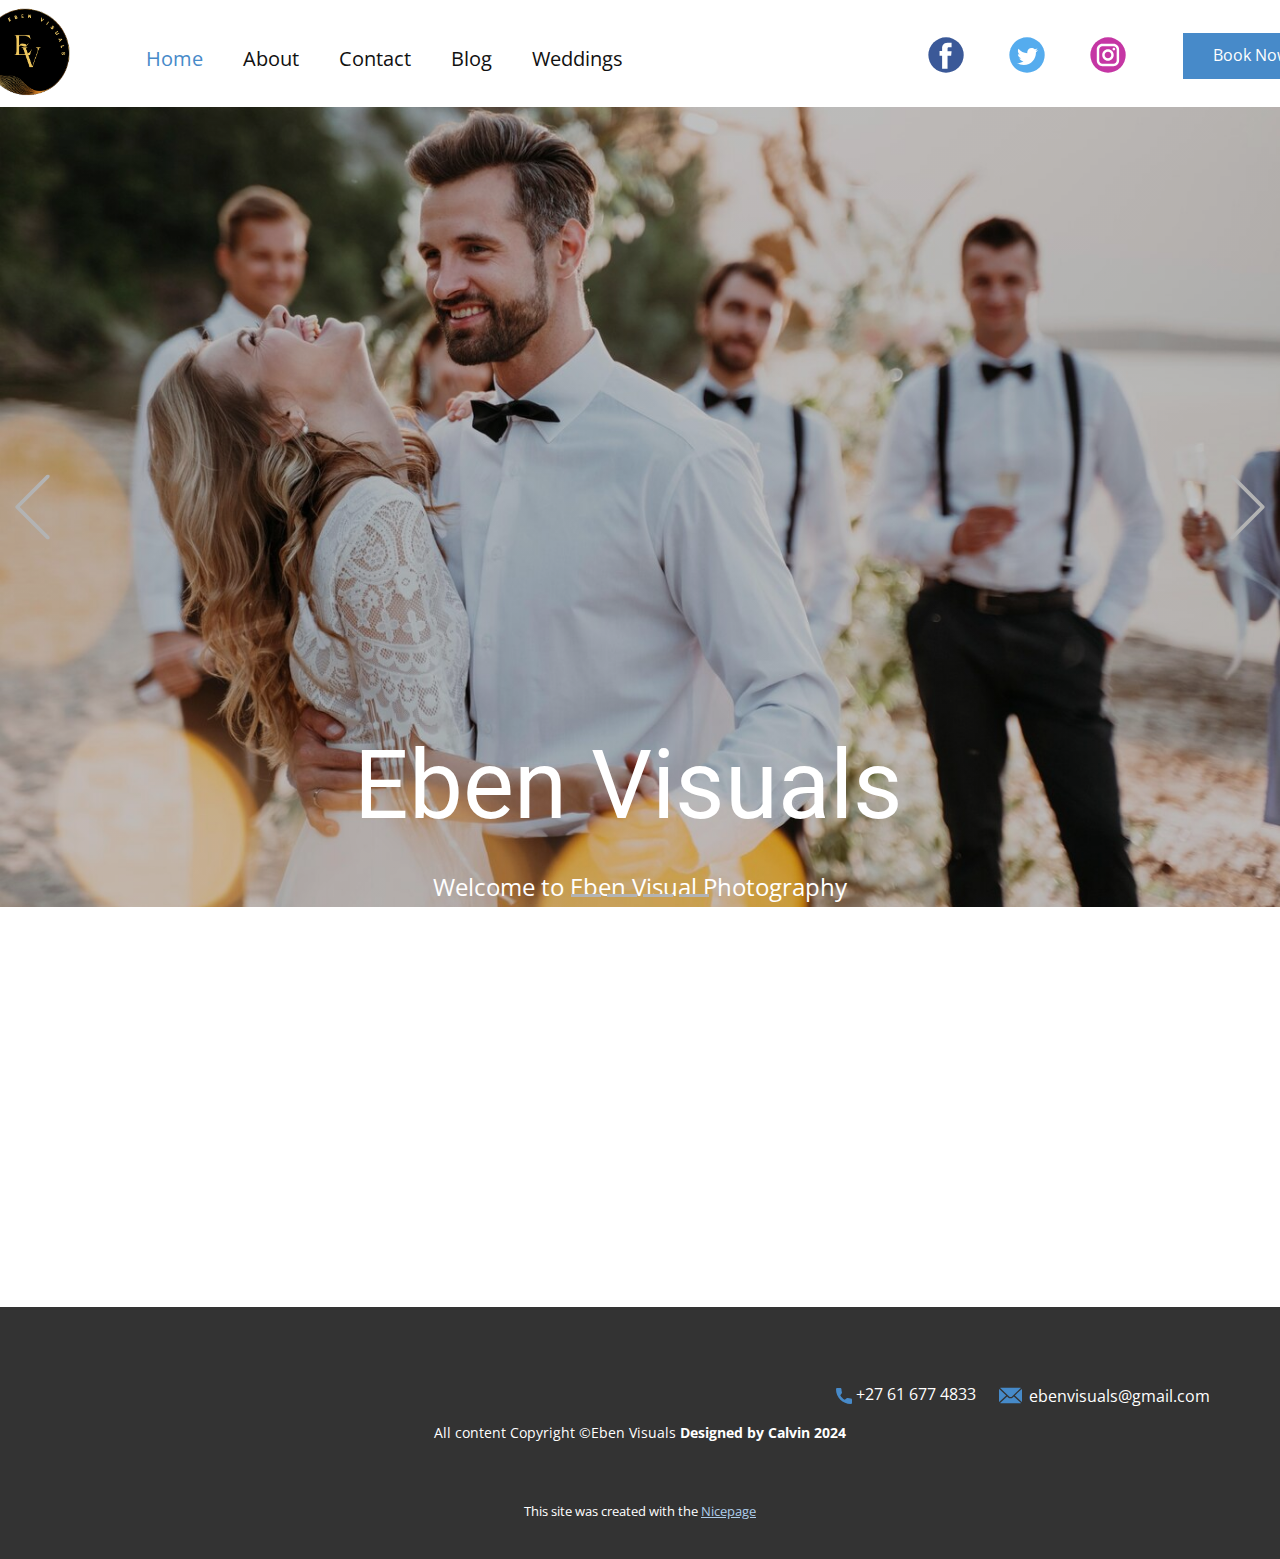
<file: index.html>
<!DOCTYPE html>
<html style="font-size: 16px;" lang="en"><head>
    <meta name="viewport" content="width=device-width, initial-scale=1.0">
    <meta charset="utf-8">
    <meta name="keywords" content="Eben Visuals, Eben Visuals, Eben Visuals, Eben Visuals">
    <meta name="description" content="">
    <title>Home</title>
    <link rel="stylesheet" href="nicepage.css" media="screen">
<link rel="stylesheet" href="Home.css" media="screen">
    <script class="u-script" type="text/javascript" src="jquery.js" defer=""></script>
    <script class="u-script" type="text/javascript" src="nicepage.js" defer=""></script>
    <meta name="generator" content="Nicepage 6.12.10, nicepage.com">
    <link id="u-theme-google-font" rel="stylesheet" href="https://fonts.googleapis.com/css?family=Roboto:100,100i,300,300i,400,400i,500,500i,700,700i,900,900i|Open+Sans:300,300i,400,400i,500,500i,600,600i,700,700i,800,800i">
    
    
    
    
    <script type="application/ld+json">{
		"@context": "http://schema.org",
		"@type": "Organization",
		"name": "",
		"logo": "images/file11.png",
		"sameAs": [
				"https://facebook.com/name",
				"https://twitter.com/name",
				"@eben_visuals_photography"
		]
}</script>
    <meta name="theme-color" content="#478ac9">
    <meta name="twitter:site" content="@">
    <meta name="twitter:card" content="summary_large_image">
    <meta name="twitter:title" content="Home">
    <meta name="twitter:description" content="">
    <meta property="og:title" content="Home">
    <meta property="og:type" content="website">
  <meta data-intl-tel-input-cdn-path="intlTelInput/"></head>
  <body data-home-page="Home.html" data-home-page-title="Home" data-path-to-root="./" data-include-products="false" class="u-body u-xl-mode" data-lang="en"><header class="u-align-center-sm u-align-center-xs u-clearfix u-header u-header" id="sec-dc43"><a href="#" class="u-image u-logo u-image-1" data-image-width="297" data-image-height="300">
        <img src="images/file11.png" class="u-logo-image u-logo-image-1">
      </a><div class="u-social-icons u-spacing-45 u-social-icons-1">
        <a class="u-social-url" title="facebook" target="_blank" href="https://facebook.com/name"><span class="u-icon u-social-facebook u-social-icon u-icon-1"><svg class="u-svg-link" preserveAspectRatio="xMidYMin slice" viewBox="0 0 112 112" style=""><use xlink:href="#svg-aed8"></use></svg><svg class="u-svg-content" viewBox="0 0 112 112" x="0" y="0" id="svg-aed8"><circle fill="currentColor" cx="56.1" cy="56.1" r="55"></circle><path fill="#FFFFFF" d="M73.5,31.6h-9.1c-1.4,0-3.6,0.8-3.6,3.9v8.5h12.6L72,58.3H60.8v40.8H43.9V58.3h-8V43.9h8v-9.2
      c0-6.7,3.1-17,17-17h12.5v13.9H73.5z"></path></svg></span>
        </a>
        <a class="u-social-url" title="twitter" target="_blank" href="https://twitter.com/name"><span class="u-icon u-social-icon u-social-twitter u-icon-2"><svg class="u-svg-link" preserveAspectRatio="xMidYMin slice" viewBox="0 0 112 112" style=""><use xlink:href="#svg-3209"></use></svg><svg class="u-svg-content" viewBox="0 0 112 112" x="0" y="0" id="svg-3209"><circle fill="currentColor" class="st0" cx="56.1" cy="56.1" r="55"></circle><path fill="#FFFFFF" d="M83.8,47.3c0,0.6,0,1.2,0,1.7c0,17.7-13.5,38.2-38.2,38.2C38,87.2,31,85,25,81.2c1,0.1,2.1,0.2,3.2,0.2
      c6.3,0,12.1-2.1,16.7-5.7c-5.9-0.1-10.8-4-12.5-9.3c0.8,0.2,1.7,0.2,2.5,0.2c1.2,0,2.4-0.2,3.5-0.5c-6.1-1.2-10.8-6.7-10.8-13.1
      c0-0.1,0-0.1,0-0.2c1.8,1,3.9,1.6,6.1,1.7c-3.6-2.4-6-6.5-6-11.2c0-2.5,0.7-4.8,1.8-6.7c6.6,8.1,16.5,13.5,27.6,14
      c-0.2-1-0.3-2-0.3-3.1c0-7.4,6-13.4,13.4-13.4c3.9,0,7.3,1.6,9.8,4.2c3.1-0.6,5.9-1.7,8.5-3.3c-1,3.1-3.1,5.8-5.9,7.4
      c2.7-0.3,5.3-1,7.7-2.1C88.7,43,86.4,45.4,83.8,47.3z"></path></svg></span>
        </a>
        <a class="u-social-url" title="instagram" target="_blank" href="@eben_visuals_photography"><span class="u-icon u-social-icon u-social-instagram u-icon-3"><svg class="u-svg-link" preserveAspectRatio="xMidYMin slice" viewBox="0 0 112 112" style=""><use xlink:href="#svg-b5f4"></use></svg><svg class="u-svg-content" viewBox="0 0 112 112" x="0" y="0" id="svg-b5f4"><circle fill="currentColor" cx="56.1" cy="56.1" r="55"></circle><path fill="#FFFFFF" d="M55.9,38.2c-9.9,0-17.9,8-17.9,17.9C38,66,46,74,55.9,74c9.9,0,17.9-8,17.9-17.9C73.8,46.2,65.8,38.2,55.9,38.2
      z M55.9,66.4c-5.7,0-10.3-4.6-10.3-10.3c-0.1-5.7,4.6-10.3,10.3-10.3c5.7,0,10.3,4.6,10.3,10.3C66.2,61.8,61.6,66.4,55.9,66.4z"></path><path fill="#FFFFFF" d="M74.3,33.5c-2.3,0-4.2,1.9-4.2,4.2s1.9,4.2,4.2,4.2s4.2-1.9,4.2-4.2S76.6,33.5,74.3,33.5z"></path><path fill="#FFFFFF" d="M73.1,21.3H38.6c-9.7,0-17.5,7.9-17.5,17.5v34.5c0,9.7,7.9,17.6,17.5,17.6h34.5c9.7,0,17.5-7.9,17.5-17.5V38.8
      C90.6,29.1,82.7,21.3,73.1,21.3z M83,73.3c0,5.5-4.5,9.9-9.9,9.9H38.6c-5.5,0-9.9-4.5-9.9-9.9V38.8c0-5.5,4.5-9.9,9.9-9.9h34.5
      c5.5,0,9.9,4.5,9.9,9.9V73.3z"></path></svg></span>
        </a>
      </div><nav class="u-align-left u-menu u-menu-one-level u-offcanvas u-menu-1">
        <div class="menu-collapse" style="font-size: 1.25rem;">
          <a class="u-button-style u-nav-link" href="#">
            <svg class="u-svg-link" preserveAspectRatio="xMidYMin slice" viewBox="0 0 302 302" style=""><use xmlns:xlink="http://www.w3.org/1999/xlink" xlink:href="#svg-8a8f"></use></svg>
            <svg xmlns="http://www.w3.org/2000/svg" xmlns:xlink="http://www.w3.org/1999/xlink" version="1.1" id="svg-8a8f" x="0px" y="0px" viewBox="0 0 302 302" style="enable-background:new 0 0 302 302;" xml:space="preserve" class="u-svg-content"><g><rect y="36" width="302" height="30"></rect><rect y="236" width="302" height="30"></rect><rect y="136" width="302" height="30"></rect>
</g><g></g><g></g><g></g><g></g><g></g><g></g><g></g><g></g><g></g><g></g><g></g><g></g><g></g><g></g><g></g></svg>
          </a>
        </div>
        <div class="u-custom-menu u-nav-container">
          <ul class="u-nav u-unstyled u-nav-1"><li class="u-nav-item"><a class="u-button-style u-nav-link u-text-active-palette-1-base u-text-hover-palette-2-base" href="Home.html" style="padding: 5px 20px;">Home</a>
</li><li class="u-nav-item"><a class="u-button-style u-nav-link u-text-active-palette-1-base u-text-hover-palette-2-base" href="About.html" style="padding: 5px 20px;">About</a>
</li><li class="u-nav-item"><a class="u-button-style u-nav-link u-text-active-palette-1-base u-text-hover-palette-2-base" href="Contact.html" style="padding: 5px 20px;">Contact</a>
</li><li class="u-nav-item"><a class="u-button-style u-nav-link u-text-active-palette-1-base u-text-hover-palette-2-base" href="Blog.html" style="padding: 5px 20px;">Blog</a>
</li><li class="u-nav-item"><a class="u-button-style u-nav-link u-text-active-palette-1-base u-text-hover-palette-2-base" href="Weddings.html" style="padding: 5px 20px;">Weddings</a>
</li></ul>
        </div>
        <div class="u-custom-menu u-nav-container-collapse">
          <div class="u-align-center u-black u-container-style u-inner-container-layout u-opacity u-opacity-95 u-sidenav">
            <div class="u-inner-container-layout u-sidenav-overflow">
              <div class="u-menu-close"></div>
              <ul class="u-align-center u-nav u-popupmenu-items u-unstyled u-nav-2"><li class="u-nav-item"><a class="u-button-style u-nav-link" href="Home.html">Home</a>
</li><li class="u-nav-item"><a class="u-button-style u-nav-link" href="About.html">About</a>
</li><li class="u-nav-item"><a class="u-button-style u-nav-link" href="Contact.html">Contact</a>
</li><li class="u-nav-item"><a class="u-button-style u-nav-link" href="Blog.html">Blog</a>
</li><li class="u-nav-item"><a class="u-button-style u-nav-link" href="Weddings.html">Weddings</a>
</li></ul>
            </div>
          </div>
          <div class="u-black u-menu-overlay u-opacity u-opacity-70"></div>
        </div>
      </nav><a href="#" class="u-border-none u-btn u-button-style u-hover-palette-5-base u-btn-1">Book Now</a></header>
    <section class="u-carousel u-carousel-duration-750 u-carousel-fade u-slide u-block-2d44-1" id="carousel-7faf" data-interval="1500" data-u-ride="carousel" data-pause="false">
      <ol class="u-absolute-hcenter u-carousel-indicators u-block-2d44-2">
        <li data-u-target="#carousel-7faf" class="u-active u-grey-30" data-u-slide-to="0"></li>
        <li data-u-target="#carousel-7faf" class="u-grey-30" data-u-slide-to="1"></li>
        <li data-u-target="#carousel-7faf" class="u-grey-30" data-u-slide-to="2"></li>
        <li data-u-target="#carousel-7faf" class="u-grey-30" data-u-slide-to="3"></li>
      </ol>
      <div class="u-carousel-inner" role="listbox">
        <div class="u-active u-align-center u-carousel-item u-clearfix u-container-align-center u-image u-shading u-section-1-1" data-image-width="1380" data-image-height="920">
          <div class="u-clearfix u-sheet u-valign-bottom u-sheet-1">
            <h1 class="u-align-center u-text u-text-default u-title u-text-1">Eben Visuals&nbsp;</h1>
            <p class="u-align-center u-large-text u-text u-text-variant u-text-2">Welcome to Eben Visual Photography </p>
          </div>
        </div>
        <div class="u-align-center u-carousel-item u-clearfix u-container-align-center u-image u-shading u-section-1-2" data-image-width="1380" data-image-height="920">
          <div class="u-clearfix u-sheet u-valign-bottom u-sheet-1">
            <h1 class="u-align-center u-text u-text-default u-title u-text-1">Eben Visuals&nbsp;</h1>
            <p class="u-align-center u-large-text u-text u-text-variant u-text-2">Welcome to Eben Visual Photography </p>
          </div>
        </div>
        <div class="u-align-center u-carousel-item u-clearfix u-container-align-center u-image u-shading u-section-1-3" data-image-width="1380" data-image-height="920">
          <div class="u-clearfix u-sheet u-valign-bottom u-sheet-1">
            <h1 class="u-align-center u-text u-text-default u-title u-text-1">Eben Visuals&nbsp;</h1>
            <p class="u-align-center u-large-text u-text u-text-variant u-text-2">Welcome to Eben Visual Photography </p>
          </div>
        </div>
        <div class="u-align-center u-carousel-item u-clearfix u-container-align-center u-image u-shading u-section-1-4" data-image-width="1380" data-image-height="921">
          <div class="u-clearfix u-sheet u-valign-bottom u-sheet-1">
            <h1 class="u-align-center u-text u-text-default u-title u-text-1">Eben Visuals&nbsp;</h1>
            <p class="u-align-center u-large-text u-text u-text-variant u-text-2">Welcome to Eben Visual Photography </p>
          </div>
        </div>
      </div>
      <a class="u-absolute-vcenter u-carousel-control u-carousel-control-prev u-text-grey-30 u-block-2d44-3" href="#carousel-7faf" role="button" data-u-slide="prev">
        <span aria-hidden="true">
          <svg class="u-svg-link" viewBox="0 0 477.175 477.175"><path d="M145.188,238.575l215.5-215.5c5.3-5.3,5.3-13.8,0-19.1s-13.8-5.3-19.1,0l-225.1,225.1c-5.3,5.3-5.3,13.8,0,19.1l225.1,225
                    c2.6,2.6,6.1,4,9.5,4s6.9-1.3,9.5-4c5.3-5.3,5.3-13.8,0-19.1L145.188,238.575z"></path></svg>
        </span>
        <span class="sr-only">Previous</span>
      </a>
      <a class="u-absolute-vcenter u-carousel-control u-carousel-control-next u-text-grey-30 u-block-2d44-4" href="#carousel-7faf" role="button" data-u-slide="next">
        <span aria-hidden="true">
          <svg class="u-svg-link" viewBox="0 0 477.175 477.175"><path d="M360.731,229.075l-225.1-225.1c-5.3-5.3-13.8-5.3-19.1,0s-5.3,13.8,0,19.1l215.5,215.5l-215.5,215.5
                    c-5.3,5.3-5.3,13.8,0,19.1c2.6,2.6,6.1,4,9.5,4c3.4,0,6.9-1.3,9.5-4l225.1-225.1C365.931,242.875,365.931,234.275,360.731,229.075z"></path></svg>
        </span>
        <span class="sr-only">Next</span>
      </a>
    </section>
    <section class="u-clearfix u-section-2" id="sec-069b">
      <div class="u-clearfix u-sheet u-sheet-1"></div>
    </section>
    
    
    
    <footer class="u-align-center u-clearfix u-footer u-grey-80 u-footer" id="sec-feab"><div class="u-clearfix u-sheet u-sheet-1">
        <a href="mailto:info@site.com" class="u-active-none u-btn u-btn-rectangle u-button-style u-hover-none u-none u-text-white u-btn-1"><span class="u-icon u-icon-1"><svg class="u-svg-content" viewBox="0 0 24 16" x="0px" y="0px" style="width: 1em; height: 1em;"><path fill="currentColor" d="M23.8,1.1l-7.3,6.8l7.3,6.8c0.1-0.2,0.2-0.6,0.2-0.9V2C24,1.7,23.9,1.4,23.8,1.1z M21.8,0H2.2
	c-0.4,0-0.7,0.1-1,0.2L10.6,9c0.8,0.8,2.2,0.8,3,0l9.2-8.7C22.6,0.1,22.2,0,21.8,0z M0.2,1.1C0.1,1.4,0,1.7,0,2V14
	c0,0.3,0.1,0.6,0.2,0.9l7.3-6.8L0.2,1.1z M15.5,9l-1.1,1c-1.3,1.2-3.6,1.2-4.9,0l-1-1l-7.3,6.8c0.2,0.1,0.6,0.2,1,0.2H22
	c0.4,0,0.6-0.1,1-0.2L15.5,9z"></path></svg></span>&nbsp;ebenvisuals@gmail.com
        </a>
        <a href="#" class="u-active-none u-btn u-btn-rectangle u-button-style u-hover-none u-none u-btn-2"><span class="u-icon u-text-palette-1-base"><svg class="u-svg-content" viewBox="0 0 405.333 405.333" x="0px" y="0px" style="width: 1em; height: 1em;"><path d="M373.333,266.88c-25.003,0-49.493-3.904-72.704-11.563c-11.328-3.904-24.192-0.896-31.637,6.699l-46.016,34.752    c-52.8-28.181-86.592-61.952-114.389-114.368l33.813-44.928c8.512-8.512,11.563-20.971,7.915-32.64    C142.592,81.472,138.667,56.96,138.667,32c0-17.643-14.357-32-32-32H32C14.357,0,0,14.357,0,32    c0,205.845,167.488,373.333,373.333,373.333c17.643,0,32-14.357,32-32V298.88C405.333,281.237,390.976,266.88,373.333,266.88z"></path></svg></span>&nbsp;+27 61 677 4833
        </a>
        <p class="u-small-text u-text u-text-variant u-text-1">All content Copyright ©Eben Visuals <span style="font-weight: 700;">Designed by Calvin 2024 </span>
        </p>
      </div></footer>
    <section class="u-backlink u-clearfix u-grey-80">
      <p class="u-text">
        <span>This site was created with the </span>
        <a class="u-link" href="https://nicepage.com/" target="_blank" rel="nofollow">
          <span>Nicepage</span>
        </a>
      </p>
    </section>
  
</body></html>
</file>
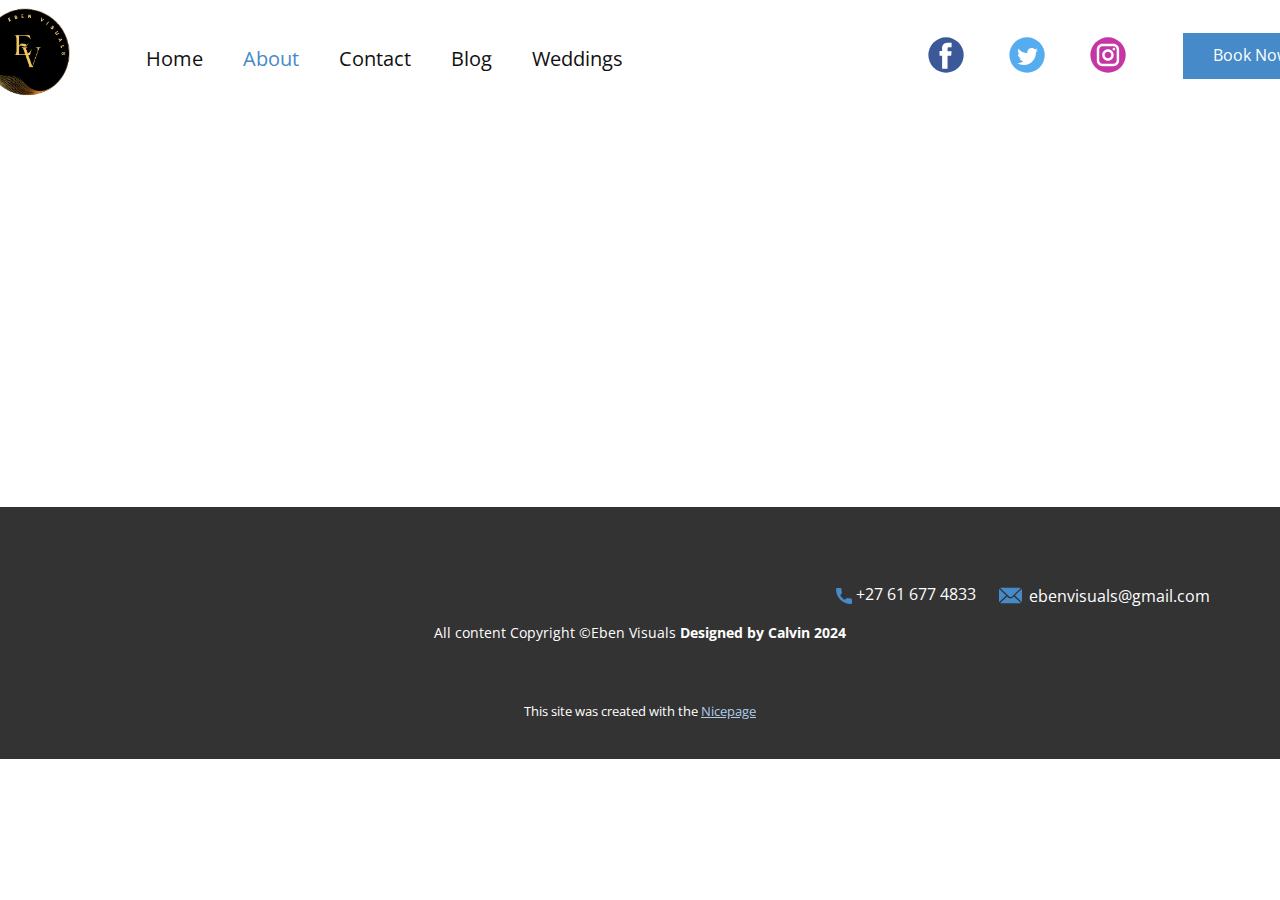
<file: About.html>
<!DOCTYPE html>
<html style="font-size: 16px;" lang="en"><head>
    <meta name="viewport" content="width=device-width, initial-scale=1.0">
    <meta charset="utf-8">
    <meta name="keywords" content="">
    <meta name="description" content="">
    <title>About</title>
    <link rel="stylesheet" href="nicepage.css" media="screen">
<link rel="stylesheet" href="About.css" media="screen">
    <script class="u-script" type="text/javascript" src="jquery.js" defer=""></script>
    <script class="u-script" type="text/javascript" src="nicepage.js" defer=""></script>
    <meta name="generator" content="Nicepage 6.12.10, nicepage.com">
    <link id="u-theme-google-font" rel="stylesheet" href="https://fonts.googleapis.com/css?family=Roboto:100,100i,300,300i,400,400i,500,500i,700,700i,900,900i|Open+Sans:300,300i,400,400i,500,500i,600,600i,700,700i,800,800i">
    
    
    
    <script type="application/ld+json">{
		"@context": "http://schema.org",
		"@type": "Organization",
		"name": "",
		"logo": "images/file11.png",
		"sameAs": [
				"https://facebook.com/name",
				"https://twitter.com/name",
				"@eben_visuals_photography"
		]
}</script>
    <meta name="theme-color" content="#478ac9">
    <meta name="twitter:site" content="@">
    <meta name="twitter:card" content="summary_large_image">
    <meta name="twitter:title" content="About">
    <meta name="twitter:description" content="">
    <meta property="og:title" content="About">
    <meta property="og:type" content="website">
  <meta data-intl-tel-input-cdn-path="intlTelInput/"></head>
  <body data-path-to-root="./" data-include-products="false" class="u-body u-xl-mode" data-lang="en"><header class="u-align-center-sm u-align-center-xs u-clearfix u-header u-header" id="sec-dc43"><a href="#" class="u-image u-logo u-image-1" data-image-width="297" data-image-height="300">
        <img src="images/file11.png" class="u-logo-image u-logo-image-1">
      </a><div class="u-social-icons u-spacing-45 u-social-icons-1">
        <a class="u-social-url" title="facebook" target="_blank" href="https://facebook.com/name"><span class="u-icon u-social-facebook u-social-icon u-icon-1"><svg class="u-svg-link" preserveAspectRatio="xMidYMin slice" viewBox="0 0 112 112" style=""><use xlink:href="#svg-aed8"></use></svg><svg class="u-svg-content" viewBox="0 0 112 112" x="0" y="0" id="svg-aed8"><circle fill="currentColor" cx="56.1" cy="56.1" r="55"></circle><path fill="#FFFFFF" d="M73.5,31.6h-9.1c-1.4,0-3.6,0.8-3.6,3.9v8.5h12.6L72,58.3H60.8v40.8H43.9V58.3h-8V43.9h8v-9.2
      c0-6.7,3.1-17,17-17h12.5v13.9H73.5z"></path></svg></span>
        </a>
        <a class="u-social-url" title="twitter" target="_blank" href="https://twitter.com/name"><span class="u-icon u-social-icon u-social-twitter u-icon-2"><svg class="u-svg-link" preserveAspectRatio="xMidYMin slice" viewBox="0 0 112 112" style=""><use xlink:href="#svg-3209"></use></svg><svg class="u-svg-content" viewBox="0 0 112 112" x="0" y="0" id="svg-3209"><circle fill="currentColor" class="st0" cx="56.1" cy="56.1" r="55"></circle><path fill="#FFFFFF" d="M83.8,47.3c0,0.6,0,1.2,0,1.7c0,17.7-13.5,38.2-38.2,38.2C38,87.2,31,85,25,81.2c1,0.1,2.1,0.2,3.2,0.2
      c6.3,0,12.1-2.1,16.7-5.7c-5.9-0.1-10.8-4-12.5-9.3c0.8,0.2,1.7,0.2,2.5,0.2c1.2,0,2.4-0.2,3.5-0.5c-6.1-1.2-10.8-6.7-10.8-13.1
      c0-0.1,0-0.1,0-0.2c1.8,1,3.9,1.6,6.1,1.7c-3.6-2.4-6-6.5-6-11.2c0-2.5,0.7-4.8,1.8-6.7c6.6,8.1,16.5,13.5,27.6,14
      c-0.2-1-0.3-2-0.3-3.1c0-7.4,6-13.4,13.4-13.4c3.9,0,7.3,1.6,9.8,4.2c3.1-0.6,5.9-1.7,8.5-3.3c-1,3.1-3.1,5.8-5.9,7.4
      c2.7-0.3,5.3-1,7.7-2.1C88.7,43,86.4,45.4,83.8,47.3z"></path></svg></span>
        </a>
        <a class="u-social-url" title="instagram" target="_blank" href="@eben_visuals_photography"><span class="u-icon u-social-icon u-social-instagram u-icon-3"><svg class="u-svg-link" preserveAspectRatio="xMidYMin slice" viewBox="0 0 112 112" style=""><use xlink:href="#svg-b5f4"></use></svg><svg class="u-svg-content" viewBox="0 0 112 112" x="0" y="0" id="svg-b5f4"><circle fill="currentColor" cx="56.1" cy="56.1" r="55"></circle><path fill="#FFFFFF" d="M55.9,38.2c-9.9,0-17.9,8-17.9,17.9C38,66,46,74,55.9,74c9.9,0,17.9-8,17.9-17.9C73.8,46.2,65.8,38.2,55.9,38.2
      z M55.9,66.4c-5.7,0-10.3-4.6-10.3-10.3c-0.1-5.7,4.6-10.3,10.3-10.3c5.7,0,10.3,4.6,10.3,10.3C66.2,61.8,61.6,66.4,55.9,66.4z"></path><path fill="#FFFFFF" d="M74.3,33.5c-2.3,0-4.2,1.9-4.2,4.2s1.9,4.2,4.2,4.2s4.2-1.9,4.2-4.2S76.6,33.5,74.3,33.5z"></path><path fill="#FFFFFF" d="M73.1,21.3H38.6c-9.7,0-17.5,7.9-17.5,17.5v34.5c0,9.7,7.9,17.6,17.5,17.6h34.5c9.7,0,17.5-7.9,17.5-17.5V38.8
      C90.6,29.1,82.7,21.3,73.1,21.3z M83,73.3c0,5.5-4.5,9.9-9.9,9.9H38.6c-5.5,0-9.9-4.5-9.9-9.9V38.8c0-5.5,4.5-9.9,9.9-9.9h34.5
      c5.5,0,9.9,4.5,9.9,9.9V73.3z"></path></svg></span>
        </a>
      </div><nav class="u-align-left u-menu u-menu-one-level u-offcanvas u-menu-1">
        <div class="menu-collapse" style="font-size: 1.25rem;">
          <a class="u-button-style u-nav-link" href="#">
            <svg class="u-svg-link" preserveAspectRatio="xMidYMin slice" viewBox="0 0 302 302" style=""><use xmlns:xlink="http://www.w3.org/1999/xlink" xlink:href="#svg-8a8f"></use></svg>
            <svg xmlns="http://www.w3.org/2000/svg" xmlns:xlink="http://www.w3.org/1999/xlink" version="1.1" id="svg-8a8f" x="0px" y="0px" viewBox="0 0 302 302" style="enable-background:new 0 0 302 302;" xml:space="preserve" class="u-svg-content"><g><rect y="36" width="302" height="30"></rect><rect y="236" width="302" height="30"></rect><rect y="136" width="302" height="30"></rect>
</g><g></g><g></g><g></g><g></g><g></g><g></g><g></g><g></g><g></g><g></g><g></g><g></g><g></g><g></g><g></g></svg>
          </a>
        </div>
        <div class="u-custom-menu u-nav-container">
          <ul class="u-nav u-unstyled u-nav-1"><li class="u-nav-item"><a class="u-button-style u-nav-link u-text-active-palette-1-base u-text-hover-palette-2-base" href="Home.html" style="padding: 5px 20px;">Home</a>
</li><li class="u-nav-item"><a class="u-button-style u-nav-link u-text-active-palette-1-base u-text-hover-palette-2-base" href="About.html" style="padding: 5px 20px;">About</a>
</li><li class="u-nav-item"><a class="u-button-style u-nav-link u-text-active-palette-1-base u-text-hover-palette-2-base" href="Contact.html" style="padding: 5px 20px;">Contact</a>
</li><li class="u-nav-item"><a class="u-button-style u-nav-link u-text-active-palette-1-base u-text-hover-palette-2-base" href="Blog.html" style="padding: 5px 20px;">Blog</a>
</li><li class="u-nav-item"><a class="u-button-style u-nav-link u-text-active-palette-1-base u-text-hover-palette-2-base" href="Weddings.html" style="padding: 5px 20px;">Weddings</a>
</li></ul>
        </div>
        <div class="u-custom-menu u-nav-container-collapse">
          <div class="u-align-center u-black u-container-style u-inner-container-layout u-opacity u-opacity-95 u-sidenav">
            <div class="u-inner-container-layout u-sidenav-overflow">
              <div class="u-menu-close"></div>
              <ul class="u-align-center u-nav u-popupmenu-items u-unstyled u-nav-2"><li class="u-nav-item"><a class="u-button-style u-nav-link" href="Home.html">Home</a>
</li><li class="u-nav-item"><a class="u-button-style u-nav-link" href="About.html">About</a>
</li><li class="u-nav-item"><a class="u-button-style u-nav-link" href="Contact.html">Contact</a>
</li><li class="u-nav-item"><a class="u-button-style u-nav-link" href="Blog.html">Blog</a>
</li><li class="u-nav-item"><a class="u-button-style u-nav-link" href="Weddings.html">Weddings</a>
</li></ul>
            </div>
          </div>
          <div class="u-black u-menu-overlay u-opacity u-opacity-70"></div>
        </div>
      </nav><a href="#" class="u-border-none u-btn u-button-style u-hover-palette-5-base u-btn-1">Book Now</a></header>
    <section class="u-clearfix u-section-1" id="sec-774b">
      <div class="u-clearfix u-sheet u-sheet-1"></div>
    </section>
    
    
    
    <footer class="u-align-center u-clearfix u-footer u-grey-80 u-footer" id="sec-feab"><div class="u-clearfix u-sheet u-sheet-1">
        <a href="mailto:info@site.com" class="u-active-none u-btn u-btn-rectangle u-button-style u-hover-none u-none u-text-white u-btn-1"><span class="u-icon u-icon-1"><svg class="u-svg-content" viewBox="0 0 24 16" x="0px" y="0px" style="width: 1em; height: 1em;"><path fill="currentColor" d="M23.8,1.1l-7.3,6.8l7.3,6.8c0.1-0.2,0.2-0.6,0.2-0.9V2C24,1.7,23.9,1.4,23.8,1.1z M21.8,0H2.2
	c-0.4,0-0.7,0.1-1,0.2L10.6,9c0.8,0.8,2.2,0.8,3,0l9.2-8.7C22.6,0.1,22.2,0,21.8,0z M0.2,1.1C0.1,1.4,0,1.7,0,2V14
	c0,0.3,0.1,0.6,0.2,0.9l7.3-6.8L0.2,1.1z M15.5,9l-1.1,1c-1.3,1.2-3.6,1.2-4.9,0l-1-1l-7.3,6.8c0.2,0.1,0.6,0.2,1,0.2H22
	c0.4,0,0.6-0.1,1-0.2L15.5,9z"></path></svg></span>&nbsp;ebenvisuals@gmail.com
        </a>
        <a href="#" class="u-active-none u-btn u-btn-rectangle u-button-style u-hover-none u-none u-btn-2"><span class="u-icon u-text-palette-1-base"><svg class="u-svg-content" viewBox="0 0 405.333 405.333" x="0px" y="0px" style="width: 1em; height: 1em;"><path d="M373.333,266.88c-25.003,0-49.493-3.904-72.704-11.563c-11.328-3.904-24.192-0.896-31.637,6.699l-46.016,34.752    c-52.8-28.181-86.592-61.952-114.389-114.368l33.813-44.928c8.512-8.512,11.563-20.971,7.915-32.64    C142.592,81.472,138.667,56.96,138.667,32c0-17.643-14.357-32-32-32H32C14.357,0,0,14.357,0,32    c0,205.845,167.488,373.333,373.333,373.333c17.643,0,32-14.357,32-32V298.88C405.333,281.237,390.976,266.88,373.333,266.88z"></path></svg></span>&nbsp;+27 61 677 4833
        </a>
        <p class="u-small-text u-text u-text-variant u-text-1">All content Copyright ©Eben Visuals <span style="font-weight: 700;">Designed by Calvin 2024 </span>
        </p>
      </div></footer>
    <section class="u-backlink u-clearfix u-grey-80">
      <p class="u-text">
        <span>This site was created with the </span>
        <a class="u-link" href="https://nicepage.com/" target="_blank" rel="nofollow">
          <span>Nicepage</span>
        </a>
      </p>
    </section>
  
</body></html>
</file>
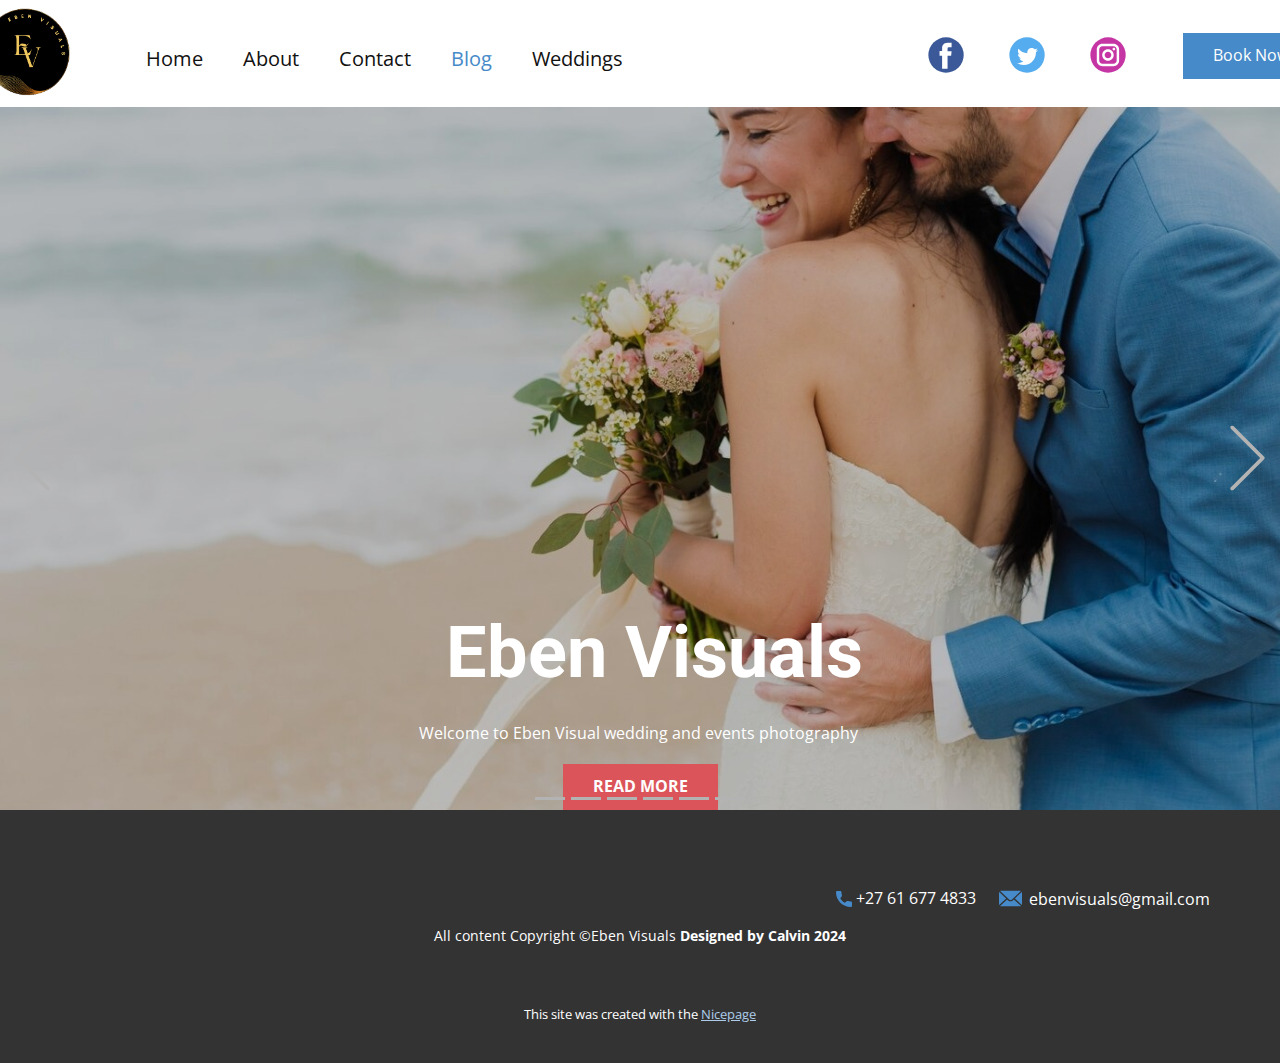
<file: Blog.html>
<!DOCTYPE html>
<html style="font-size: 16px;" lang="en"><head>
    <meta name="viewport" content="width=device-width, initial-scale=1.0">
    <meta charset="utf-8">
    <meta name="keywords" content="INTUITIVE">
    <meta name="description" content="">
    <title>Blog</title>
    <link rel="stylesheet" href="nicepage.css" media="screen">
<link rel="stylesheet" href="Blog.css" media="screen">
    <script class="u-script" type="text/javascript" src="jquery.js" defer=""></script>
    <script class="u-script" type="text/javascript" src="nicepage.js" defer=""></script>
    <meta name="generator" content="Nicepage 6.12.10, nicepage.com">
    <link id="u-theme-google-font" rel="stylesheet" href="https://fonts.googleapis.com/css?family=Roboto:100,100i,300,300i,400,400i,500,500i,700,700i,900,900i|Open+Sans:300,300i,400,400i,500,500i,600,600i,700,700i,800,800i">
    
    
    
    <script type="application/ld+json">{
		"@context": "http://schema.org",
		"@type": "Organization",
		"name": "",
		"logo": "images/file11.png",
		"sameAs": [
				"https://facebook.com/name",
				"https://twitter.com/name",
				"@eben_visuals_photography"
		]
}</script>
    <meta name="theme-color" content="#478ac9">
    <meta name="twitter:site" content="@">
    <meta name="twitter:card" content="summary_large_image">
    <meta name="twitter:title" content="Blog">
    <meta name="twitter:description" content="">
    <meta property="og:title" content="Blog">
    <meta property="og:type" content="website">
  <meta data-intl-tel-input-cdn-path="intlTelInput/"></head>
  <body data-path-to-root="./" data-include-products="false" class="u-body u-xl-mode" data-lang="en"><header class="u-align-center-sm u-align-center-xs u-clearfix u-header u-header" id="sec-dc43"><a href="#" class="u-image u-logo u-image-1" data-image-width="297" data-image-height="300">
        <img src="images/file11.png" class="u-logo-image u-logo-image-1">
      </a><div class="u-social-icons u-spacing-45 u-social-icons-1">
        <a class="u-social-url" title="facebook" target="_blank" href="https://facebook.com/name"><span class="u-icon u-social-facebook u-social-icon u-icon-1"><svg class="u-svg-link" preserveAspectRatio="xMidYMin slice" viewBox="0 0 112 112" style=""><use xlink:href="#svg-aed8"></use></svg><svg class="u-svg-content" viewBox="0 0 112 112" x="0" y="0" id="svg-aed8"><circle fill="currentColor" cx="56.1" cy="56.1" r="55"></circle><path fill="#FFFFFF" d="M73.5,31.6h-9.1c-1.4,0-3.6,0.8-3.6,3.9v8.5h12.6L72,58.3H60.8v40.8H43.9V58.3h-8V43.9h8v-9.2
      c0-6.7,3.1-17,17-17h12.5v13.9H73.5z"></path></svg></span>
        </a>
        <a class="u-social-url" title="twitter" target="_blank" href="https://twitter.com/name"><span class="u-icon u-social-icon u-social-twitter u-icon-2"><svg class="u-svg-link" preserveAspectRatio="xMidYMin slice" viewBox="0 0 112 112" style=""><use xlink:href="#svg-3209"></use></svg><svg class="u-svg-content" viewBox="0 0 112 112" x="0" y="0" id="svg-3209"><circle fill="currentColor" class="st0" cx="56.1" cy="56.1" r="55"></circle><path fill="#FFFFFF" d="M83.8,47.3c0,0.6,0,1.2,0,1.7c0,17.7-13.5,38.2-38.2,38.2C38,87.2,31,85,25,81.2c1,0.1,2.1,0.2,3.2,0.2
      c6.3,0,12.1-2.1,16.7-5.7c-5.9-0.1-10.8-4-12.5-9.3c0.8,0.2,1.7,0.2,2.5,0.2c1.2,0,2.4-0.2,3.5-0.5c-6.1-1.2-10.8-6.7-10.8-13.1
      c0-0.1,0-0.1,0-0.2c1.8,1,3.9,1.6,6.1,1.7c-3.6-2.4-6-6.5-6-11.2c0-2.5,0.7-4.8,1.8-6.7c6.6,8.1,16.5,13.5,27.6,14
      c-0.2-1-0.3-2-0.3-3.1c0-7.4,6-13.4,13.4-13.4c3.9,0,7.3,1.6,9.8,4.2c3.1-0.6,5.9-1.7,8.5-3.3c-1,3.1-3.1,5.8-5.9,7.4
      c2.7-0.3,5.3-1,7.7-2.1C88.7,43,86.4,45.4,83.8,47.3z"></path></svg></span>
        </a>
        <a class="u-social-url" title="instagram" target="_blank" href="@eben_visuals_photography"><span class="u-icon u-social-icon u-social-instagram u-icon-3"><svg class="u-svg-link" preserveAspectRatio="xMidYMin slice" viewBox="0 0 112 112" style=""><use xlink:href="#svg-b5f4"></use></svg><svg class="u-svg-content" viewBox="0 0 112 112" x="0" y="0" id="svg-b5f4"><circle fill="currentColor" cx="56.1" cy="56.1" r="55"></circle><path fill="#FFFFFF" d="M55.9,38.2c-9.9,0-17.9,8-17.9,17.9C38,66,46,74,55.9,74c9.9,0,17.9-8,17.9-17.9C73.8,46.2,65.8,38.2,55.9,38.2
      z M55.9,66.4c-5.7,0-10.3-4.6-10.3-10.3c-0.1-5.7,4.6-10.3,10.3-10.3c5.7,0,10.3,4.6,10.3,10.3C66.2,61.8,61.6,66.4,55.9,66.4z"></path><path fill="#FFFFFF" d="M74.3,33.5c-2.3,0-4.2,1.9-4.2,4.2s1.9,4.2,4.2,4.2s4.2-1.9,4.2-4.2S76.6,33.5,74.3,33.5z"></path><path fill="#FFFFFF" d="M73.1,21.3H38.6c-9.7,0-17.5,7.9-17.5,17.5v34.5c0,9.7,7.9,17.6,17.5,17.6h34.5c9.7,0,17.5-7.9,17.5-17.5V38.8
      C90.6,29.1,82.7,21.3,73.1,21.3z M83,73.3c0,5.5-4.5,9.9-9.9,9.9H38.6c-5.5,0-9.9-4.5-9.9-9.9V38.8c0-5.5,4.5-9.9,9.9-9.9h34.5
      c5.5,0,9.9,4.5,9.9,9.9V73.3z"></path></svg></span>
        </a>
      </div><nav class="u-align-left u-menu u-menu-one-level u-offcanvas u-menu-1">
        <div class="menu-collapse" style="font-size: 1.25rem;">
          <a class="u-button-style u-nav-link" href="#">
            <svg class="u-svg-link" preserveAspectRatio="xMidYMin slice" viewBox="0 0 302 302" style=""><use xmlns:xlink="http://www.w3.org/1999/xlink" xlink:href="#svg-8a8f"></use></svg>
            <svg xmlns="http://www.w3.org/2000/svg" xmlns:xlink="http://www.w3.org/1999/xlink" version="1.1" id="svg-8a8f" x="0px" y="0px" viewBox="0 0 302 302" style="enable-background:new 0 0 302 302;" xml:space="preserve" class="u-svg-content"><g><rect y="36" width="302" height="30"></rect><rect y="236" width="302" height="30"></rect><rect y="136" width="302" height="30"></rect>
</g><g></g><g></g><g></g><g></g><g></g><g></g><g></g><g></g><g></g><g></g><g></g><g></g><g></g><g></g><g></g></svg>
          </a>
        </div>
        <div class="u-custom-menu u-nav-container">
          <ul class="u-nav u-unstyled u-nav-1"><li class="u-nav-item"><a class="u-button-style u-nav-link u-text-active-palette-1-base u-text-hover-palette-2-base" href="Home.html" style="padding: 5px 20px;">Home</a>
</li><li class="u-nav-item"><a class="u-button-style u-nav-link u-text-active-palette-1-base u-text-hover-palette-2-base" href="About.html" style="padding: 5px 20px;">About</a>
</li><li class="u-nav-item"><a class="u-button-style u-nav-link u-text-active-palette-1-base u-text-hover-palette-2-base" href="Contact.html" style="padding: 5px 20px;">Contact</a>
</li><li class="u-nav-item"><a class="u-button-style u-nav-link u-text-active-palette-1-base u-text-hover-palette-2-base" href="Blog.html" style="padding: 5px 20px;">Blog</a>
</li><li class="u-nav-item"><a class="u-button-style u-nav-link u-text-active-palette-1-base u-text-hover-palette-2-base" href="Weddings.html" style="padding: 5px 20px;">Weddings</a>
</li></ul>
        </div>
        <div class="u-custom-menu u-nav-container-collapse">
          <div class="u-align-center u-black u-container-style u-inner-container-layout u-opacity u-opacity-95 u-sidenav">
            <div class="u-inner-container-layout u-sidenav-overflow">
              <div class="u-menu-close"></div>
              <ul class="u-align-center u-nav u-popupmenu-items u-unstyled u-nav-2"><li class="u-nav-item"><a class="u-button-style u-nav-link" href="Home.html">Home</a>
</li><li class="u-nav-item"><a class="u-button-style u-nav-link" href="About.html">About</a>
</li><li class="u-nav-item"><a class="u-button-style u-nav-link" href="Contact.html">Contact</a>
</li><li class="u-nav-item"><a class="u-button-style u-nav-link" href="Blog.html">Blog</a>
</li><li class="u-nav-item"><a class="u-button-style u-nav-link" href="Weddings.html">Weddings</a>
</li></ul>
            </div>
          </div>
          <div class="u-black u-menu-overlay u-opacity u-opacity-70"></div>
        </div>
      </nav><a href="#" class="u-border-none u-btn u-button-style u-hover-palette-5-base u-btn-1">Book Now</a></header>
    <section class="u-carousel u-slide u-block-1d97-1" id="carousel_89ca" data-interval="5000" data-u-ride="carousel">
      <ol class="u-absolute-hcenter u-carousel-indicators u-block-1d97-2">
        <li data-u-target="#carousel_89ca" class="u-active u-grey-30" data-u-slide-to="0"></li>
        <li data-u-target="#carousel_89ca" class="u-grey-30" data-u-slide-to="1"></li>
        <li data-u-target="#carousel_89ca" class="u-grey-30" data-u-slide-to="2"></li>
        <li data-u-target="#carousel_89ca" class="u-grey-30" data-u-slide-to="3"></li>
        <li data-u-target="#carousel_89ca" class="u-grey-30" data-u-slide-to="4"></li>
        <li data-u-target="#carousel_89ca" class="u-grey-30" data-u-slide-to="5"></li>
      </ol>
      <div class="u-carousel-inner" role="listbox">
        <div class="u-active u-align-center u-carousel-item u-clearfix u-image u-shading u-section-1-1" data-image-width="1380" data-image-height="921">
          <div class="u-clearfix u-sheet u-sheet-1">
            <h1 class="u-align-center u-text u-title u-text-1">Eben Visuals&nbsp;</h1>
            <p class="u-align-center u-large-text u-text u-text-default u-text-variant u-text-2">Welcome to Eben Visual wedding and events photography&nbsp;</p>
            <a href="#" class="u-align-center u-btn u-button-style u-palette-2-base u-btn-1">Read More</a>
          </div>
        </div>
        <div class="u-align-center u-carousel-item u-clearfix u-image u-shading u-section-1-2" data-image-width="1200" data-image-height="879">
          <div class="u-clearfix u-sheet u-sheet-1">
            <h1 class="u-align-center u-text u-title u-text-1">Eben Visuals&nbsp;</h1>
            <p class="u-align-center u-large-text u-text u-text-default u-text-variant u-text-2">Welcome to Eben Visual wedding and events photography&nbsp;</p>
            <a href="#" class="u-align-center u-btn u-button-style u-palette-2-base u-btn-1">Read More</a>
          </div>
        </div>
        <div class="u-align-center u-carousel-item u-clearfix u-image u-shading u-section-1-3" data-image-width="1380" data-image-height="920">
          <div class="u-clearfix u-sheet u-sheet-1">
            <h1 class="u-align-center u-text u-title u-text-1">Eben Visuals&nbsp;</h1>
            <p class="u-align-center u-large-text u-text u-text-default u-text-variant u-text-2">Welcome to Eben Visual wedding and events photography&nbsp;</p>
            <a href="#" class="u-align-center u-btn u-button-style u-palette-2-base u-btn-1">Read More</a>
          </div>
        </div>
        <div class="u-align-center u-carousel-item u-clearfix u-image u-shading u-section-1-4" data-image-width="1380" data-image-height="920">
          <div class="u-clearfix u-sheet u-sheet-1">
            <h1 class="u-align-center u-text u-title u-text-1">Eben Visuals&nbsp;</h1>
            <p class="u-align-center u-large-text u-text u-text-default u-text-variant u-text-2">Welcome to Eben Visual wedding and events photography&nbsp;</p>
            <a href="#" class="u-align-center u-btn u-button-style u-palette-2-base u-btn-1">Read More</a>
          </div>
        </div>
        <div class="u-align-center u-carousel-item u-clearfix u-image u-shading u-section-1-5" data-image-width="1380" data-image-height="920">
          <div class="u-clearfix u-sheet u-sheet-1">
            <h1 class="u-align-center u-text u-title u-text-1">Eben Visuals&nbsp;</h1>
            <p class="u-align-center u-large-text u-text u-text-default u-text-variant u-text-2">Welcome to Eben Visual wedding and events photography&nbsp;</p>
            <a href="#" class="u-align-center u-btn u-button-style u-palette-2-base u-btn-1">Read More</a>
          </div>
        </div>
        <div class="u-align-center u-carousel-item u-clearfix u-image u-shading u-section-1-6" data-image-width="1380" data-image-height="920">
          <h1 class="u-align-center u-text u-title u-text-1">Eben Visuals&nbsp;</h1>
          <p class="u-align-center u-large-text u-text u-text-default u-text-variant u-text-2">Welcome to Eben Visual wedding and events photography&nbsp;</p>
          <a href="#" class="u-align-center u-btn u-button-style u-palette-2-base u-btn-1">Read More</a>
        </div>
      </div>
      <a class="u-absolute-vcenter u-carousel-control u-carousel-control-prev u-text-grey-30 u-block-1d97-3" href="#carousel_89ca" role="button" data-u-slide="prev">
        <span aria-hidden="true">
          <svg class="u-svg-link" viewBox="0 0 477.175 477.175"><path d="M145.188,238.575l215.5-215.5c5.3-5.3,5.3-13.8,0-19.1s-13.8-5.3-19.1,0l-225.1,225.1c-5.3,5.3-5.3,13.8,0,19.1l225.1,225
                    c2.6,2.6,6.1,4,9.5,4s6.9-1.3,9.5-4c5.3-5.3,5.3-13.8,0-19.1L145.188,238.575z"></path></svg>
        </span>
        <span class="sr-only">Previous</span>
      </a>
      <a class="u-absolute-vcenter u-carousel-control u-carousel-control-next u-text-grey-30 u-block-1d97-4" href="#carousel_89ca" role="button" data-u-slide="next">
        <span aria-hidden="true">
          <svg class="u-svg-link" viewBox="0 0 477.175 477.175"><path d="M360.731,229.075l-225.1-225.1c-5.3-5.3-13.8-5.3-19.1,0s-5.3,13.8,0,19.1l215.5,215.5l-215.5,215.5
                    c-5.3,5.3-5.3,13.8,0,19.1c2.6,2.6,6.1,4,9.5,4c3.4,0,6.9-1.3,9.5-4l225.1-225.1C365.931,242.875,365.931,234.275,360.731,229.075z"></path></svg>
        </span>
        <span class="sr-only">Next</span>
      </a>
    </section>
    
    
    
    <footer class="u-align-center u-clearfix u-footer u-grey-80 u-footer" id="sec-feab"><div class="u-clearfix u-sheet u-sheet-1">
        <a href="mailto:info@site.com" class="u-active-none u-btn u-btn-rectangle u-button-style u-hover-none u-none u-text-white u-btn-1"><span class="u-icon u-icon-1"><svg class="u-svg-content" viewBox="0 0 24 16" x="0px" y="0px" style="width: 1em; height: 1em;"><path fill="currentColor" d="M23.8,1.1l-7.3,6.8l7.3,6.8c0.1-0.2,0.2-0.6,0.2-0.9V2C24,1.7,23.9,1.4,23.8,1.1z M21.8,0H2.2
	c-0.4,0-0.7,0.1-1,0.2L10.6,9c0.8,0.8,2.2,0.8,3,0l9.2-8.7C22.6,0.1,22.2,0,21.8,0z M0.2,1.1C0.1,1.4,0,1.7,0,2V14
	c0,0.3,0.1,0.6,0.2,0.9l7.3-6.8L0.2,1.1z M15.5,9l-1.1,1c-1.3,1.2-3.6,1.2-4.9,0l-1-1l-7.3,6.8c0.2,0.1,0.6,0.2,1,0.2H22
	c0.4,0,0.6-0.1,1-0.2L15.5,9z"></path></svg></span>&nbsp;ebenvisuals@gmail.com
        </a>
        <a href="#" class="u-active-none u-btn u-btn-rectangle u-button-style u-hover-none u-none u-btn-2"><span class="u-icon u-text-palette-1-base"><svg class="u-svg-content" viewBox="0 0 405.333 405.333" x="0px" y="0px" style="width: 1em; height: 1em;"><path d="M373.333,266.88c-25.003,0-49.493-3.904-72.704-11.563c-11.328-3.904-24.192-0.896-31.637,6.699l-46.016,34.752    c-52.8-28.181-86.592-61.952-114.389-114.368l33.813-44.928c8.512-8.512,11.563-20.971,7.915-32.64    C142.592,81.472,138.667,56.96,138.667,32c0-17.643-14.357-32-32-32H32C14.357,0,0,14.357,0,32    c0,205.845,167.488,373.333,373.333,373.333c17.643,0,32-14.357,32-32V298.88C405.333,281.237,390.976,266.88,373.333,266.88z"></path></svg></span>&nbsp;+27 61 677 4833
        </a>
        <p class="u-small-text u-text u-text-variant u-text-1">All content Copyright ©Eben Visuals <span style="font-weight: 700;">Designed by Calvin 2024 </span>
        </p>
      </div></footer>
    <section class="u-backlink u-clearfix u-grey-80">
      <p class="u-text">
        <span>This site was created with the </span>
        <a class="u-link" href="https://nicepage.com/" target="_blank" rel="nofollow">
          <span>Nicepage</span>
        </a>
      </p>
    </section>
  
</body></html>
</file>
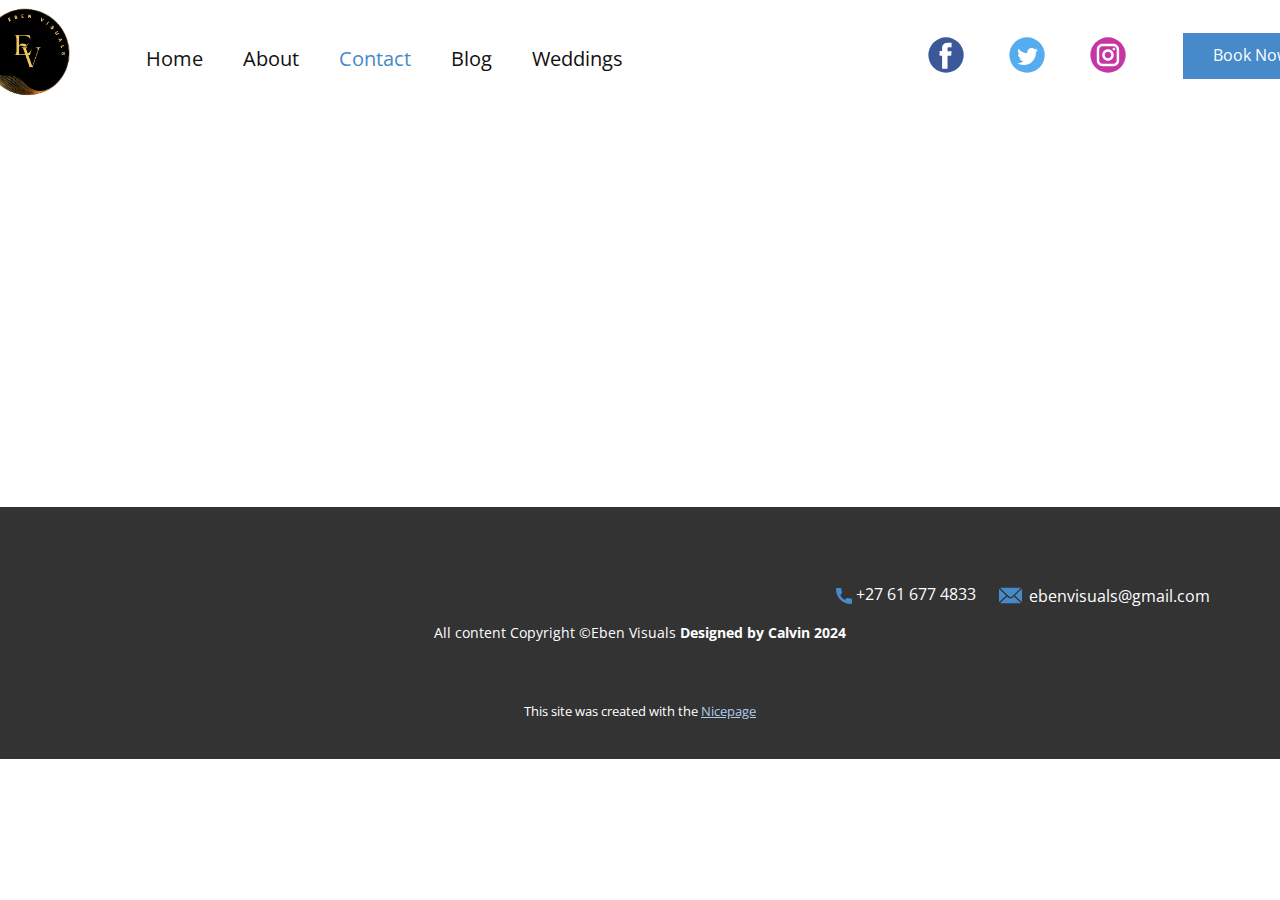
<file: Contact.html>
<!DOCTYPE html>
<html style="font-size: 16px;" lang="en"><head>
    <meta name="viewport" content="width=device-width, initial-scale=1.0">
    <meta charset="utf-8">
    <meta name="keywords" content="">
    <meta name="description" content="">
    <title>Contact</title>
    <link rel="stylesheet" href="nicepage.css" media="screen">
<link rel="stylesheet" href="Contact.css" media="screen">
    <script class="u-script" type="text/javascript" src="jquery.js" defer=""></script>
    <script class="u-script" type="text/javascript" src="nicepage.js" defer=""></script>
    <meta name="generator" content="Nicepage 6.12.10, nicepage.com">
    <link id="u-theme-google-font" rel="stylesheet" href="https://fonts.googleapis.com/css?family=Roboto:100,100i,300,300i,400,400i,500,500i,700,700i,900,900i|Open+Sans:300,300i,400,400i,500,500i,600,600i,700,700i,800,800i">
    
    
    
    <script type="application/ld+json">{
		"@context": "http://schema.org",
		"@type": "Organization",
		"name": "",
		"logo": "images/file11.png",
		"sameAs": [
				"https://facebook.com/name",
				"https://twitter.com/name",
				"@eben_visuals_photography"
		]
}</script>
    <meta name="theme-color" content="#478ac9">
    <meta name="twitter:site" content="@">
    <meta name="twitter:card" content="summary_large_image">
    <meta name="twitter:title" content="Contact">
    <meta name="twitter:description" content="">
    <meta property="og:title" content="Contact">
    <meta property="og:type" content="website">
  <meta data-intl-tel-input-cdn-path="intlTelInput/"></head>
  <body data-path-to-root="./" data-include-products="false" class="u-body u-xl-mode" data-lang="en"><header class="u-align-center-sm u-align-center-xs u-clearfix u-header u-header" id="sec-dc43"><a href="#" class="u-image u-logo u-image-1" data-image-width="297" data-image-height="300">
        <img src="images/file11.png" class="u-logo-image u-logo-image-1">
      </a><div class="u-social-icons u-spacing-45 u-social-icons-1">
        <a class="u-social-url" title="facebook" target="_blank" href="https://facebook.com/name"><span class="u-icon u-social-facebook u-social-icon u-icon-1"><svg class="u-svg-link" preserveAspectRatio="xMidYMin slice" viewBox="0 0 112 112" style=""><use xlink:href="#svg-aed8"></use></svg><svg class="u-svg-content" viewBox="0 0 112 112" x="0" y="0" id="svg-aed8"><circle fill="currentColor" cx="56.1" cy="56.1" r="55"></circle><path fill="#FFFFFF" d="M73.5,31.6h-9.1c-1.4,0-3.6,0.8-3.6,3.9v8.5h12.6L72,58.3H60.8v40.8H43.9V58.3h-8V43.9h8v-9.2
      c0-6.7,3.1-17,17-17h12.5v13.9H73.5z"></path></svg></span>
        </a>
        <a class="u-social-url" title="twitter" target="_blank" href="https://twitter.com/name"><span class="u-icon u-social-icon u-social-twitter u-icon-2"><svg class="u-svg-link" preserveAspectRatio="xMidYMin slice" viewBox="0 0 112 112" style=""><use xlink:href="#svg-3209"></use></svg><svg class="u-svg-content" viewBox="0 0 112 112" x="0" y="0" id="svg-3209"><circle fill="currentColor" class="st0" cx="56.1" cy="56.1" r="55"></circle><path fill="#FFFFFF" d="M83.8,47.3c0,0.6,0,1.2,0,1.7c0,17.7-13.5,38.2-38.2,38.2C38,87.2,31,85,25,81.2c1,0.1,2.1,0.2,3.2,0.2
      c6.3,0,12.1-2.1,16.7-5.7c-5.9-0.1-10.8-4-12.5-9.3c0.8,0.2,1.7,0.2,2.5,0.2c1.2,0,2.4-0.2,3.5-0.5c-6.1-1.2-10.8-6.7-10.8-13.1
      c0-0.1,0-0.1,0-0.2c1.8,1,3.9,1.6,6.1,1.7c-3.6-2.4-6-6.5-6-11.2c0-2.5,0.7-4.8,1.8-6.7c6.6,8.1,16.5,13.5,27.6,14
      c-0.2-1-0.3-2-0.3-3.1c0-7.4,6-13.4,13.4-13.4c3.9,0,7.3,1.6,9.8,4.2c3.1-0.6,5.9-1.7,8.5-3.3c-1,3.1-3.1,5.8-5.9,7.4
      c2.7-0.3,5.3-1,7.7-2.1C88.7,43,86.4,45.4,83.8,47.3z"></path></svg></span>
        </a>
        <a class="u-social-url" title="instagram" target="_blank" href="@eben_visuals_photography"><span class="u-icon u-social-icon u-social-instagram u-icon-3"><svg class="u-svg-link" preserveAspectRatio="xMidYMin slice" viewBox="0 0 112 112" style=""><use xlink:href="#svg-b5f4"></use></svg><svg class="u-svg-content" viewBox="0 0 112 112" x="0" y="0" id="svg-b5f4"><circle fill="currentColor" cx="56.1" cy="56.1" r="55"></circle><path fill="#FFFFFF" d="M55.9,38.2c-9.9,0-17.9,8-17.9,17.9C38,66,46,74,55.9,74c9.9,0,17.9-8,17.9-17.9C73.8,46.2,65.8,38.2,55.9,38.2
      z M55.9,66.4c-5.7,0-10.3-4.6-10.3-10.3c-0.1-5.7,4.6-10.3,10.3-10.3c5.7,0,10.3,4.6,10.3,10.3C66.2,61.8,61.6,66.4,55.9,66.4z"></path><path fill="#FFFFFF" d="M74.3,33.5c-2.3,0-4.2,1.9-4.2,4.2s1.9,4.2,4.2,4.2s4.2-1.9,4.2-4.2S76.6,33.5,74.3,33.5z"></path><path fill="#FFFFFF" d="M73.1,21.3H38.6c-9.7,0-17.5,7.9-17.5,17.5v34.5c0,9.7,7.9,17.6,17.5,17.6h34.5c9.7,0,17.5-7.9,17.5-17.5V38.8
      C90.6,29.1,82.7,21.3,73.1,21.3z M83,73.3c0,5.5-4.5,9.9-9.9,9.9H38.6c-5.5,0-9.9-4.5-9.9-9.9V38.8c0-5.5,4.5-9.9,9.9-9.9h34.5
      c5.5,0,9.9,4.5,9.9,9.9V73.3z"></path></svg></span>
        </a>
      </div><nav class="u-align-left u-menu u-menu-one-level u-offcanvas u-menu-1">
        <div class="menu-collapse" style="font-size: 1.25rem;">
          <a class="u-button-style u-nav-link" href="#">
            <svg class="u-svg-link" preserveAspectRatio="xMidYMin slice" viewBox="0 0 302 302" style=""><use xmlns:xlink="http://www.w3.org/1999/xlink" xlink:href="#svg-8a8f"></use></svg>
            <svg xmlns="http://www.w3.org/2000/svg" xmlns:xlink="http://www.w3.org/1999/xlink" version="1.1" id="svg-8a8f" x="0px" y="0px" viewBox="0 0 302 302" style="enable-background:new 0 0 302 302;" xml:space="preserve" class="u-svg-content"><g><rect y="36" width="302" height="30"></rect><rect y="236" width="302" height="30"></rect><rect y="136" width="302" height="30"></rect>
</g><g></g><g></g><g></g><g></g><g></g><g></g><g></g><g></g><g></g><g></g><g></g><g></g><g></g><g></g><g></g></svg>
          </a>
        </div>
        <div class="u-custom-menu u-nav-container">
          <ul class="u-nav u-unstyled u-nav-1"><li class="u-nav-item"><a class="u-button-style u-nav-link u-text-active-palette-1-base u-text-hover-palette-2-base" href="Home.html" style="padding: 5px 20px;">Home</a>
</li><li class="u-nav-item"><a class="u-button-style u-nav-link u-text-active-palette-1-base u-text-hover-palette-2-base" href="About.html" style="padding: 5px 20px;">About</a>
</li><li class="u-nav-item"><a class="u-button-style u-nav-link u-text-active-palette-1-base u-text-hover-palette-2-base" href="Contact.html" style="padding: 5px 20px;">Contact</a>
</li><li class="u-nav-item"><a class="u-button-style u-nav-link u-text-active-palette-1-base u-text-hover-palette-2-base" href="Blog.html" style="padding: 5px 20px;">Blog</a>
</li><li class="u-nav-item"><a class="u-button-style u-nav-link u-text-active-palette-1-base u-text-hover-palette-2-base" href="Weddings.html" style="padding: 5px 20px;">Weddings</a>
</li></ul>
        </div>
        <div class="u-custom-menu u-nav-container-collapse">
          <div class="u-align-center u-black u-container-style u-inner-container-layout u-opacity u-opacity-95 u-sidenav">
            <div class="u-inner-container-layout u-sidenav-overflow">
              <div class="u-menu-close"></div>
              <ul class="u-align-center u-nav u-popupmenu-items u-unstyled u-nav-2"><li class="u-nav-item"><a class="u-button-style u-nav-link" href="Home.html">Home</a>
</li><li class="u-nav-item"><a class="u-button-style u-nav-link" href="About.html">About</a>
</li><li class="u-nav-item"><a class="u-button-style u-nav-link" href="Contact.html">Contact</a>
</li><li class="u-nav-item"><a class="u-button-style u-nav-link" href="Blog.html">Blog</a>
</li><li class="u-nav-item"><a class="u-button-style u-nav-link" href="Weddings.html">Weddings</a>
</li></ul>
            </div>
          </div>
          <div class="u-black u-menu-overlay u-opacity u-opacity-70"></div>
        </div>
      </nav><a href="#" class="u-border-none u-btn u-button-style u-hover-palette-5-base u-btn-1">Book Now</a></header>
    <section class="u-clearfix u-section-1" id="sec-16e8">
      <div class="u-clearfix u-sheet u-sheet-1"></div>
    </section>
    
    
    
    <footer class="u-align-center u-clearfix u-footer u-grey-80 u-footer" id="sec-feab"><div class="u-clearfix u-sheet u-sheet-1">
        <a href="mailto:info@site.com" class="u-active-none u-btn u-btn-rectangle u-button-style u-hover-none u-none u-text-white u-btn-1"><span class="u-icon u-icon-1"><svg class="u-svg-content" viewBox="0 0 24 16" x="0px" y="0px" style="width: 1em; height: 1em;"><path fill="currentColor" d="M23.8,1.1l-7.3,6.8l7.3,6.8c0.1-0.2,0.2-0.6,0.2-0.9V2C24,1.7,23.9,1.4,23.8,1.1z M21.8,0H2.2
	c-0.4,0-0.7,0.1-1,0.2L10.6,9c0.8,0.8,2.2,0.8,3,0l9.2-8.7C22.6,0.1,22.2,0,21.8,0z M0.2,1.1C0.1,1.4,0,1.7,0,2V14
	c0,0.3,0.1,0.6,0.2,0.9l7.3-6.8L0.2,1.1z M15.5,9l-1.1,1c-1.3,1.2-3.6,1.2-4.9,0l-1-1l-7.3,6.8c0.2,0.1,0.6,0.2,1,0.2H22
	c0.4,0,0.6-0.1,1-0.2L15.5,9z"></path></svg></span>&nbsp;ebenvisuals@gmail.com
        </a>
        <a href="#" class="u-active-none u-btn u-btn-rectangle u-button-style u-hover-none u-none u-btn-2"><span class="u-icon u-text-palette-1-base"><svg class="u-svg-content" viewBox="0 0 405.333 405.333" x="0px" y="0px" style="width: 1em; height: 1em;"><path d="M373.333,266.88c-25.003,0-49.493-3.904-72.704-11.563c-11.328-3.904-24.192-0.896-31.637,6.699l-46.016,34.752    c-52.8-28.181-86.592-61.952-114.389-114.368l33.813-44.928c8.512-8.512,11.563-20.971,7.915-32.64    C142.592,81.472,138.667,56.96,138.667,32c0-17.643-14.357-32-32-32H32C14.357,0,0,14.357,0,32    c0,205.845,167.488,373.333,373.333,373.333c17.643,0,32-14.357,32-32V298.88C405.333,281.237,390.976,266.88,373.333,266.88z"></path></svg></span>&nbsp;+27 61 677 4833
        </a>
        <p class="u-small-text u-text u-text-variant u-text-1">All content Copyright ©Eben Visuals <span style="font-weight: 700;">Designed by Calvin 2024 </span>
        </p>
      </div></footer>
    <section class="u-backlink u-clearfix u-grey-80">
      <p class="u-text">
        <span>This site was created with the </span>
        <a class="u-link" href="https://nicepage.com/" target="_blank" rel="nofollow">
          <span>Nicepage</span>
        </a>
      </p>
    </section>
  
</body></html>
</file>
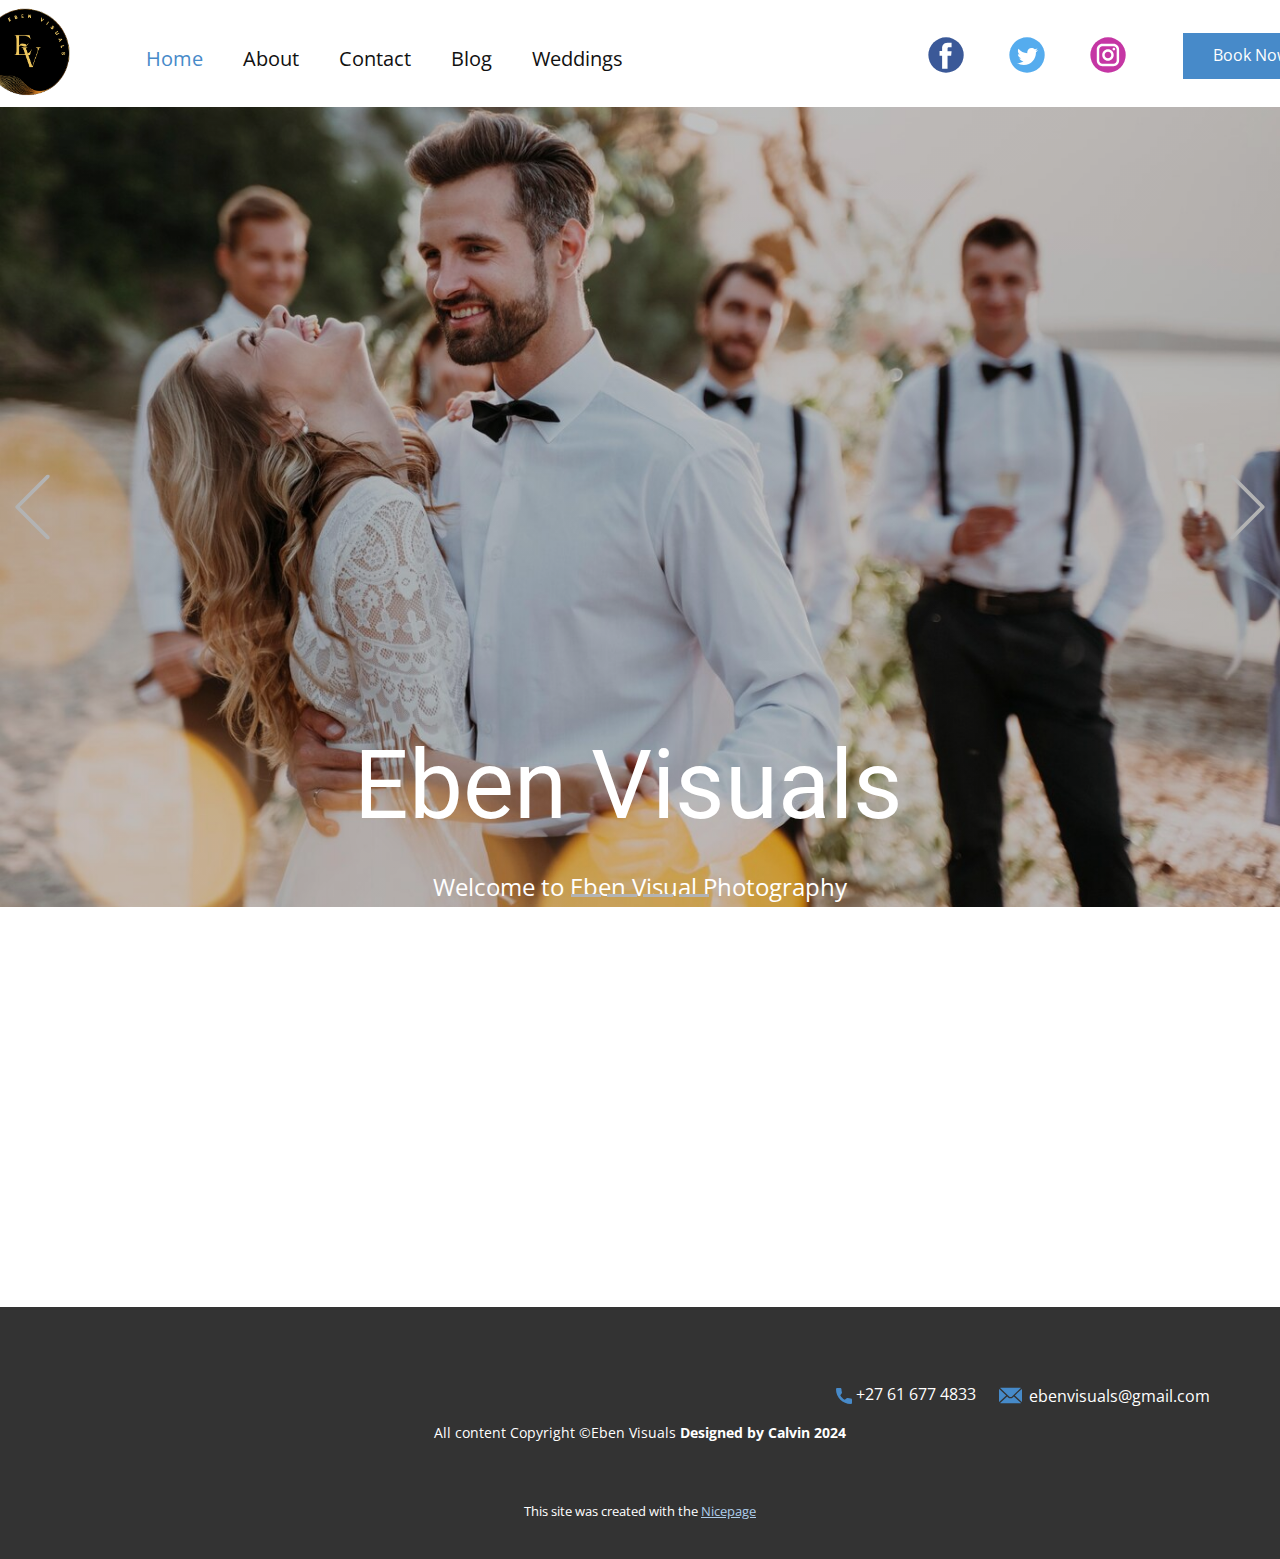
<file: Home.html>
<!DOCTYPE html>
<html style="font-size: 16px;" lang="en"><head>
    <meta name="viewport" content="width=device-width, initial-scale=1.0">
    <meta charset="utf-8">
    <meta name="keywords" content="Eben Visuals, Eben Visuals, Eben Visuals, Eben Visuals">
    <meta name="description" content="">
    <title>Home</title>
    <link rel="stylesheet" href="nicepage.css" media="screen">
<link rel="stylesheet" href="Home.css" media="screen">
    <script class="u-script" type="text/javascript" src="jquery.js" defer=""></script>
    <script class="u-script" type="text/javascript" src="nicepage.js" defer=""></script>
    <meta name="generator" content="Nicepage 6.12.10, nicepage.com">
    <link id="u-theme-google-font" rel="stylesheet" href="https://fonts.googleapis.com/css?family=Roboto:100,100i,300,300i,400,400i,500,500i,700,700i,900,900i|Open+Sans:300,300i,400,400i,500,500i,600,600i,700,700i,800,800i">
    
    
    
    
    <script type="application/ld+json">{
		"@context": "http://schema.org",
		"@type": "Organization",
		"name": "",
		"logo": "images/file11.png",
		"sameAs": [
				"https://facebook.com/name",
				"https://twitter.com/name",
				"@eben_visuals_photography"
		]
}</script>
    <meta name="theme-color" content="#478ac9">
    <meta name="twitter:site" content="@">
    <meta name="twitter:card" content="summary_large_image">
    <meta name="twitter:title" content="Home">
    <meta name="twitter:description" content="">
    <meta property="og:title" content="Home">
    <meta property="og:type" content="website">
  <meta data-intl-tel-input-cdn-path="intlTelInput/"></head>
  <body data-path-to-root="./" data-include-products="false" class="u-body u-xl-mode" data-lang="en"><header class="u-align-center-sm u-align-center-xs u-clearfix u-header u-header" id="sec-dc43"><a href="#" class="u-image u-logo u-image-1" data-image-width="297" data-image-height="300">
        <img src="images/file11.png" class="u-logo-image u-logo-image-1">
      </a><div class="u-social-icons u-spacing-45 u-social-icons-1">
        <a class="u-social-url" title="facebook" target="_blank" href="https://facebook.com/name"><span class="u-icon u-social-facebook u-social-icon u-icon-1"><svg class="u-svg-link" preserveAspectRatio="xMidYMin slice" viewBox="0 0 112 112" style=""><use xlink:href="#svg-aed8"></use></svg><svg class="u-svg-content" viewBox="0 0 112 112" x="0" y="0" id="svg-aed8"><circle fill="currentColor" cx="56.1" cy="56.1" r="55"></circle><path fill="#FFFFFF" d="M73.5,31.6h-9.1c-1.4,0-3.6,0.8-3.6,3.9v8.5h12.6L72,58.3H60.8v40.8H43.9V58.3h-8V43.9h8v-9.2
      c0-6.7,3.1-17,17-17h12.5v13.9H73.5z"></path></svg></span>
        </a>
        <a class="u-social-url" title="twitter" target="_blank" href="https://twitter.com/name"><span class="u-icon u-social-icon u-social-twitter u-icon-2"><svg class="u-svg-link" preserveAspectRatio="xMidYMin slice" viewBox="0 0 112 112" style=""><use xlink:href="#svg-3209"></use></svg><svg class="u-svg-content" viewBox="0 0 112 112" x="0" y="0" id="svg-3209"><circle fill="currentColor" class="st0" cx="56.1" cy="56.1" r="55"></circle><path fill="#FFFFFF" d="M83.8,47.3c0,0.6,0,1.2,0,1.7c0,17.7-13.5,38.2-38.2,38.2C38,87.2,31,85,25,81.2c1,0.1,2.1,0.2,3.2,0.2
      c6.3,0,12.1-2.1,16.7-5.7c-5.9-0.1-10.8-4-12.5-9.3c0.8,0.2,1.7,0.2,2.5,0.2c1.2,0,2.4-0.2,3.5-0.5c-6.1-1.2-10.8-6.7-10.8-13.1
      c0-0.1,0-0.1,0-0.2c1.8,1,3.9,1.6,6.1,1.7c-3.6-2.4-6-6.5-6-11.2c0-2.5,0.7-4.8,1.8-6.7c6.6,8.1,16.5,13.5,27.6,14
      c-0.2-1-0.3-2-0.3-3.1c0-7.4,6-13.4,13.4-13.4c3.9,0,7.3,1.6,9.8,4.2c3.1-0.6,5.9-1.7,8.5-3.3c-1,3.1-3.1,5.8-5.9,7.4
      c2.7-0.3,5.3-1,7.7-2.1C88.7,43,86.4,45.4,83.8,47.3z"></path></svg></span>
        </a>
        <a class="u-social-url" title="instagram" target="_blank" href="@eben_visuals_photography"><span class="u-icon u-social-icon u-social-instagram u-icon-3"><svg class="u-svg-link" preserveAspectRatio="xMidYMin slice" viewBox="0 0 112 112" style=""><use xlink:href="#svg-b5f4"></use></svg><svg class="u-svg-content" viewBox="0 0 112 112" x="0" y="0" id="svg-b5f4"><circle fill="currentColor" cx="56.1" cy="56.1" r="55"></circle><path fill="#FFFFFF" d="M55.9,38.2c-9.9,0-17.9,8-17.9,17.9C38,66,46,74,55.9,74c9.9,0,17.9-8,17.9-17.9C73.8,46.2,65.8,38.2,55.9,38.2
      z M55.9,66.4c-5.7,0-10.3-4.6-10.3-10.3c-0.1-5.7,4.6-10.3,10.3-10.3c5.7,0,10.3,4.6,10.3,10.3C66.2,61.8,61.6,66.4,55.9,66.4z"></path><path fill="#FFFFFF" d="M74.3,33.5c-2.3,0-4.2,1.9-4.2,4.2s1.9,4.2,4.2,4.2s4.2-1.9,4.2-4.2S76.6,33.5,74.3,33.5z"></path><path fill="#FFFFFF" d="M73.1,21.3H38.6c-9.7,0-17.5,7.9-17.5,17.5v34.5c0,9.7,7.9,17.6,17.5,17.6h34.5c9.7,0,17.5-7.9,17.5-17.5V38.8
      C90.6,29.1,82.7,21.3,73.1,21.3z M83,73.3c0,5.5-4.5,9.9-9.9,9.9H38.6c-5.5,0-9.9-4.5-9.9-9.9V38.8c0-5.5,4.5-9.9,9.9-9.9h34.5
      c5.5,0,9.9,4.5,9.9,9.9V73.3z"></path></svg></span>
        </a>
      </div><nav class="u-align-left u-menu u-menu-one-level u-offcanvas u-menu-1">
        <div class="menu-collapse" style="font-size: 1.25rem;">
          <a class="u-button-style u-nav-link" href="#">
            <svg class="u-svg-link" preserveAspectRatio="xMidYMin slice" viewBox="0 0 302 302" style=""><use xmlns:xlink="http://www.w3.org/1999/xlink" xlink:href="#svg-8a8f"></use></svg>
            <svg xmlns="http://www.w3.org/2000/svg" xmlns:xlink="http://www.w3.org/1999/xlink" version="1.1" id="svg-8a8f" x="0px" y="0px" viewBox="0 0 302 302" style="enable-background:new 0 0 302 302;" xml:space="preserve" class="u-svg-content"><g><rect y="36" width="302" height="30"></rect><rect y="236" width="302" height="30"></rect><rect y="136" width="302" height="30"></rect>
</g><g></g><g></g><g></g><g></g><g></g><g></g><g></g><g></g><g></g><g></g><g></g><g></g><g></g><g></g><g></g></svg>
          </a>
        </div>
        <div class="u-custom-menu u-nav-container">
          <ul class="u-nav u-unstyled u-nav-1"><li class="u-nav-item"><a class="u-button-style u-nav-link u-text-active-palette-1-base u-text-hover-palette-2-base" href="Home.html" style="padding: 5px 20px;">Home</a>
</li><li class="u-nav-item"><a class="u-button-style u-nav-link u-text-active-palette-1-base u-text-hover-palette-2-base" href="About.html" style="padding: 5px 20px;">About</a>
</li><li class="u-nav-item"><a class="u-button-style u-nav-link u-text-active-palette-1-base u-text-hover-palette-2-base" href="Contact.html" style="padding: 5px 20px;">Contact</a>
</li><li class="u-nav-item"><a class="u-button-style u-nav-link u-text-active-palette-1-base u-text-hover-palette-2-base" href="Blog.html" style="padding: 5px 20px;">Blog</a>
</li><li class="u-nav-item"><a class="u-button-style u-nav-link u-text-active-palette-1-base u-text-hover-palette-2-base" href="Weddings.html" style="padding: 5px 20px;">Weddings</a>
</li></ul>
        </div>
        <div class="u-custom-menu u-nav-container-collapse">
          <div class="u-align-center u-black u-container-style u-inner-container-layout u-opacity u-opacity-95 u-sidenav">
            <div class="u-inner-container-layout u-sidenav-overflow">
              <div class="u-menu-close"></div>
              <ul class="u-align-center u-nav u-popupmenu-items u-unstyled u-nav-2"><li class="u-nav-item"><a class="u-button-style u-nav-link" href="Home.html">Home</a>
</li><li class="u-nav-item"><a class="u-button-style u-nav-link" href="About.html">About</a>
</li><li class="u-nav-item"><a class="u-button-style u-nav-link" href="Contact.html">Contact</a>
</li><li class="u-nav-item"><a class="u-button-style u-nav-link" href="Blog.html">Blog</a>
</li><li class="u-nav-item"><a class="u-button-style u-nav-link" href="Weddings.html">Weddings</a>
</li></ul>
            </div>
          </div>
          <div class="u-black u-menu-overlay u-opacity u-opacity-70"></div>
        </div>
      </nav><a href="#" class="u-border-none u-btn u-button-style u-hover-palette-5-base u-btn-1">Book Now</a></header>
    <section class="u-carousel u-carousel-duration-750 u-carousel-fade u-slide u-block-2d44-1" id="carousel-7faf" data-interval="1500" data-u-ride="carousel" data-pause="false">
      <ol class="u-absolute-hcenter u-carousel-indicators u-block-2d44-2">
        <li data-u-target="#carousel-7faf" class="u-active u-grey-30" data-u-slide-to="0"></li>
        <li data-u-target="#carousel-7faf" class="u-grey-30" data-u-slide-to="1"></li>
        <li data-u-target="#carousel-7faf" class="u-grey-30" data-u-slide-to="2"></li>
        <li data-u-target="#carousel-7faf" class="u-grey-30" data-u-slide-to="3"></li>
      </ol>
      <div class="u-carousel-inner" role="listbox">
        <div class="u-active u-align-center u-carousel-item u-clearfix u-container-align-center u-image u-shading u-section-1-1" data-image-width="1380" data-image-height="920">
          <div class="u-clearfix u-sheet u-valign-bottom u-sheet-1">
            <h1 class="u-align-center u-text u-text-default u-title u-text-1">Eben Visuals&nbsp;</h1>
            <p class="u-align-center u-large-text u-text u-text-variant u-text-2">Welcome to Eben Visual Photography </p>
          </div>
        </div>
        <div class="u-align-center u-carousel-item u-clearfix u-container-align-center u-image u-shading u-section-1-2" data-image-width="1380" data-image-height="920">
          <div class="u-clearfix u-sheet u-valign-bottom u-sheet-1">
            <h1 class="u-align-center u-text u-text-default u-title u-text-1">Eben Visuals&nbsp;</h1>
            <p class="u-align-center u-large-text u-text u-text-variant u-text-2">Welcome to Eben Visual Photography </p>
          </div>
        </div>
        <div class="u-align-center u-carousel-item u-clearfix u-container-align-center u-image u-shading u-section-1-3" data-image-width="1380" data-image-height="920">
          <div class="u-clearfix u-sheet u-valign-bottom u-sheet-1">
            <h1 class="u-align-center u-text u-text-default u-title u-text-1">Eben Visuals&nbsp;</h1>
            <p class="u-align-center u-large-text u-text u-text-variant u-text-2">Welcome to Eben Visual Photography </p>
          </div>
        </div>
        <div class="u-align-center u-carousel-item u-clearfix u-container-align-center u-image u-shading u-section-1-4" data-image-width="1380" data-image-height="921">
          <div class="u-clearfix u-sheet u-valign-bottom u-sheet-1">
            <h1 class="u-align-center u-text u-text-default u-title u-text-1">Eben Visuals&nbsp;</h1>
            <p class="u-align-center u-large-text u-text u-text-variant u-text-2">Welcome to Eben Visual Photography </p>
          </div>
        </div>
      </div>
      <a class="u-absolute-vcenter u-carousel-control u-carousel-control-prev u-text-grey-30 u-block-2d44-3" href="#carousel-7faf" role="button" data-u-slide="prev">
        <span aria-hidden="true">
          <svg class="u-svg-link" viewBox="0 0 477.175 477.175"><path d="M145.188,238.575l215.5-215.5c5.3-5.3,5.3-13.8,0-19.1s-13.8-5.3-19.1,0l-225.1,225.1c-5.3,5.3-5.3,13.8,0,19.1l225.1,225
                    c2.6,2.6,6.1,4,9.5,4s6.9-1.3,9.5-4c5.3-5.3,5.3-13.8,0-19.1L145.188,238.575z"></path></svg>
        </span>
        <span class="sr-only">Previous</span>
      </a>
      <a class="u-absolute-vcenter u-carousel-control u-carousel-control-next u-text-grey-30 u-block-2d44-4" href="#carousel-7faf" role="button" data-u-slide="next">
        <span aria-hidden="true">
          <svg class="u-svg-link" viewBox="0 0 477.175 477.175"><path d="M360.731,229.075l-225.1-225.1c-5.3-5.3-13.8-5.3-19.1,0s-5.3,13.8,0,19.1l215.5,215.5l-215.5,215.5
                    c-5.3,5.3-5.3,13.8,0,19.1c2.6,2.6,6.1,4,9.5,4c3.4,0,6.9-1.3,9.5-4l225.1-225.1C365.931,242.875,365.931,234.275,360.731,229.075z"></path></svg>
        </span>
        <span class="sr-only">Next</span>
      </a>
    </section>
    <section class="u-clearfix u-section-2" id="sec-069b">
      <div class="u-clearfix u-sheet u-sheet-1"></div>
    </section>
    
    
    
    <footer class="u-align-center u-clearfix u-footer u-grey-80 u-footer" id="sec-feab"><div class="u-clearfix u-sheet u-sheet-1">
        <a href="mailto:info@site.com" class="u-active-none u-btn u-btn-rectangle u-button-style u-hover-none u-none u-text-white u-btn-1"><span class="u-icon u-icon-1"><svg class="u-svg-content" viewBox="0 0 24 16" x="0px" y="0px" style="width: 1em; height: 1em;"><path fill="currentColor" d="M23.8,1.1l-7.3,6.8l7.3,6.8c0.1-0.2,0.2-0.6,0.2-0.9V2C24,1.7,23.9,1.4,23.8,1.1z M21.8,0H2.2
	c-0.4,0-0.7,0.1-1,0.2L10.6,9c0.8,0.8,2.2,0.8,3,0l9.2-8.7C22.6,0.1,22.2,0,21.8,0z M0.2,1.1C0.1,1.4,0,1.7,0,2V14
	c0,0.3,0.1,0.6,0.2,0.9l7.3-6.8L0.2,1.1z M15.5,9l-1.1,1c-1.3,1.2-3.6,1.2-4.9,0l-1-1l-7.3,6.8c0.2,0.1,0.6,0.2,1,0.2H22
	c0.4,0,0.6-0.1,1-0.2L15.5,9z"></path></svg></span>&nbsp;ebenvisuals@gmail.com
        </a>
        <a href="#" class="u-active-none u-btn u-btn-rectangle u-button-style u-hover-none u-none u-btn-2"><span class="u-icon u-text-palette-1-base"><svg class="u-svg-content" viewBox="0 0 405.333 405.333" x="0px" y="0px" style="width: 1em; height: 1em;"><path d="M373.333,266.88c-25.003,0-49.493-3.904-72.704-11.563c-11.328-3.904-24.192-0.896-31.637,6.699l-46.016,34.752    c-52.8-28.181-86.592-61.952-114.389-114.368l33.813-44.928c8.512-8.512,11.563-20.971,7.915-32.64    C142.592,81.472,138.667,56.96,138.667,32c0-17.643-14.357-32-32-32H32C14.357,0,0,14.357,0,32    c0,205.845,167.488,373.333,373.333,373.333c17.643,0,32-14.357,32-32V298.88C405.333,281.237,390.976,266.88,373.333,266.88z"></path></svg></span>&nbsp;+27 61 677 4833
        </a>
        <p class="u-small-text u-text u-text-variant u-text-1">All content Copyright ©Eben Visuals <span style="font-weight: 700;">Designed by Calvin 2024 </span>
        </p>
      </div></footer>
    <section class="u-backlink u-clearfix u-grey-80">
      <p class="u-text">
        <span>This site was created with the </span>
        <a class="u-link" href="https://nicepage.com/" target="_blank" rel="nofollow">
          <span>Nicepage</span>
        </a>
      </p>
    </section>
  
</body></html>
</file>
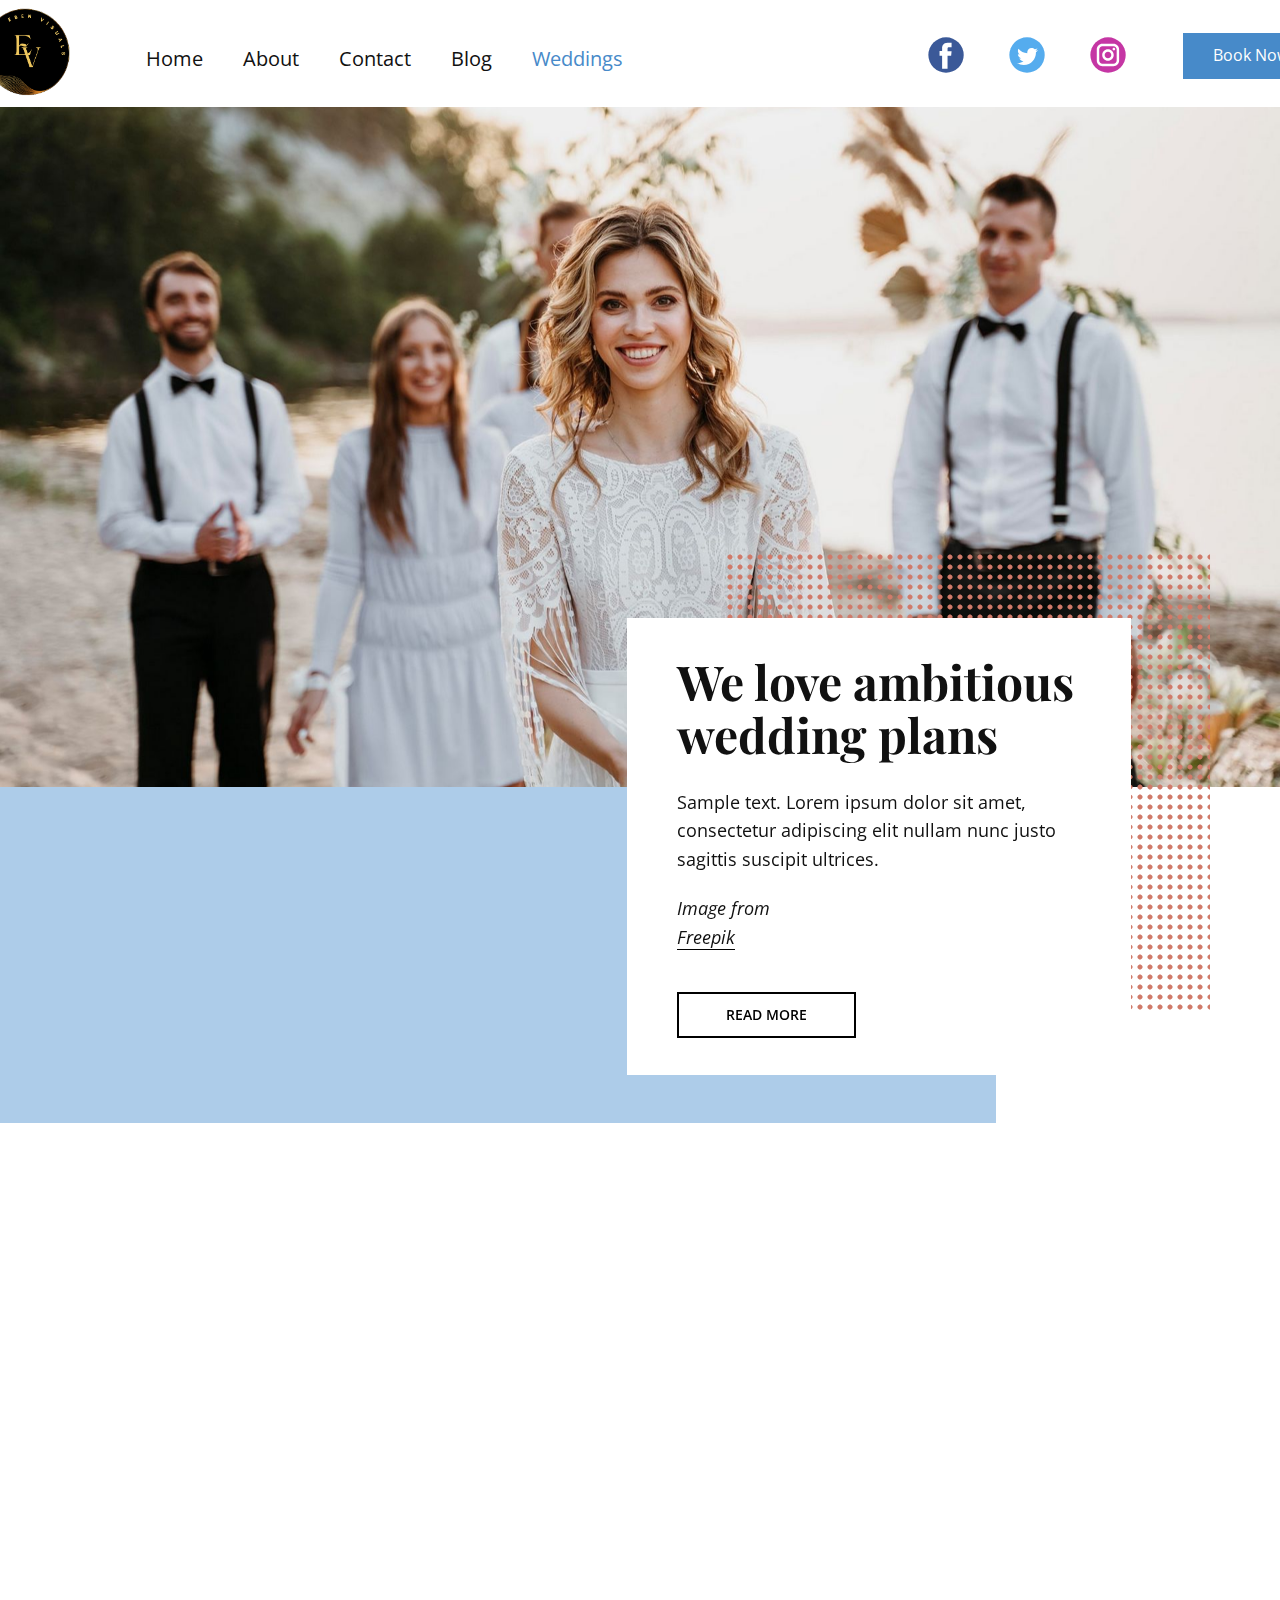
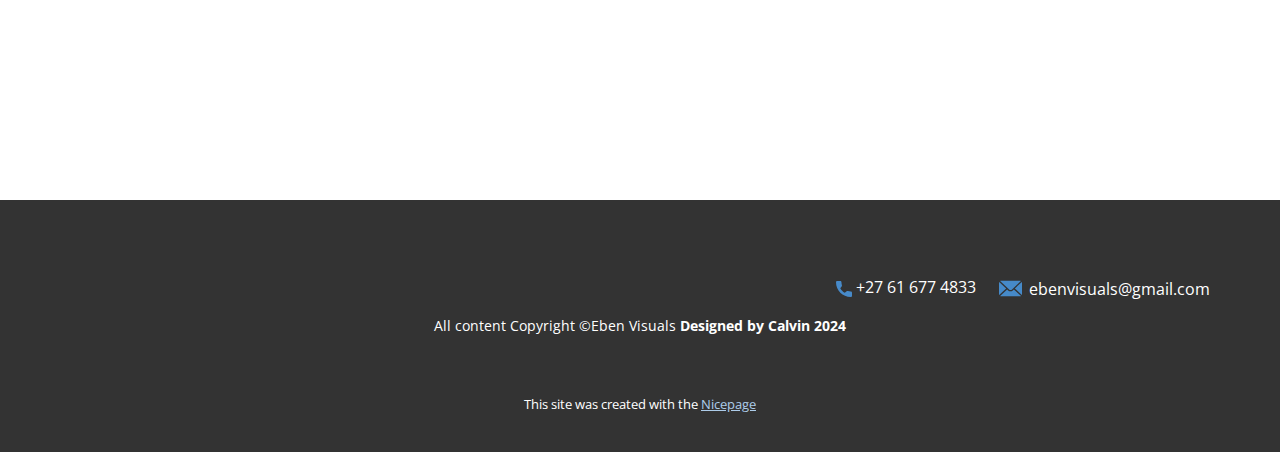
<file: Weddings.html>
<!DOCTYPE html>
<html style="font-size: 16px;" lang="en"><head>
    <meta name="viewport" content="width=device-width, initial-scale=1.0">
    <meta charset="utf-8">
    <meta name="keywords" content="​We love ambitious wedding plans, ​Our events innovate, rather than follow trends, ​We create experiences that touch the heart, Contact Us">
    <meta name="description" content="">
    <title>Weddings</title>
    <link rel="stylesheet" href="nicepage.css" media="screen">
<link rel="stylesheet" href="Weddings.css" media="screen">
    <script class="u-script" type="text/javascript" src="jquery.js" defer=""></script>
    <script class="u-script" type="text/javascript" src="nicepage.js" defer=""></script>
    <meta name="generator" content="Nicepage 6.12.10, nicepage.com">
    <meta name="referrer" content="origin">
    <link id="u-theme-google-font" rel="stylesheet" href="https://fonts.googleapis.com/css?family=Roboto:100,100i,300,300i,400,400i,500,500i,700,700i,900,900i|Open+Sans:300,300i,400,400i,500,500i,600,600i,700,700i,800,800i">
    <link id="u-page-google-font" rel="stylesheet" href="https://fonts.googleapis.com/css?family=Playfair+Display:400,400i,500,500i,600,600i,700,700i,800,800i,900,900i">
    
    
    
    
    
    
    <script type="application/ld+json">{
		"@context": "http://schema.org",
		"@type": "Organization",
		"name": "",
		"logo": "images/file11.png",
		"sameAs": [
				"https://facebook.com/name",
				"https://twitter.com/name",
				"@eben_visuals_photography"
		]
}</script>
    <meta name="theme-color" content="#478ac9">
    <meta name="twitter:site" content="@">
    <meta name="twitter:card" content="summary_large_image">
    <meta name="twitter:title" content="Weddings">
    <meta name="twitter:description" content="">
    <meta property="og:title" content="Weddings">
    <meta property="og:type" content="website">
  <meta data-intl-tel-input-cdn-path="intlTelInput/"></head>
  <body data-path-to-root="./" data-include-products="false" class="u-body u-xl-mode" data-lang="en"><header class="u-align-center-sm u-align-center-xs u-clearfix u-header u-header" id="sec-dc43"><a href="#" class="u-image u-logo u-image-1" data-image-width="297" data-image-height="300">
        <img src="images/file11.png" class="u-logo-image u-logo-image-1">
      </a><div class="u-social-icons u-spacing-45 u-social-icons-1">
        <a class="u-social-url" title="facebook" target="_blank" href="https://facebook.com/name"><span class="u-icon u-social-facebook u-social-icon u-icon-1"><svg class="u-svg-link" preserveAspectRatio="xMidYMin slice" viewBox="0 0 112 112" style=""><use xlink:href="#svg-aed8"></use></svg><svg class="u-svg-content" viewBox="0 0 112 112" x="0" y="0" id="svg-aed8"><circle fill="currentColor" cx="56.1" cy="56.1" r="55"></circle><path fill="#FFFFFF" d="M73.5,31.6h-9.1c-1.4,0-3.6,0.8-3.6,3.9v8.5h12.6L72,58.3H60.8v40.8H43.9V58.3h-8V43.9h8v-9.2
      c0-6.7,3.1-17,17-17h12.5v13.9H73.5z"></path></svg></span>
        </a>
        <a class="u-social-url" title="twitter" target="_blank" href="https://twitter.com/name"><span class="u-icon u-social-icon u-social-twitter u-icon-2"><svg class="u-svg-link" preserveAspectRatio="xMidYMin slice" viewBox="0 0 112 112" style=""><use xlink:href="#svg-3209"></use></svg><svg class="u-svg-content" viewBox="0 0 112 112" x="0" y="0" id="svg-3209"><circle fill="currentColor" class="st0" cx="56.1" cy="56.1" r="55"></circle><path fill="#FFFFFF" d="M83.8,47.3c0,0.6,0,1.2,0,1.7c0,17.7-13.5,38.2-38.2,38.2C38,87.2,31,85,25,81.2c1,0.1,2.1,0.2,3.2,0.2
      c6.3,0,12.1-2.1,16.7-5.7c-5.9-0.1-10.8-4-12.5-9.3c0.8,0.2,1.7,0.2,2.5,0.2c1.2,0,2.4-0.2,3.5-0.5c-6.1-1.2-10.8-6.7-10.8-13.1
      c0-0.1,0-0.1,0-0.2c1.8,1,3.9,1.6,6.1,1.7c-3.6-2.4-6-6.5-6-11.2c0-2.5,0.7-4.8,1.8-6.7c6.6,8.1,16.5,13.5,27.6,14
      c-0.2-1-0.3-2-0.3-3.1c0-7.4,6-13.4,13.4-13.4c3.9,0,7.3,1.6,9.8,4.2c3.1-0.6,5.9-1.7,8.5-3.3c-1,3.1-3.1,5.8-5.9,7.4
      c2.7-0.3,5.3-1,7.7-2.1C88.7,43,86.4,45.4,83.8,47.3z"></path></svg></span>
        </a>
        <a class="u-social-url" title="instagram" target="_blank" href="@eben_visuals_photography"><span class="u-icon u-social-icon u-social-instagram u-icon-3"><svg class="u-svg-link" preserveAspectRatio="xMidYMin slice" viewBox="0 0 112 112" style=""><use xlink:href="#svg-b5f4"></use></svg><svg class="u-svg-content" viewBox="0 0 112 112" x="0" y="0" id="svg-b5f4"><circle fill="currentColor" cx="56.1" cy="56.1" r="55"></circle><path fill="#FFFFFF" d="M55.9,38.2c-9.9,0-17.9,8-17.9,17.9C38,66,46,74,55.9,74c9.9,0,17.9-8,17.9-17.9C73.8,46.2,65.8,38.2,55.9,38.2
      z M55.9,66.4c-5.7,0-10.3-4.6-10.3-10.3c-0.1-5.7,4.6-10.3,10.3-10.3c5.7,0,10.3,4.6,10.3,10.3C66.2,61.8,61.6,66.4,55.9,66.4z"></path><path fill="#FFFFFF" d="M74.3,33.5c-2.3,0-4.2,1.9-4.2,4.2s1.9,4.2,4.2,4.2s4.2-1.9,4.2-4.2S76.6,33.5,74.3,33.5z"></path><path fill="#FFFFFF" d="M73.1,21.3H38.6c-9.7,0-17.5,7.9-17.5,17.5v34.5c0,9.7,7.9,17.6,17.5,17.6h34.5c9.7,0,17.5-7.9,17.5-17.5V38.8
      C90.6,29.1,82.7,21.3,73.1,21.3z M83,73.3c0,5.5-4.5,9.9-9.9,9.9H38.6c-5.5,0-9.9-4.5-9.9-9.9V38.8c0-5.5,4.5-9.9,9.9-9.9h34.5
      c5.5,0,9.9,4.5,9.9,9.9V73.3z"></path></svg></span>
        </a>
      </div><nav class="u-align-left u-menu u-menu-one-level u-offcanvas u-menu-1">
        <div class="menu-collapse" style="font-size: 1.25rem;">
          <a class="u-button-style u-nav-link" href="#">
            <svg class="u-svg-link" preserveAspectRatio="xMidYMin slice" viewBox="0 0 302 302" style=""><use xmlns:xlink="http://www.w3.org/1999/xlink" xlink:href="#svg-8a8f"></use></svg>
            <svg xmlns="http://www.w3.org/2000/svg" xmlns:xlink="http://www.w3.org/1999/xlink" version="1.1" id="svg-8a8f" x="0px" y="0px" viewBox="0 0 302 302" style="enable-background:new 0 0 302 302;" xml:space="preserve" class="u-svg-content"><g><rect y="36" width="302" height="30"></rect><rect y="236" width="302" height="30"></rect><rect y="136" width="302" height="30"></rect>
</g><g></g><g></g><g></g><g></g><g></g><g></g><g></g><g></g><g></g><g></g><g></g><g></g><g></g><g></g><g></g></svg>
          </a>
        </div>
        <div class="u-custom-menu u-nav-container">
          <ul class="u-nav u-unstyled u-nav-1"><li class="u-nav-item"><a class="u-button-style u-nav-link u-text-active-palette-1-base u-text-hover-palette-2-base" href="Home.html" style="padding: 5px 20px;">Home</a>
</li><li class="u-nav-item"><a class="u-button-style u-nav-link u-text-active-palette-1-base u-text-hover-palette-2-base" href="About.html" style="padding: 5px 20px;">About</a>
</li><li class="u-nav-item"><a class="u-button-style u-nav-link u-text-active-palette-1-base u-text-hover-palette-2-base" href="Contact.html" style="padding: 5px 20px;">Contact</a>
</li><li class="u-nav-item"><a class="u-button-style u-nav-link u-text-active-palette-1-base u-text-hover-palette-2-base" href="Blog.html" style="padding: 5px 20px;">Blog</a>
</li><li class="u-nav-item"><a class="u-button-style u-nav-link u-text-active-palette-1-base u-text-hover-palette-2-base" href="Weddings.html" style="padding: 5px 20px;">Weddings</a>
</li></ul>
        </div>
        <div class="u-custom-menu u-nav-container-collapse">
          <div class="u-align-center u-black u-container-style u-inner-container-layout u-opacity u-opacity-95 u-sidenav">
            <div class="u-inner-container-layout u-sidenav-overflow">
              <div class="u-menu-close"></div>
              <ul class="u-align-center u-nav u-popupmenu-items u-unstyled u-nav-2"><li class="u-nav-item"><a class="u-button-style u-nav-link" href="Home.html">Home</a>
</li><li class="u-nav-item"><a class="u-button-style u-nav-link" href="About.html">About</a>
</li><li class="u-nav-item"><a class="u-button-style u-nav-link" href="Contact.html">Contact</a>
</li><li class="u-nav-item"><a class="u-button-style u-nav-link" href="Blog.html">Blog</a>
</li><li class="u-nav-item"><a class="u-button-style u-nav-link" href="Weddings.html">Weddings</a>
</li></ul>
            </div>
          </div>
          <div class="u-black u-menu-overlay u-opacity u-opacity-70"></div>
        </div>
      </nav><a href="#" class="u-border-none u-btn u-button-style u-hover-palette-5-base u-btn-1">Book Now</a></header>
    <section class="u-clearfix u-valign-middle-xs u-section-1" id="sec-fa06">
      <div class="custom-expanded u-palette-1-light-2 u-shape u-shape-rectangle u-shape-1" data-animation-name="customAnimationIn" data-animation-duration="1500" data-animation-delay="500"></div>
      <img class="u-expanded-width u-image u-image-1" src="images/5675-min.jpg" data-image-width="1980" data-image-height="1321" data-animation-name="customAnimationIn" data-animation-duration="1500">
      <div class="u-container-style u-group u-image u-image-tiles u-image-2" data-animation-name="customAnimationIn" data-animation-duration="1500" data-animation-delay="500">
        <div class="u-container-layout u-container-layout-1"></div>
      </div>
      <div class="u-align-left u-container-align-left u-container-style u-group u-white u-group-2" data-animation-name="customAnimationIn" data-animation-duration="1750" data-animation-delay="500">
        <div class="u-container-layout u-valign-middle u-container-layout-2">
          <h1 class="u-align-left u-text u-text-1"> We love ambitious wedding plans</h1>
          <p class="u-align-left u-large-text u-text u-text-variant u-text-2">Sample text. Lorem ipsum dolor sit amet, consectetur adipiscing elit nullam nunc justo sagittis suscipit ultrices.</p>
          <p class="u-align-left u-text u-text-3">Image from <a href="https://www.freepik.com" class="u-border-1 u-border-black u-border-no-left u-border-no-right u-border-no-top u-btn u-button-link u-button-style u-none u-text-body-color u-btn-1">Freepik</a>
          </p>
          <a href="#" class="u-active-palette-1-base u-align-left u-border-2 u-border-active-palette-1-base u-border-black u-border-hover-palette-1-base u-btn u-button-style u-hover-palette-1-base u-none u-text-active-black u-text-black u-text-hover-black u-btn-2">Read More</a>
        </div>
      </div>
    </section>
    <section class="u-align-center u-clearfix u-valign-top-md u-section-2" id="carousel_0695">
      <div class="custom-expanded u-palette-1-light-2 u-shape u-shape-rectangle u-shape-1" data-animation-name="customAnimationIn" data-animation-duration="1500" data-animation-delay="500"></div>
      <h2 class="u-align-center u-text u-text-1" data-animation-name="customAnimationIn" data-animation-duration="1500" data-animation-delay="0"> Our events innovate, rather than follow trends</h2>
      <p class="u-align-center u-text u-text-2" data-animation-name="customAnimationIn" data-animation-duration="1500" data-animation-delay="250"> Duis aute irure dolor in reprehenderit in voluptate velit esse cillum dolore eu fugiat nulla pariatur. Excepteur sint occaecat cupidatat non proiden</p>
      <div class="custom-expanded u-list u-list-1">
        <div class="u-repeater u-repeater-1">
          <div class="u-container-align-center u-container-style u-list-item u-repeater-item u-list-item-1" data-animation-name="customAnimationIn" data-animation-duration="1500" data-animation-delay="750">
            <div class="u-container-layout u-similar-container u-container-layout-1">
              <img class="u-expanded-width u-image u-image-1" src="images/3453.jpg" data-image-width="800" data-image-height="846">
              <h4 class="u-align-center u-text u-text-default u-text-3"> Destination Wedding</h4>
            </div>
          </div>
          <div class="u-container-align-center u-container-style u-list-item u-repeater-item u-list-item-2" data-animation-name="customAnimationIn" data-animation-duration="1500" data-animation-delay="750">
            <div class="u-container-layout u-similar-container u-container-layout-2">
              <img class="u-expanded-width u-image u-image-2" src="images/young-bride-groom-having-beach-w.jpg" data-image-width="1380" data-image-height="920">
              <h4 class="u-align-center u-text u-text-default u-text-4"> Complete, Worry-free Package</h4>
            </div>
          </div>
          <div class="u-container-align-center u-container-style u-list-item u-repeater-item u-list-item-3" data-animation-name="customAnimationIn" data-animation-duration="1500" data-animation-delay="750">
            <div class="u-container-layout u-similar-container u-container-layout-3">
              <img class="u-expanded-width u-image u-image-3" src="images/people-having-some-drinks-beach.jpg" data-image-width="1380" data-image-height="920">
              <h4 class="u-align-center u-text u-text-default u-text-5"> Partial Packages</h4>
            </div>
          </div>
          <div class="u-container-align-center u-container-style u-list-item u-repeater-item u-list-item-4" data-animation-name="customAnimationIn" data-animation-duration="1500" data-animation-delay="750">
            <div class="u-container-layout u-similar-container u-container-layout-4">
              <img class="u-expanded-width u-image u-image-4" src="images/young-bride-groom-having-beach-w1.jpg" data-image-width="1380" data-image-height="920">
              <h4 class="u-align-center u-text u-text-default u-text-6">Wedding​ Ceremonies </h4>
            </div>
          </div>
          <div class="u-container-align-center u-container-style u-list-item u-repeater-item u-list-item-5" data-animation-name="customAnimationIn" data-animation-duration="1500" data-animation-delay="750">
            <div class="u-container-layout u-similar-container u-container-layout-5">
              <img class="u-expanded-width u-image u-image-5" src="images/tg-min.jpg" data-image-width="1200" data-image-height="879">
              <h4 class="u-align-center u-text u-text-default u-text-7">Sample Headline</h4>
            </div>
          </div>
          <div class="u-container-align-center u-container-style u-list-item u-repeater-item u-list-item-6" data-animation-name="customAnimationIn" data-animation-duration="1500" data-animation-delay="750">
            <div class="u-container-layout u-similar-container u-container-layout-6">
              <img class="u-expanded-width u-image u-image-6" src="images/high-angle-girl-posing-with-flow.jpg" data-image-width="1380" data-image-height="920">
              <h4 class="u-align-center u-text u-text-default u-text-8">Sample Headline</h4>
            </div>
          </div>
          <div class="u-container-align-center u-container-style u-list-item u-repeater-item u-list-item-7" data-animation-name="customAnimationIn" data-animation-duration="1500" data-animation-delay="750">
            <div class="u-container-layout u-similar-container u-container-layout-7">
              <img class="u-expanded-width u-image u-image-7" src="images/bride-groom-their-beach-wedding.jpg" data-image-width="1380" data-image-height="921">
              <h4 class="u-align-center u-text u-text-default u-text-9">Sample Headline</h4>
            </div>
          </div>
          <div class="u-container-align-center u-container-style u-list-item u-repeater-item u-list-item-8" data-animation-name="customAnimationIn" data-animation-duration="1500" data-animation-delay="750">
            <div class="u-container-layout u-similar-container u-container-layout-8">
              <img class="u-expanded-width u-image u-image-8" src="images/women-making-preparations-weddin2.jpg" data-image-width="1380" data-image-height="920">
              <h4 class="u-align-center u-text u-text-default u-text-10">Sample Headline</h4>
            </div>
          </div>
          <div class="u-container-align-center u-container-style u-list-item u-repeater-item u-list-item-9" data-animation-name="customAnimationIn" data-animation-duration="1500" data-animation-delay="750">
            <div class="u-container-layout u-similar-container u-container-layout-9">
              <img class="u-expanded-width u-image u-image-9" src="images/man-is-whirling-woman-they-look.jpg" data-image-width="1380" data-image-height="920">
              <h4 class="u-align-center u-text u-text-default u-text-11">Sample Headline</h4>
            </div>
          </div>
        </div>
      </div>
      <p class="u-align-center u-text u-text-default u-text-12" data-animation-name="customAnimationIn" data-animation-duration="1500" data-animation-delay="1250">Images from <a href="https://www.freepik.com" class="u-border-1 u-border-active-palette-1-dark-1 u-border-grey-75 u-border-hover-palette-1-dark-1 u-border-no-left u-border-no-right u-border-no-top u-btn u-button-link u-button-style u-none u-text-body-color u-btn-1" data-animation-name="" data-animation-duration="0" data-animation-delay="0" data-animation-direction="">Freepik</a>
      </p>
    </section>
    <section class="u-clearfix u-section-3" id="sec-2131">
      <div class="custom-expanded u-container-style u-group u-image u-image-tiles u-image-1" data-animation-name="customAnimationIn" data-animation-duration="1500" data-animation-delay="750">
        <div class="u-container-layout u-container-layout-1"></div>
      </div>
      <div class="custom-expanded u-palette-1-light-2 u-shape u-shape-rectangle u-shape-1" data-animation-name="customAnimationIn" data-animation-duration="1500" data-animation-delay="500"></div>
      <img class="u-image u-image-default u-image-2" data-image-width="1380" data-image-height="920" data-animation-name="customAnimationIn" data-animation-duration="1500" src="images/beautiful-bride-groom-having-their-wedding-with-guests-beach_23-2149043992.jpg">
      <div class="u-container-align-left u-container-style u-group u-shape-rectangle u-white u-group-2" data-animation-name="customAnimationIn" data-animation-duration="1500" data-animation-delay="750">
        <div class="u-container-layout u-valign-middle u-container-layout-2">
          <h2 class="u-align-left u-text u-text-1"> We create experiences that touch the heart </h2>
          <p class="u-align-left u-text u-text-2">Habitant morbi tristique senectus et. Nec dui nunc mattis enim ut tellus. Semper auctor neque vitae tempus quam pellentesque nec nam aliquam.&nbsp;<br>
            <br>Image from <a href="https://www.freepik.com/photos/kilimanjaro" class="u-active-none u-border-1 u-border-active-grey-60 u-border-black u-border-hover-grey-60 u-border-no-left u-border-no-right u-border-no-top u-btn u-button-link u-button-style u-hover-none u-none u-text-body-color u-btn-1" target="_blank">Freepik</a>
          </p>
          <a href="#" class="u-active-palette-1-base u-align-left u-border-2 u-border-active-palette-1-base u-border-black u-border-hover-palette-1-base u-btn u-button-style u-hover-palette-1-base u-none u-text-active-black u-text-black u-text-hover-black u-btn-2">Read More</a>
        </div>
      </div>
    </section>
    <section class="u-clearfix u-container-align-center u-section-4" id="carousel_987d">
      <div class="u-clearfix u-sheet u-valign-middle u-sheet-1">
        <div class="data-layout-selected u-clearfix u-expanded-width u-gutter-20 u-layout-wrap u-layout-wrap-1">
          <div class="u-layout">
            <div class="u-layout-row">
              <div class="u-size-30 u-size-60-md">
                <div class="u-layout-col">
                  <div class="u-align-left u-container-align-left u-container-style u-layout-cell u-palette-1-light-2 u-right-cell u-size-60 u-layout-cell-1" data-animation-name="customAnimationIn" data-animation-duration="1500" data-animation-delay="500">
                    <div class="u-container-layout u-valign-middle u-container-layout-1">
                      <h2 class="u-align-left u-text u-text-1">Contact Us</h2>
                      <p class="u-align-left u-text u-text-2">Sample text. Click to select the text box. Click again or double click to start editing the text.</p>
                      <div class="u-form u-form-1">
                        <form action="https://forms.nicepagesrv.com/v2/form/process" class="u-clearfix u-form-spacing-30 u-form-vertical u-inner-form" style="padding: 0;" source="email" name="form">
                          <div class="u-form-email u-form-group u-form-partition-factor-2 u-form-group-1">
                            <label for="email-da30" class="u-form-control-hidden u-label" wfd-invisible="true">Email</label>
                            <input type="email" placeholder="Enter a valid email address" id="email-da30" name="email" class="u-border-2 u-border-grey-75 u-border-no-left u-border-no-right u-border-no-top u-input u-input-rectangle" required="">
                          </div>
                          <div class="u-form-group u-form-name u-form-partition-factor-2 u-form-group-2">
                            <label for="name-da30" class="u-form-control-hidden u-label" wfd-invisible="true">Name</label>
                            <input type="text" placeholder="Enter your Name" id="name-da30" name="name" class="u-border-2 u-border-grey-75 u-border-no-left u-border-no-right u-border-no-top u-input u-input-rectangle" required="">
                          </div>
                          <div class="u-form-agree u-form-group u-form-group-3">
                            <label class="u-block-430f-32 u-field-label" style=""></label>
                            <input type="checkbox" id="agree-1d18" name="agree" class="u-agree-checkbox u-field-input" required="">
                            <label for="agree-1d18" class="u-block-430f-32 u-field-label" style="">I accept the <a href="#">Terms of Service</a>
                            </label>
                          </div>
                          <div class="u-form-group u-form-message u-form-group-4">
                            <label for="message-da30" class="u-form-control-hidden u-label" wfd-invisible="true">Message</label>
                            <textarea placeholder="Enter your message" rows="4" cols="50" id="message-da30" name="message" class="u-border-2 u-border-grey-75 u-border-no-left u-border-no-right u-border-no-top u-input u-input-rectangle" required=""></textarea>
                          </div>
                          <div class="u-align-left u-form-group u-form-submit u-form-group-5">
                            <a href="#" class="u-border-2 u-border-black u-btn u-btn-submit u-button-style u-hover-black u-none u-text-black u-text-hover-white u-btn-1">Submit</a>
                            <input type="submit" value="submit" class="u-form-control-hidden" wfd-invisible="true">
                          </div>
                          <div class="u-form-send-message u-form-send-success" wfd-invisible="true"> Thank you! Your message has been sent. </div>
                          <div class="u-form-send-error u-form-send-message" wfd-invisible="true"> Unable to send your message. Please fix errors then try again. </div>
                          <input type="hidden" value="" name="recaptchaResponse" wfd-invisible="true">
                          <input type="hidden" name="formServices" value="1020722b-d8e5-a971-ecb8-7120128716d3">
                        </form>
                      </div>
                    </div>
                  </div>
                </div>
              </div>
              <div class="u-size-30 u-size-60-md">
                <div class="u-layout-col">
                  <div class="u-size-40">
                    <div class="u-layout-row">
                      <div class="u-container-align-left u-container-style u-layout-cell u-left-cell u-size-60 u-layout-cell-2" data-animation-name="customAnimationIn" data-animation-duration="1500" data-animation-delay="250">
                        <div class="u-container-layout u-valign-top u-container-layout-2">
                          <p class="u-align-left u-text u-text-3"><b>Ut enim ad minim veniam, quis nostrud exercitation ullamco laboris nisi ut aliquip ex ea commodo consequat. Duis aute irure dolor in reprehenderit in voluptate velit esse cillum dolore eu fugiat nulla pariatur. Excepteur sint occaecat cupidatat non proident, sunt in culpa qui officia deserunt mollit anim id est laborum.</b>
                            <br>
                            <br>Duis aute irure dolor in reprehenderit in voluptate velit esse cillum dolore eu fugiat nulla pariatur. Excepteur sint occaecat cupidatat non proident, sunt in culpa qui officia deserunt mollit anim id est laborum.<br>
                          </p>
                        </div>
                      </div>
                    </div>
                  </div>
                  <div class="u-size-20">
                    <div class="u-layout-row">
                      <div class="u-container-align-left u-container-style u-layout-cell u-size-36 u-layout-cell-3" data-animation-name="customAnimationIn" data-animation-duration="1500" data-animation-delay="250">
                        <div class="u-container-layout u-valign-top u-container-layout-3">
                          <p class="u-align-left u-text u-text-4">Sample text. Click to select the text box. Click again or double click to start editing the text.</p>
                        </div>
                      </div>
                      <div class="u-align-left u-container-style u-image u-layout-cell u-left-cell u-size-24 u-image-1" data-image-width="626" data-image-height="939" data-animation-name="customAnimationIn" data-animation-duration="1500" data-animation-delay="500">
                        <div class="u-container-layout u-container-layout-4"></div>
                      </div>
                    </div>
                  </div>
                </div>
              </div>
            </div>
          </div>
        </div>
      </div>
    </section>
    
    
    
    <footer class="u-align-center u-clearfix u-footer u-grey-80 u-footer" id="sec-feab"><div class="u-clearfix u-sheet u-sheet-1">
        <a href="mailto:info@site.com" class="u-active-none u-btn u-btn-rectangle u-button-style u-hover-none u-none u-text-white u-btn-1"><span class="u-icon u-icon-1"><svg class="u-svg-content" viewBox="0 0 24 16" x="0px" y="0px" style="width: 1em; height: 1em;"><path fill="currentColor" d="M23.8,1.1l-7.3,6.8l7.3,6.8c0.1-0.2,0.2-0.6,0.2-0.9V2C24,1.7,23.9,1.4,23.8,1.1z M21.8,0H2.2
	c-0.4,0-0.7,0.1-1,0.2L10.6,9c0.8,0.8,2.2,0.8,3,0l9.2-8.7C22.6,0.1,22.2,0,21.8,0z M0.2,1.1C0.1,1.4,0,1.7,0,2V14
	c0,0.3,0.1,0.6,0.2,0.9l7.3-6.8L0.2,1.1z M15.5,9l-1.1,1c-1.3,1.2-3.6,1.2-4.9,0l-1-1l-7.3,6.8c0.2,0.1,0.6,0.2,1,0.2H22
	c0.4,0,0.6-0.1,1-0.2L15.5,9z"></path></svg></span>&nbsp;ebenvisuals@gmail.com
        </a>
        <a href="#" class="u-active-none u-btn u-btn-rectangle u-button-style u-hover-none u-none u-btn-2"><span class="u-icon u-text-palette-1-base"><svg class="u-svg-content" viewBox="0 0 405.333 405.333" x="0px" y="0px" style="width: 1em; height: 1em;"><path d="M373.333,266.88c-25.003,0-49.493-3.904-72.704-11.563c-11.328-3.904-24.192-0.896-31.637,6.699l-46.016,34.752    c-52.8-28.181-86.592-61.952-114.389-114.368l33.813-44.928c8.512-8.512,11.563-20.971,7.915-32.64    C142.592,81.472,138.667,56.96,138.667,32c0-17.643-14.357-32-32-32H32C14.357,0,0,14.357,0,32    c0,205.845,167.488,373.333,373.333,373.333c17.643,0,32-14.357,32-32V298.88C405.333,281.237,390.976,266.88,373.333,266.88z"></path></svg></span>&nbsp;+27 61 677 4833
        </a>
        <p class="u-small-text u-text u-text-variant u-text-1">All content Copyright ©Eben Visuals <span style="font-weight: 700;">Designed by Calvin 2024 </span>
        </p>
      </div></footer>
    <section class="u-backlink u-clearfix u-grey-80">
      <p class="u-text">
        <span>This site was created with the </span>
        <a class="u-link" href="https://nicepage.com/" target="_blank" rel="nofollow">
          <span>Nicepage</span>
        </a>
      </p>
    </section>
  
</body></html>
</file>
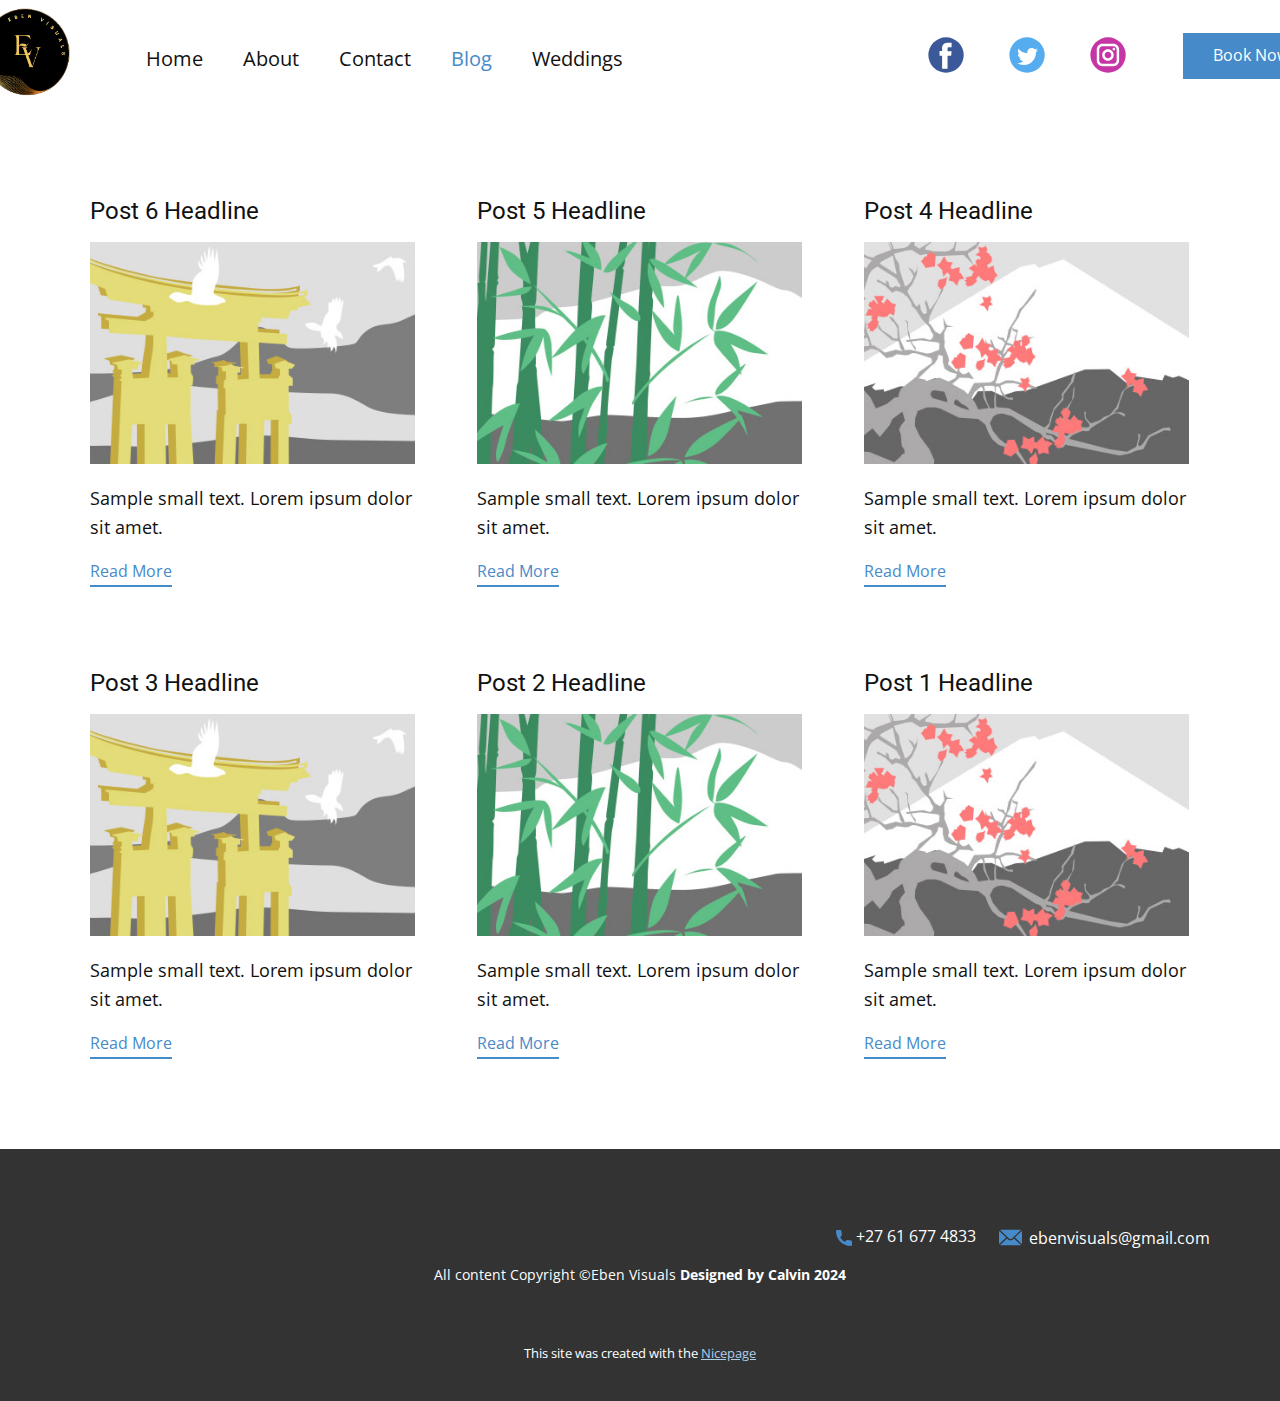
<file: blog/blog.html>
<!DOCTYPE html>
<html style="font-size: 16px;" lang="en"><head>
    <meta name="viewport" content="width=device-width, initial-scale=1.0">
    <meta charset="utf-8">
    <meta name="keywords" content="">
    <meta name="description" content="">
    <title>Blog</title>
    <link rel="stylesheet" href="../nicepage.css" media="screen">
<link rel="stylesheet" href="../Blog-Template.css" media="screen">
    <script class="u-script" type="text/javascript" src="../jquery.js" defer=""></script>
    <script class="u-script" type="text/javascript" src="../nicepage.js" defer=""></script>
    <meta name="generator" content="Nicepage 6.12.10, nicepage.com">
    <link id="u-theme-google-font" rel="stylesheet" href="https://fonts.googleapis.com/css?family=Roboto:100,100i,300,300i,400,400i,500,500i,700,700i,900,900i|Open+Sans:300,300i,400,400i,500,500i,600,600i,700,700i,800,800i">
    
    
    
    <script type="application/ld+json">{
		"@context": "http://schema.org",
		"@type": "Organization",
		"name": "",
		"logo": "images/file11.png",
		"sameAs": [
				"https://facebook.com/name",
				"https://twitter.com/name",
				"@eben_visuals_photography"
		]
}</script>
    <meta name="theme-color" content="#478ac9">
    <meta name="twitter:site" content="@">
    <meta name="twitter:card" content="summary_large_image">
    <meta name="twitter:title" content="Blog Template">
    <meta name="twitter:description" content="">
  <meta data-intl-tel-input-cdn-path="intlTelInput/"></head>
  <body data-path-to-root="./" data-include-products="false" class="u-body u-xl-mode" data-lang="en"><header class="u-align-center-sm u-align-center-xs u-clearfix u-header u-header" id="sec-dc43"><a href="#" class="u-image u-logo u-image-1" data-image-width="297" data-image-height="300">
        <img src="../images/file11.png" class="u-logo-image u-logo-image-1">
      </a><div class="u-social-icons u-spacing-45 u-social-icons-1">
        <a class="u-social-url" title="facebook" target="_blank" href="https://facebook.com/name"><span class="u-icon u-social-facebook u-social-icon u-icon-1"><svg class="u-svg-link" preserveAspectRatio="xMidYMin slice" viewBox="0 0 112 112" style=""><use xlink:href="#svg-aed8"></use></svg><svg class="u-svg-content" viewBox="0 0 112 112" x="0" y="0" id="svg-aed8"><circle fill="currentColor" cx="56.1" cy="56.1" r="55"></circle><path fill="#FFFFFF" d="M73.5,31.6h-9.1c-1.4,0-3.6,0.8-3.6,3.9v8.5h12.6L72,58.3H60.8v40.8H43.9V58.3h-8V43.9h8v-9.2
      c0-6.7,3.1-17,17-17h12.5v13.9H73.5z"></path></svg></span>
        </a>
        <a class="u-social-url" title="twitter" target="_blank" href="https://twitter.com/name"><span class="u-icon u-social-icon u-social-twitter u-icon-2"><svg class="u-svg-link" preserveAspectRatio="xMidYMin slice" viewBox="0 0 112 112" style=""><use xlink:href="#svg-3209"></use></svg><svg class="u-svg-content" viewBox="0 0 112 112" x="0" y="0" id="svg-3209"><circle fill="currentColor" class="st0" cx="56.1" cy="56.1" r="55"></circle><path fill="#FFFFFF" d="M83.8,47.3c0,0.6,0,1.2,0,1.7c0,17.7-13.5,38.2-38.2,38.2C38,87.2,31,85,25,81.2c1,0.1,2.1,0.2,3.2,0.2
      c6.3,0,12.1-2.1,16.7-5.7c-5.9-0.1-10.8-4-12.5-9.3c0.8,0.2,1.7,0.2,2.5,0.2c1.2,0,2.4-0.2,3.5-0.5c-6.1-1.2-10.8-6.7-10.8-13.1
      c0-0.1,0-0.1,0-0.2c1.8,1,3.9,1.6,6.1,1.7c-3.6-2.4-6-6.5-6-11.2c0-2.5,0.7-4.8,1.8-6.7c6.6,8.1,16.5,13.5,27.6,14
      c-0.2-1-0.3-2-0.3-3.1c0-7.4,6-13.4,13.4-13.4c3.9,0,7.3,1.6,9.8,4.2c3.1-0.6,5.9-1.7,8.5-3.3c-1,3.1-3.1,5.8-5.9,7.4
      c2.7-0.3,5.3-1,7.7-2.1C88.7,43,86.4,45.4,83.8,47.3z"></path></svg></span>
        </a>
        <a class="u-social-url" title="instagram" target="_blank" href="../@eben_visuals_photography"><span class="u-icon u-social-icon u-social-instagram u-icon-3"><svg class="u-svg-link" preserveAspectRatio="xMidYMin slice" viewBox="0 0 112 112" style=""><use xlink:href="#svg-b5f4"></use></svg><svg class="u-svg-content" viewBox="0 0 112 112" x="0" y="0" id="svg-b5f4"><circle fill="currentColor" cx="56.1" cy="56.1" r="55"></circle><path fill="#FFFFFF" d="M55.9,38.2c-9.9,0-17.9,8-17.9,17.9C38,66,46,74,55.9,74c9.9,0,17.9-8,17.9-17.9C73.8,46.2,65.8,38.2,55.9,38.2
      z M55.9,66.4c-5.7,0-10.3-4.6-10.3-10.3c-0.1-5.7,4.6-10.3,10.3-10.3c5.7,0,10.3,4.6,10.3,10.3C66.2,61.8,61.6,66.4,55.9,66.4z"></path><path fill="#FFFFFF" d="M74.3,33.5c-2.3,0-4.2,1.9-4.2,4.2s1.9,4.2,4.2,4.2s4.2-1.9,4.2-4.2S76.6,33.5,74.3,33.5z"></path><path fill="#FFFFFF" d="M73.1,21.3H38.6c-9.7,0-17.5,7.9-17.5,17.5v34.5c0,9.7,7.9,17.6,17.5,17.6h34.5c9.7,0,17.5-7.9,17.5-17.5V38.8
      C90.6,29.1,82.7,21.3,73.1,21.3z M83,73.3c0,5.5-4.5,9.9-9.9,9.9H38.6c-5.5,0-9.9-4.5-9.9-9.9V38.8c0-5.5,4.5-9.9,9.9-9.9h34.5
      c5.5,0,9.9,4.5,9.9,9.9V73.3z"></path></svg></span>
        </a>
      </div><nav class="u-align-left u-menu u-menu-one-level u-offcanvas u-menu-1">
        <div class="menu-collapse" style="font-size: 1.25rem;">
          <a class="u-button-style u-nav-link" href="#">
            <svg class="u-svg-link" preserveAspectRatio="xMidYMin slice" viewBox="0 0 302 302" style=""><use xmlns:xlink="http://www.w3.org/1999/xlink" xlink:href="#svg-8a8f"></use></svg>
            <svg xmlns="http://www.w3.org/2000/svg" xmlns:xlink="http://www.w3.org/1999/xlink" version="1.1" id="svg-8a8f" x="0px" y="0px" viewBox="0 0 302 302" style="enable-background:new 0 0 302 302;" xml:space="preserve" class="u-svg-content"><g><rect y="36" width="302" height="30"></rect><rect y="236" width="302" height="30"></rect><rect y="136" width="302" height="30"></rect>
</g><g></g><g></g><g></g><g></g><g></g><g></g><g></g><g></g><g></g><g></g><g></g><g></g><g></g><g></g><g></g></svg>
          </a>
        </div>
        <div class="u-custom-menu u-nav-container">
          <ul class="u-nav u-unstyled u-nav-1"><li class="u-nav-item"><a class="u-button-style u-nav-link u-text-active-palette-1-base u-text-hover-palette-2-base" href="../Home.html" style="padding: 5px 20px;">Home</a>
</li><li class="u-nav-item"><a class="u-button-style u-nav-link u-text-active-palette-1-base u-text-hover-palette-2-base" href="../About.html" style="padding: 5px 20px;">About</a>
</li><li class="u-nav-item"><a class="u-button-style u-nav-link u-text-active-palette-1-base u-text-hover-palette-2-base" href="../Contact.html" style="padding: 5px 20px;">Contact</a>
</li><li class="u-nav-item"><a class="u-button-style u-nav-link u-text-active-palette-1-base u-text-hover-palette-2-base" href="../Blog.html" style="padding: 5px 20px;">Blog</a>
</li><li class="u-nav-item"><a class="u-button-style u-nav-link u-text-active-palette-1-base u-text-hover-palette-2-base" href="../Weddings.html" style="padding: 5px 20px;">Weddings</a>
</li></ul>
        </div>
        <div class="u-custom-menu u-nav-container-collapse">
          <div class="u-align-center u-black u-container-style u-inner-container-layout u-opacity u-opacity-95 u-sidenav">
            <div class="u-inner-container-layout u-sidenav-overflow">
              <div class="u-menu-close"></div>
              <ul class="u-align-center u-nav u-popupmenu-items u-unstyled u-nav-2"><li class="u-nav-item"><a class="u-button-style u-nav-link" href="../Home.html">Home</a>
</li><li class="u-nav-item"><a class="u-button-style u-nav-link" href="../About.html">About</a>
</li><li class="u-nav-item"><a class="u-button-style u-nav-link" href="../Contact.html">Contact</a>
</li><li class="u-nav-item"><a class="u-button-style u-nav-link" href="../Blog.html">Blog</a>
</li><li class="u-nav-item"><a class="u-button-style u-nav-link" href="../Weddings.html">Weddings</a>
</li></ul>
            </div>
          </div>
          <div class="u-black u-menu-overlay u-opacity u-opacity-70"></div>
        </div>
      </nav><a href="#" class="u-border-none u-btn u-button-style u-hover-palette-5-base u-btn-1">Book Now</a></header>
    <section class="u-clearfix u-section-1" id="sec-2ccc">
      <div class="u-clearfix u-sheet u-valign-middle u-sheet-1"><!--blog--><!--blog_options_json--><!--{"type":"Recent","source":"","tags":"","count":""}--><!--/blog_options_json-->
        <div class="u-blog u-expanded-width u-repeater u-repeater-1"><!--blog_post-->
          <div class="u-blog-post u-container-style u-repeater-item u-white u-repeater-item-1">
            <div class="u-container-layout u-similar-container u-valign-top u-container-layout-1"><!--blog_post_header-->
              <h4 class="u-blog-control u-text u-text-1">
                <a class="u-post-header-link" href="../blog/post-5.html">Post 6 Headline</a>
              </h4><!--/blog_post_header--><!--blog_post_image-->
              <a class="u-post-header-link" href="../blog/post-5.html"><img alt="" class="u-blog-control u-expanded-width u-image u-image-default u-image-1" src="../images/8ad73f3c.jpeg"></a><!--/blog_post_image--><!--blog_post_content-->
              <div class="u-blog-control u-post-content u-text u-text-2 fr-view">Sample small text. Lorem ipsum dolor sit amet.</div><!--/blog_post_content--><!--blog_post_readmore-->
              <a href="../blog/post-5.html" class="u-blog-control u-border-2 u-border-palette-1-base u-btn u-btn-rectangle u-button-style u-none u-btn-1"><!--blog_post_readmore_content--><!--options_json--><!--{"content":"","defaultValue":"Read More"}--><!--/options_json-->Read More<!--/blog_post_readmore_content--></a><!--/blog_post_readmore-->
            </div>
          </div><div class="u-blog-post u-container-style u-repeater-item u-video-cover u-white">
            <div class="u-container-layout u-similar-container u-valign-top u-container-layout-2"><!--blog_post_header-->
              <h4 class="u-blog-control u-text u-text-3">
                <a class="u-post-header-link" href="../blog/post-4.html">Post 5 Headline</a>
              </h4><!--/blog_post_header--><!--blog_post_image-->
              <a class="u-post-header-link" href="../blog/post-4.html"><img alt="" class="u-blog-control u-expanded-width u-image u-image-default u-image-2" src="../images/68f64b9d.jpeg"></a><!--/blog_post_image--><!--blog_post_content-->
              <div class="u-blog-control u-post-content u-text u-text-4 fr-view">Sample small text. Lorem ipsum dolor sit amet.</div><!--/blog_post_content--><!--blog_post_readmore-->
              <a href="../blog/post-4.html" class="u-blog-control u-border-2 u-border-palette-1-base u-btn u-btn-rectangle u-button-style u-none u-btn-2"><!--blog_post_readmore_content--><!--options_json--><!--{"content":"","defaultValue":"Read More"}--><!--/options_json-->Read More<!--/blog_post_readmore_content--></a><!--/blog_post_readmore-->
            </div>
          </div><div class="u-blog-post u-container-style u-repeater-item u-video-cover u-white">
            <div class="u-container-layout u-similar-container u-valign-top u-container-layout-3"><!--blog_post_header-->
              <h4 class="u-blog-control u-text u-text-5">
                <a class="u-post-header-link" href="../blog/post-3.html">Post 4 Headline</a>
              </h4><!--/blog_post_header--><!--blog_post_image-->
              <a class="u-post-header-link" href="../blog/post-3.html"><img alt="" class="u-blog-control u-expanded-width u-image u-image-default u-image-3" src="../images/0fd3416c.jpeg"></a><!--/blog_post_image--><!--blog_post_content-->
              <div class="u-blog-control u-post-content u-text u-text-6 fr-view">Sample small text. Lorem ipsum dolor sit amet.</div><!--/blog_post_content--><!--blog_post_readmore-->
              <a href="../blog/post-3.html" class="u-blog-control u-border-2 u-border-palette-1-base u-btn u-btn-rectangle u-button-style u-none u-btn-3"><!--blog_post_readmore_content--><!--options_json--><!--{"content":"","defaultValue":"Read More"}--><!--/options_json-->Read More<!--/blog_post_readmore_content--></a><!--/blog_post_readmore-->
            </div>
          </div><div class="u-blog-post u-container-style u-repeater-item u-white u-repeater-item-1">
            <div class="u-container-layout u-similar-container u-valign-top u-container-layout-1"><!--blog_post_header-->
              <h4 class="u-blog-control u-text u-text-1">
                <a class="u-post-header-link" href="../blog/post-2.html">Post 3 Headline</a>
              </h4><!--/blog_post_header--><!--blog_post_image-->
              <a class="u-post-header-link" href="../blog/post-2.html"><img alt="" class="u-blog-control u-expanded-width u-image u-image-default u-image-1" src="../images/8ad73f3c.jpeg"></a><!--/blog_post_image--><!--blog_post_content-->
              <div class="u-blog-control u-post-content u-text u-text-2 fr-view">Sample small text. Lorem ipsum dolor sit amet.</div><!--/blog_post_content--><!--blog_post_readmore-->
              <a href="../blog/post-2.html" class="u-blog-control u-border-2 u-border-palette-1-base u-btn u-btn-rectangle u-button-style u-none u-btn-1"><!--blog_post_readmore_content--><!--options_json--><!--{"content":"","defaultValue":"Read More"}--><!--/options_json-->Read More<!--/blog_post_readmore_content--></a><!--/blog_post_readmore-->
            </div>
          </div><div class="u-blog-post u-container-style u-repeater-item u-video-cover u-white">
            <div class="u-container-layout u-similar-container u-valign-top u-container-layout-2"><!--blog_post_header-->
              <h4 class="u-blog-control u-text u-text-3">
                <a class="u-post-header-link" href="../blog/post-1.html">Post 2 Headline</a>
              </h4><!--/blog_post_header--><!--blog_post_image-->
              <a class="u-post-header-link" href="../blog/post-1.html"><img alt="" class="u-blog-control u-expanded-width u-image u-image-default u-image-2" src="../images/68f64b9d.jpeg"></a><!--/blog_post_image--><!--blog_post_content-->
              <div class="u-blog-control u-post-content u-text u-text-4 fr-view">Sample small text. Lorem ipsum dolor sit amet.</div><!--/blog_post_content--><!--blog_post_readmore-->
              <a href="../blog/post-1.html" class="u-blog-control u-border-2 u-border-palette-1-base u-btn u-btn-rectangle u-button-style u-none u-btn-2"><!--blog_post_readmore_content--><!--options_json--><!--{"content":"","defaultValue":"Read More"}--><!--/options_json-->Read More<!--/blog_post_readmore_content--></a><!--/blog_post_readmore-->
            </div>
          </div><div class="u-blog-post u-container-style u-repeater-item u-video-cover u-white">
            <div class="u-container-layout u-similar-container u-valign-top u-container-layout-3"><!--blog_post_header-->
              <h4 class="u-blog-control u-text u-text-5">
                <a class="u-post-header-link" href="../blog/post.html">Post 1 Headline</a>
              </h4><!--/blog_post_header--><!--blog_post_image-->
              <a class="u-post-header-link" href="../blog/post.html"><img alt="" class="u-blog-control u-expanded-width u-image u-image-default u-image-3" src="../images/0fd3416c.jpeg"></a><!--/blog_post_image--><!--blog_post_content-->
              <div class="u-blog-control u-post-content u-text u-text-6 fr-view">Sample small text. Lorem ipsum dolor sit amet.</div><!--/blog_post_content--><!--blog_post_readmore-->
              <a href="../blog/post.html" class="u-blog-control u-border-2 u-border-palette-1-base u-btn u-btn-rectangle u-button-style u-none u-btn-3"><!--blog_post_readmore_content--><!--options_json--><!--{"content":"","defaultValue":"Read More"}--><!--/options_json-->Read More<!--/blog_post_readmore_content--></a><!--/blog_post_readmore-->
            </div>
          </div><!--/blog_post--><!--blog_post-->
          <!--/blog_post--><!--blog_post-->
          <!--/blog_post-->
        </div><!--/blog-->
      </div>
    </section>
    
    
    
    <footer class="u-align-center u-clearfix u-footer u-grey-80 u-footer" id="sec-feab"><div class="u-clearfix u-sheet u-sheet-1">
        <a href="../mailto:info@site.com" class="u-active-none u-btn u-btn-rectangle u-button-style u-hover-none u-none u-text-white u-btn-1"><span class="u-icon u-icon-1"><svg class="u-svg-content" viewBox="0 0 24 16" x="0px" y="0px" style="width: 1em; height: 1em;"><path fill="currentColor" d="M23.8,1.1l-7.3,6.8l7.3,6.8c0.1-0.2,0.2-0.6,0.2-0.9V2C24,1.7,23.9,1.4,23.8,1.1z M21.8,0H2.2
	c-0.4,0-0.7,0.1-1,0.2L10.6,9c0.8,0.8,2.2,0.8,3,0l9.2-8.7C22.6,0.1,22.2,0,21.8,0z M0.2,1.1C0.1,1.4,0,1.7,0,2V14
	c0,0.3,0.1,0.6,0.2,0.9l7.3-6.8L0.2,1.1z M15.5,9l-1.1,1c-1.3,1.2-3.6,1.2-4.9,0l-1-1l-7.3,6.8c0.2,0.1,0.6,0.2,1,0.2H22
	c0.4,0,0.6-0.1,1-0.2L15.5,9z"></path></svg></span>&nbsp;ebenvisuals@gmail.com
        </a>
        <a href="#" class="u-active-none u-btn u-btn-rectangle u-button-style u-hover-none u-none u-btn-2"><span class="u-icon u-text-palette-1-base"><svg class="u-svg-content" viewBox="0 0 405.333 405.333" x="0px" y="0px" style="width: 1em; height: 1em;"><path d="M373.333,266.88c-25.003,0-49.493-3.904-72.704-11.563c-11.328-3.904-24.192-0.896-31.637,6.699l-46.016,34.752    c-52.8-28.181-86.592-61.952-114.389-114.368l33.813-44.928c8.512-8.512,11.563-20.971,7.915-32.64    C142.592,81.472,138.667,56.96,138.667,32c0-17.643-14.357-32-32-32H32C14.357,0,0,14.357,0,32    c0,205.845,167.488,373.333,373.333,373.333c17.643,0,32-14.357,32-32V298.88C405.333,281.237,390.976,266.88,373.333,266.88z"></path></svg></span>&nbsp;+27 61 677 4833
        </a>
        <p class="u-small-text u-text u-text-variant u-text-1">All content Copyright ©Eben Visuals <span style="font-weight: 700;">Designed by Calvin 2024 </span>
        </p>
      </div></footer>
    <section class="u-backlink u-clearfix u-grey-80">
      <p class="u-text">
        <span>This site was created with the </span>
        <a class="u-link" href="https://nicepage.com/" target="_blank" rel="nofollow">
          <span>Nicepage</span>
        </a>
      </p>
    </section>
  
</body></html>
</file>
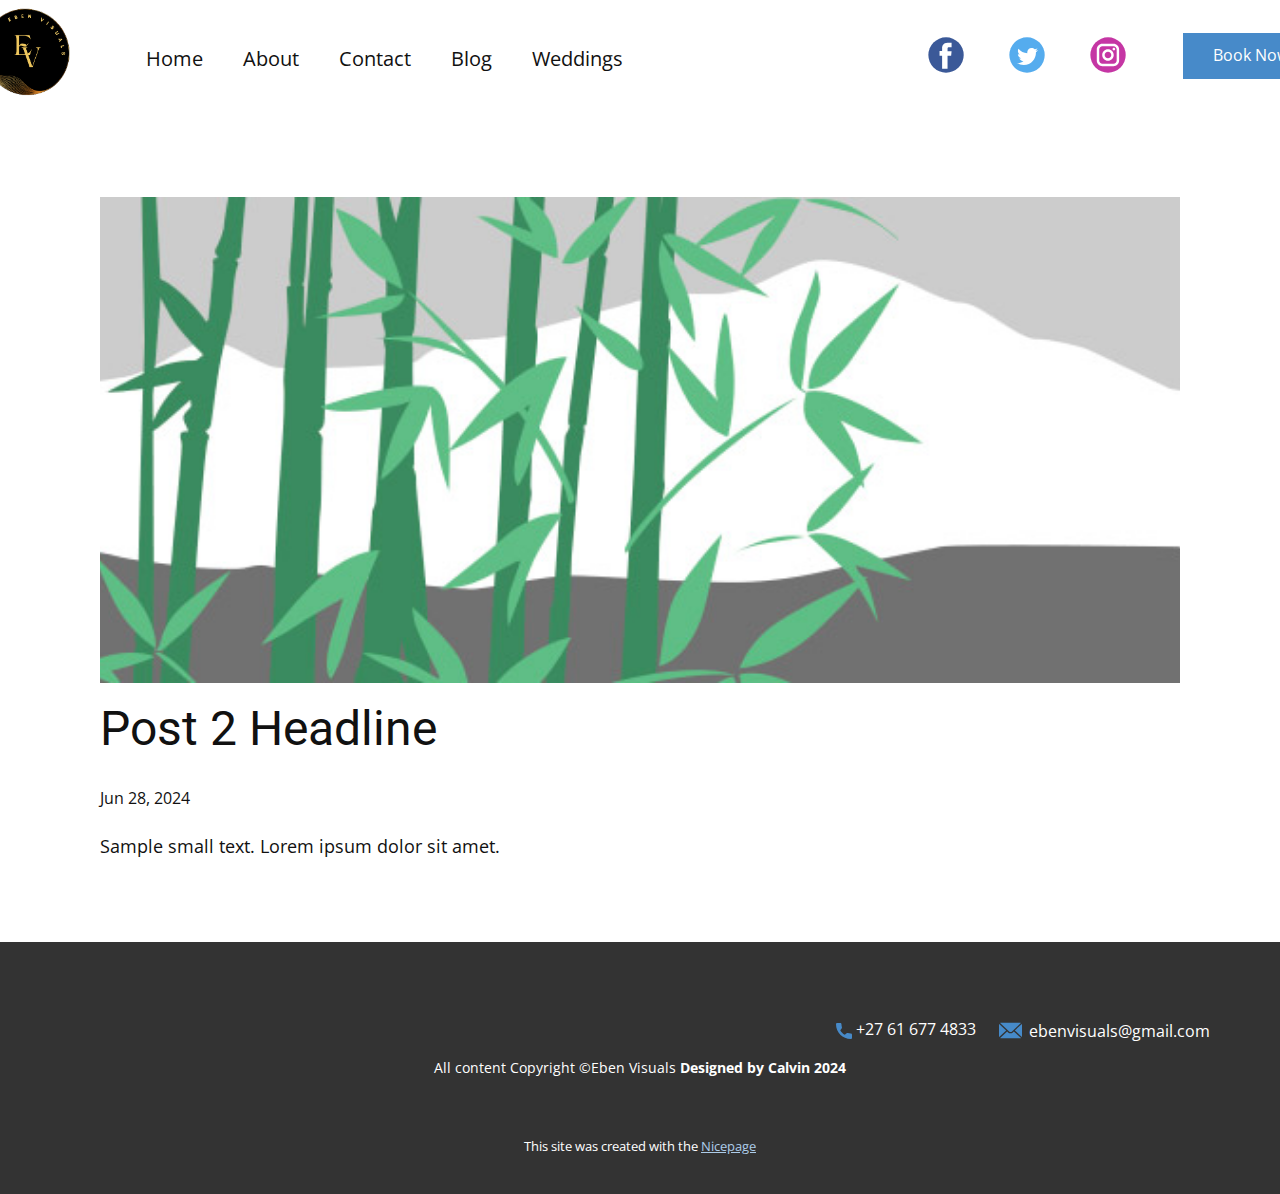
<file: blog/post-1.html>
<!DOCTYPE html>
<html style="font-size: 16px;" lang="en"><head>
    <meta name="viewport" content="width=device-width, initial-scale=1.0">
    <meta charset="utf-8">
    <meta name="keywords" content="Post 1 Headline">
    <meta name="description" content="">
    <title>Post 2 Headline</title>
    <link rel="stylesheet" href="../nicepage.css" media="screen">
<link rel="stylesheet" href="../Post-Template.css" media="screen">
    <script class="u-script" type="text/javascript" src="../jquery.js" defer=""></script>
    <script class="u-script" type="text/javascript" src="../nicepage.js" defer=""></script>
    <meta name="generator" content="Nicepage 6.12.10, nicepage.com">
    <link id="u-theme-google-font" rel="stylesheet" href="https://fonts.googleapis.com/css?family=Roboto:100,100i,300,300i,400,400i,500,500i,700,700i,900,900i|Open+Sans:300,300i,400,400i,500,500i,600,600i,700,700i,800,800i">
    
    
    
    <script type="application/ld+json">{
		"@context": "http://schema.org",
		"@type": "Organization",
		"name": "",
		"logo": "images/file11.png",
		"sameAs": [
				"https://facebook.com/name",
				"https://twitter.com/name",
				"@eben_visuals_photography"
		]
}</script>
    <meta name="theme-color" content="#478ac9">
    <meta name="twitter:site" content="@">
    <meta name="twitter:card" content="summary_large_image">
    <meta name="twitter:title" content="Post Template">
    <meta name="twitter:description" content="">
  <meta data-intl-tel-input-cdn-path="intlTelInput/"></head>
  <body data-path-to-root="./" data-include-products="false" class="u-body u-xl-mode" data-lang="en"><header class="u-align-center-sm u-align-center-xs u-clearfix u-header u-header" id="sec-dc43"><a href="#" class="u-image u-logo u-image-1" data-image-width="297" data-image-height="300">
        <img src="../images/file11.png" class="u-logo-image u-logo-image-1">
      </a><div class="u-social-icons u-spacing-45 u-social-icons-1">
        <a class="u-social-url" title="facebook" target="_blank" href="https://facebook.com/name"><span class="u-icon u-social-facebook u-social-icon u-icon-1"><svg class="u-svg-link" preserveAspectRatio="xMidYMin slice" viewBox="0 0 112 112" style=""><use xlink:href="#svg-aed8"></use></svg><svg class="u-svg-content" viewBox="0 0 112 112" x="0" y="0" id="svg-aed8"><circle fill="currentColor" cx="56.1" cy="56.1" r="55"></circle><path fill="#FFFFFF" d="M73.5,31.6h-9.1c-1.4,0-3.6,0.8-3.6,3.9v8.5h12.6L72,58.3H60.8v40.8H43.9V58.3h-8V43.9h8v-9.2
      c0-6.7,3.1-17,17-17h12.5v13.9H73.5z"></path></svg></span>
        </a>
        <a class="u-social-url" title="twitter" target="_blank" href="https://twitter.com/name"><span class="u-icon u-social-icon u-social-twitter u-icon-2"><svg class="u-svg-link" preserveAspectRatio="xMidYMin slice" viewBox="0 0 112 112" style=""><use xlink:href="#svg-3209"></use></svg><svg class="u-svg-content" viewBox="0 0 112 112" x="0" y="0" id="svg-3209"><circle fill="currentColor" class="st0" cx="56.1" cy="56.1" r="55"></circle><path fill="#FFFFFF" d="M83.8,47.3c0,0.6,0,1.2,0,1.7c0,17.7-13.5,38.2-38.2,38.2C38,87.2,31,85,25,81.2c1,0.1,2.1,0.2,3.2,0.2
      c6.3,0,12.1-2.1,16.7-5.7c-5.9-0.1-10.8-4-12.5-9.3c0.8,0.2,1.7,0.2,2.5,0.2c1.2,0,2.4-0.2,3.5-0.5c-6.1-1.2-10.8-6.7-10.8-13.1
      c0-0.1,0-0.1,0-0.2c1.8,1,3.9,1.6,6.1,1.7c-3.6-2.4-6-6.5-6-11.2c0-2.5,0.7-4.8,1.8-6.7c6.6,8.1,16.5,13.5,27.6,14
      c-0.2-1-0.3-2-0.3-3.1c0-7.4,6-13.4,13.4-13.4c3.9,0,7.3,1.6,9.8,4.2c3.1-0.6,5.9-1.7,8.5-3.3c-1,3.1-3.1,5.8-5.9,7.4
      c2.7-0.3,5.3-1,7.7-2.1C88.7,43,86.4,45.4,83.8,47.3z"></path></svg></span>
        </a>
        <a class="u-social-url" title="instagram" target="_blank" href="../@eben_visuals_photography"><span class="u-icon u-social-icon u-social-instagram u-icon-3"><svg class="u-svg-link" preserveAspectRatio="xMidYMin slice" viewBox="0 0 112 112" style=""><use xlink:href="#svg-b5f4"></use></svg><svg class="u-svg-content" viewBox="0 0 112 112" x="0" y="0" id="svg-b5f4"><circle fill="currentColor" cx="56.1" cy="56.1" r="55"></circle><path fill="#FFFFFF" d="M55.9,38.2c-9.9,0-17.9,8-17.9,17.9C38,66,46,74,55.9,74c9.9,0,17.9-8,17.9-17.9C73.8,46.2,65.8,38.2,55.9,38.2
      z M55.9,66.4c-5.7,0-10.3-4.6-10.3-10.3c-0.1-5.7,4.6-10.3,10.3-10.3c5.7,0,10.3,4.6,10.3,10.3C66.2,61.8,61.6,66.4,55.9,66.4z"></path><path fill="#FFFFFF" d="M74.3,33.5c-2.3,0-4.2,1.9-4.2,4.2s1.9,4.2,4.2,4.2s4.2-1.9,4.2-4.2S76.6,33.5,74.3,33.5z"></path><path fill="#FFFFFF" d="M73.1,21.3H38.6c-9.7,0-17.5,7.9-17.5,17.5v34.5c0,9.7,7.9,17.6,17.5,17.6h34.5c9.7,0,17.5-7.9,17.5-17.5V38.8
      C90.6,29.1,82.7,21.3,73.1,21.3z M83,73.3c0,5.5-4.5,9.9-9.9,9.9H38.6c-5.5,0-9.9-4.5-9.9-9.9V38.8c0-5.5,4.5-9.9,9.9-9.9h34.5
      c5.5,0,9.9,4.5,9.9,9.9V73.3z"></path></svg></span>
        </a>
      </div><nav class="u-align-left u-menu u-menu-one-level u-offcanvas u-menu-1">
        <div class="menu-collapse" style="font-size: 1.25rem;">
          <a class="u-button-style u-nav-link" href="#">
            <svg class="u-svg-link" preserveAspectRatio="xMidYMin slice" viewBox="0 0 302 302" style=""><use xmlns:xlink="http://www.w3.org/1999/xlink" xlink:href="#svg-8a8f"></use></svg>
            <svg xmlns="http://www.w3.org/2000/svg" xmlns:xlink="http://www.w3.org/1999/xlink" version="1.1" id="svg-8a8f" x="0px" y="0px" viewBox="0 0 302 302" style="enable-background:new 0 0 302 302;" xml:space="preserve" class="u-svg-content"><g><rect y="36" width="302" height="30"></rect><rect y="236" width="302" height="30"></rect><rect y="136" width="302" height="30"></rect>
</g><g></g><g></g><g></g><g></g><g></g><g></g><g></g><g></g><g></g><g></g><g></g><g></g><g></g><g></g><g></g></svg>
          </a>
        </div>
        <div class="u-custom-menu u-nav-container">
          <ul class="u-nav u-unstyled u-nav-1"><li class="u-nav-item"><a class="u-button-style u-nav-link u-text-active-palette-1-base u-text-hover-palette-2-base" href="../Home.html" style="padding: 5px 20px;">Home</a>
</li><li class="u-nav-item"><a class="u-button-style u-nav-link u-text-active-palette-1-base u-text-hover-palette-2-base" href="../About.html" style="padding: 5px 20px;">About</a>
</li><li class="u-nav-item"><a class="u-button-style u-nav-link u-text-active-palette-1-base u-text-hover-palette-2-base" href="../Contact.html" style="padding: 5px 20px;">Contact</a>
</li><li class="u-nav-item"><a class="u-button-style u-nav-link u-text-active-palette-1-base u-text-hover-palette-2-base" href="../Blog.html" style="padding: 5px 20px;">Blog</a>
</li><li class="u-nav-item"><a class="u-button-style u-nav-link u-text-active-palette-1-base u-text-hover-palette-2-base" href="../Weddings.html" style="padding: 5px 20px;">Weddings</a>
</li></ul>
        </div>
        <div class="u-custom-menu u-nav-container-collapse">
          <div class="u-align-center u-black u-container-style u-inner-container-layout u-opacity u-opacity-95 u-sidenav">
            <div class="u-inner-container-layout u-sidenav-overflow">
              <div class="u-menu-close"></div>
              <ul class="u-align-center u-nav u-popupmenu-items u-unstyled u-nav-2"><li class="u-nav-item"><a class="u-button-style u-nav-link" href="../Home.html">Home</a>
</li><li class="u-nav-item"><a class="u-button-style u-nav-link" href="../About.html">About</a>
</li><li class="u-nav-item"><a class="u-button-style u-nav-link" href="../Contact.html">Contact</a>
</li><li class="u-nav-item"><a class="u-button-style u-nav-link" href="../Blog.html">Blog</a>
</li><li class="u-nav-item"><a class="u-button-style u-nav-link" href="../Weddings.html">Weddings</a>
</li></ul>
            </div>
          </div>
          <div class="u-black u-menu-overlay u-opacity u-opacity-70"></div>
        </div>
      </nav><a href="#" class="u-border-none u-btn u-button-style u-hover-palette-5-base u-btn-1">Book Now</a></header>
    <section class="u-align-center u-clearfix u-section-1" id="sec-f687">
      <div class="u-clearfix u-sheet u-valign-middle-md u-valign-middle-sm u-valign-middle-xs u-sheet-1"><!--post_details--><!--post_details_options_json--><!--{"source":""}--><!--/post_details_options_json--><!--blog_post-->
        <div class="u-container-style u-expanded-width u-post-details u-post-details-1">
          <div class="u-container-layout u-valign-middle u-container-layout-1"><!--blog_post_image-->
            <img alt="" class="u-blog-control u-expanded-width u-image u-image-default u-image-1" src="../images/68f64b9d.jpeg"><!--/blog_post_image--><!--blog_post_header-->
            <h2 class="u-blog-control u-text u-text-1">Post 2 Headline</h2><!--/blog_post_header--><!--blog_post_metadata-->
            <div class="u-blog-control u-metadata u-metadata-1"><!--blog_post_metadata_date-->
              <span class="u-meta-date u-meta-icon">Jun 28, 2024</span><!--/blog_post_metadata_date--><!--blog_post_metadata_category-->
              <!--/blog_post_metadata_category--><!--blog_post_metadata_comments-->
              <!--/blog_post_metadata_comments-->
            </div><!--/blog_post_metadata--><!--blog_post_content-->
            <div class="u-align-justify u-blog-control u-post-content u-text u-text-2 fr-view">
  Sample small text. Lorem ipsum dolor sit amet.
  </div><!--/blog_post_content-->
          </div>
        </div><!--/blog_post--><!--/post_details-->
      </div>
    </section>
    
    
    
    <footer class="u-align-center u-clearfix u-footer u-grey-80 u-footer" id="sec-feab"><div class="u-clearfix u-sheet u-sheet-1">
        <a href="../mailto:info@site.com" class="u-active-none u-btn u-btn-rectangle u-button-style u-hover-none u-none u-text-white u-btn-1"><span class="u-icon u-icon-1"><svg class="u-svg-content" viewBox="0 0 24 16" x="0px" y="0px" style="width: 1em; height: 1em;"><path fill="currentColor" d="M23.8,1.1l-7.3,6.8l7.3,6.8c0.1-0.2,0.2-0.6,0.2-0.9V2C24,1.7,23.9,1.4,23.8,1.1z M21.8,0H2.2
	c-0.4,0-0.7,0.1-1,0.2L10.6,9c0.8,0.8,2.2,0.8,3,0l9.2-8.7C22.6,0.1,22.2,0,21.8,0z M0.2,1.1C0.1,1.4,0,1.7,0,2V14
	c0,0.3,0.1,0.6,0.2,0.9l7.3-6.8L0.2,1.1z M15.5,9l-1.1,1c-1.3,1.2-3.6,1.2-4.9,0l-1-1l-7.3,6.8c0.2,0.1,0.6,0.2,1,0.2H22
	c0.4,0,0.6-0.1,1-0.2L15.5,9z"></path></svg></span>&nbsp;ebenvisuals@gmail.com
        </a>
        <a href="#" class="u-active-none u-btn u-btn-rectangle u-button-style u-hover-none u-none u-btn-2"><span class="u-icon u-text-palette-1-base"><svg class="u-svg-content" viewBox="0 0 405.333 405.333" x="0px" y="0px" style="width: 1em; height: 1em;"><path d="M373.333,266.88c-25.003,0-49.493-3.904-72.704-11.563c-11.328-3.904-24.192-0.896-31.637,6.699l-46.016,34.752    c-52.8-28.181-86.592-61.952-114.389-114.368l33.813-44.928c8.512-8.512,11.563-20.971,7.915-32.64    C142.592,81.472,138.667,56.96,138.667,32c0-17.643-14.357-32-32-32H32C14.357,0,0,14.357,0,32    c0,205.845,167.488,373.333,373.333,373.333c17.643,0,32-14.357,32-32V298.88C405.333,281.237,390.976,266.88,373.333,266.88z"></path></svg></span>&nbsp;+27 61 677 4833
        </a>
        <p class="u-small-text u-text u-text-variant u-text-1">All content Copyright ©Eben Visuals <span style="font-weight: 700;">Designed by Calvin 2024 </span>
        </p>
      </div></footer>
    <section class="u-backlink u-clearfix u-grey-80">
      <p class="u-text">
        <span>This site was created with the </span>
        <a class="u-link" href="https://nicepage.com/" target="_blank" rel="nofollow">
          <span>Nicepage</span>
        </a>
      </p>
    </section>
  
</body></html>
</file>
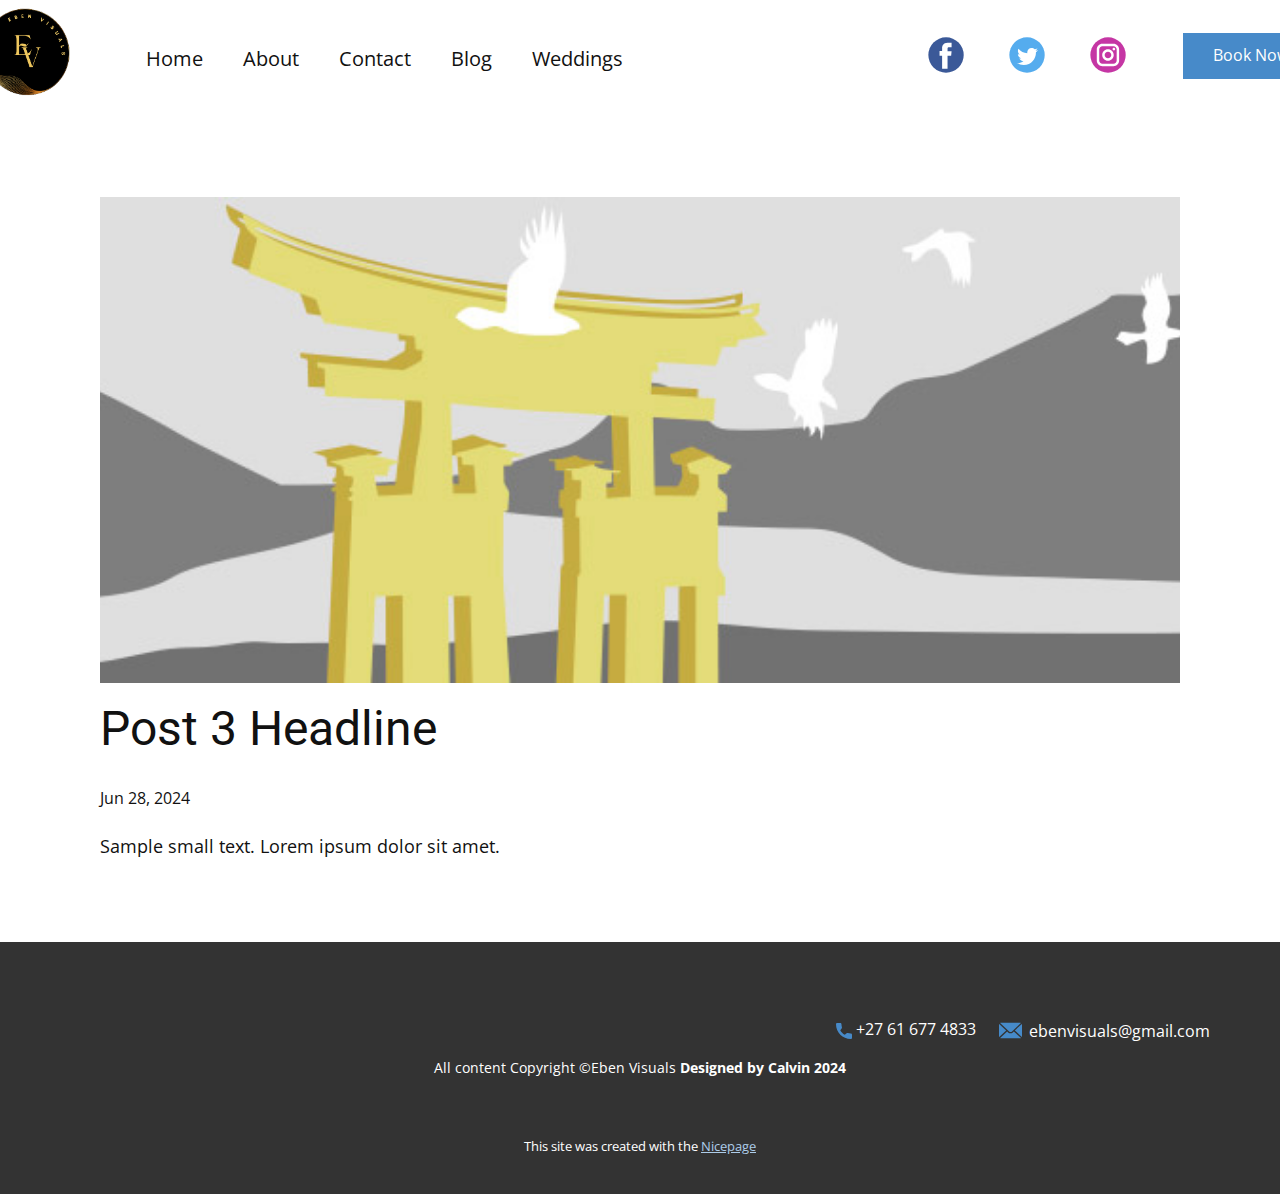
<file: blog/post-2.html>
<!DOCTYPE html>
<html style="font-size: 16px;" lang="en"><head>
    <meta name="viewport" content="width=device-width, initial-scale=1.0">
    <meta charset="utf-8">
    <meta name="keywords" content="Post 1 Headline">
    <meta name="description" content="">
    <title>Post 3 Headline</title>
    <link rel="stylesheet" href="../nicepage.css" media="screen">
<link rel="stylesheet" href="../Post-Template.css" media="screen">
    <script class="u-script" type="text/javascript" src="../jquery.js" defer=""></script>
    <script class="u-script" type="text/javascript" src="../nicepage.js" defer=""></script>
    <meta name="generator" content="Nicepage 6.12.10, nicepage.com">
    <link id="u-theme-google-font" rel="stylesheet" href="https://fonts.googleapis.com/css?family=Roboto:100,100i,300,300i,400,400i,500,500i,700,700i,900,900i|Open+Sans:300,300i,400,400i,500,500i,600,600i,700,700i,800,800i">
    
    
    
    <script type="application/ld+json">{
		"@context": "http://schema.org",
		"@type": "Organization",
		"name": "",
		"logo": "images/file11.png",
		"sameAs": [
				"https://facebook.com/name",
				"https://twitter.com/name",
				"@eben_visuals_photography"
		]
}</script>
    <meta name="theme-color" content="#478ac9">
    <meta name="twitter:site" content="@">
    <meta name="twitter:card" content="summary_large_image">
    <meta name="twitter:title" content="Post Template">
    <meta name="twitter:description" content="">
  <meta data-intl-tel-input-cdn-path="intlTelInput/"></head>
  <body data-path-to-root="./" data-include-products="false" class="u-body u-xl-mode" data-lang="en"><header class="u-align-center-sm u-align-center-xs u-clearfix u-header u-header" id="sec-dc43"><a href="#" class="u-image u-logo u-image-1" data-image-width="297" data-image-height="300">
        <img src="../images/file11.png" class="u-logo-image u-logo-image-1">
      </a><div class="u-social-icons u-spacing-45 u-social-icons-1">
        <a class="u-social-url" title="facebook" target="_blank" href="https://facebook.com/name"><span class="u-icon u-social-facebook u-social-icon u-icon-1"><svg class="u-svg-link" preserveAspectRatio="xMidYMin slice" viewBox="0 0 112 112" style=""><use xlink:href="#svg-aed8"></use></svg><svg class="u-svg-content" viewBox="0 0 112 112" x="0" y="0" id="svg-aed8"><circle fill="currentColor" cx="56.1" cy="56.1" r="55"></circle><path fill="#FFFFFF" d="M73.5,31.6h-9.1c-1.4,0-3.6,0.8-3.6,3.9v8.5h12.6L72,58.3H60.8v40.8H43.9V58.3h-8V43.9h8v-9.2
      c0-6.7,3.1-17,17-17h12.5v13.9H73.5z"></path></svg></span>
        </a>
        <a class="u-social-url" title="twitter" target="_blank" href="https://twitter.com/name"><span class="u-icon u-social-icon u-social-twitter u-icon-2"><svg class="u-svg-link" preserveAspectRatio="xMidYMin slice" viewBox="0 0 112 112" style=""><use xlink:href="#svg-3209"></use></svg><svg class="u-svg-content" viewBox="0 0 112 112" x="0" y="0" id="svg-3209"><circle fill="currentColor" class="st0" cx="56.1" cy="56.1" r="55"></circle><path fill="#FFFFFF" d="M83.8,47.3c0,0.6,0,1.2,0,1.7c0,17.7-13.5,38.2-38.2,38.2C38,87.2,31,85,25,81.2c1,0.1,2.1,0.2,3.2,0.2
      c6.3,0,12.1-2.1,16.7-5.7c-5.9-0.1-10.8-4-12.5-9.3c0.8,0.2,1.7,0.2,2.5,0.2c1.2,0,2.4-0.2,3.5-0.5c-6.1-1.2-10.8-6.7-10.8-13.1
      c0-0.1,0-0.1,0-0.2c1.8,1,3.9,1.6,6.1,1.7c-3.6-2.4-6-6.5-6-11.2c0-2.5,0.7-4.8,1.8-6.7c6.6,8.1,16.5,13.5,27.6,14
      c-0.2-1-0.3-2-0.3-3.1c0-7.4,6-13.4,13.4-13.4c3.9,0,7.3,1.6,9.8,4.2c3.1-0.6,5.9-1.7,8.5-3.3c-1,3.1-3.1,5.8-5.9,7.4
      c2.7-0.3,5.3-1,7.7-2.1C88.7,43,86.4,45.4,83.8,47.3z"></path></svg></span>
        </a>
        <a class="u-social-url" title="instagram" target="_blank" href="../@eben_visuals_photography"><span class="u-icon u-social-icon u-social-instagram u-icon-3"><svg class="u-svg-link" preserveAspectRatio="xMidYMin slice" viewBox="0 0 112 112" style=""><use xlink:href="#svg-b5f4"></use></svg><svg class="u-svg-content" viewBox="0 0 112 112" x="0" y="0" id="svg-b5f4"><circle fill="currentColor" cx="56.1" cy="56.1" r="55"></circle><path fill="#FFFFFF" d="M55.9,38.2c-9.9,0-17.9,8-17.9,17.9C38,66,46,74,55.9,74c9.9,0,17.9-8,17.9-17.9C73.8,46.2,65.8,38.2,55.9,38.2
      z M55.9,66.4c-5.7,0-10.3-4.6-10.3-10.3c-0.1-5.7,4.6-10.3,10.3-10.3c5.7,0,10.3,4.6,10.3,10.3C66.2,61.8,61.6,66.4,55.9,66.4z"></path><path fill="#FFFFFF" d="M74.3,33.5c-2.3,0-4.2,1.9-4.2,4.2s1.9,4.2,4.2,4.2s4.2-1.9,4.2-4.2S76.6,33.5,74.3,33.5z"></path><path fill="#FFFFFF" d="M73.1,21.3H38.6c-9.7,0-17.5,7.9-17.5,17.5v34.5c0,9.7,7.9,17.6,17.5,17.6h34.5c9.7,0,17.5-7.9,17.5-17.5V38.8
      C90.6,29.1,82.7,21.3,73.1,21.3z M83,73.3c0,5.5-4.5,9.9-9.9,9.9H38.6c-5.5,0-9.9-4.5-9.9-9.9V38.8c0-5.5,4.5-9.9,9.9-9.9h34.5
      c5.5,0,9.9,4.5,9.9,9.9V73.3z"></path></svg></span>
        </a>
      </div><nav class="u-align-left u-menu u-menu-one-level u-offcanvas u-menu-1">
        <div class="menu-collapse" style="font-size: 1.25rem;">
          <a class="u-button-style u-nav-link" href="#">
            <svg class="u-svg-link" preserveAspectRatio="xMidYMin slice" viewBox="0 0 302 302" style=""><use xmlns:xlink="http://www.w3.org/1999/xlink" xlink:href="#svg-8a8f"></use></svg>
            <svg xmlns="http://www.w3.org/2000/svg" xmlns:xlink="http://www.w3.org/1999/xlink" version="1.1" id="svg-8a8f" x="0px" y="0px" viewBox="0 0 302 302" style="enable-background:new 0 0 302 302;" xml:space="preserve" class="u-svg-content"><g><rect y="36" width="302" height="30"></rect><rect y="236" width="302" height="30"></rect><rect y="136" width="302" height="30"></rect>
</g><g></g><g></g><g></g><g></g><g></g><g></g><g></g><g></g><g></g><g></g><g></g><g></g><g></g><g></g><g></g></svg>
          </a>
        </div>
        <div class="u-custom-menu u-nav-container">
          <ul class="u-nav u-unstyled u-nav-1"><li class="u-nav-item"><a class="u-button-style u-nav-link u-text-active-palette-1-base u-text-hover-palette-2-base" href="../Home.html" style="padding: 5px 20px;">Home</a>
</li><li class="u-nav-item"><a class="u-button-style u-nav-link u-text-active-palette-1-base u-text-hover-palette-2-base" href="../About.html" style="padding: 5px 20px;">About</a>
</li><li class="u-nav-item"><a class="u-button-style u-nav-link u-text-active-palette-1-base u-text-hover-palette-2-base" href="../Contact.html" style="padding: 5px 20px;">Contact</a>
</li><li class="u-nav-item"><a class="u-button-style u-nav-link u-text-active-palette-1-base u-text-hover-palette-2-base" href="../Blog.html" style="padding: 5px 20px;">Blog</a>
</li><li class="u-nav-item"><a class="u-button-style u-nav-link u-text-active-palette-1-base u-text-hover-palette-2-base" href="../Weddings.html" style="padding: 5px 20px;">Weddings</a>
</li></ul>
        </div>
        <div class="u-custom-menu u-nav-container-collapse">
          <div class="u-align-center u-black u-container-style u-inner-container-layout u-opacity u-opacity-95 u-sidenav">
            <div class="u-inner-container-layout u-sidenav-overflow">
              <div class="u-menu-close"></div>
              <ul class="u-align-center u-nav u-popupmenu-items u-unstyled u-nav-2"><li class="u-nav-item"><a class="u-button-style u-nav-link" href="../Home.html">Home</a>
</li><li class="u-nav-item"><a class="u-button-style u-nav-link" href="../About.html">About</a>
</li><li class="u-nav-item"><a class="u-button-style u-nav-link" href="../Contact.html">Contact</a>
</li><li class="u-nav-item"><a class="u-button-style u-nav-link" href="../Blog.html">Blog</a>
</li><li class="u-nav-item"><a class="u-button-style u-nav-link" href="../Weddings.html">Weddings</a>
</li></ul>
            </div>
          </div>
          <div class="u-black u-menu-overlay u-opacity u-opacity-70"></div>
        </div>
      </nav><a href="#" class="u-border-none u-btn u-button-style u-hover-palette-5-base u-btn-1">Book Now</a></header>
    <section class="u-align-center u-clearfix u-section-1" id="sec-f687">
      <div class="u-clearfix u-sheet u-valign-middle-md u-valign-middle-sm u-valign-middle-xs u-sheet-1"><!--post_details--><!--post_details_options_json--><!--{"source":""}--><!--/post_details_options_json--><!--blog_post-->
        <div class="u-container-style u-expanded-width u-post-details u-post-details-1">
          <div class="u-container-layout u-valign-middle u-container-layout-1"><!--blog_post_image-->
            <img alt="" class="u-blog-control u-expanded-width u-image u-image-default u-image-1" src="../images/8ad73f3c.jpeg"><!--/blog_post_image--><!--blog_post_header-->
            <h2 class="u-blog-control u-text u-text-1">Post 3 Headline</h2><!--/blog_post_header--><!--blog_post_metadata-->
            <div class="u-blog-control u-metadata u-metadata-1"><!--blog_post_metadata_date-->
              <span class="u-meta-date u-meta-icon">Jun 28, 2024</span><!--/blog_post_metadata_date--><!--blog_post_metadata_category-->
              <!--/blog_post_metadata_category--><!--blog_post_metadata_comments-->
              <!--/blog_post_metadata_comments-->
            </div><!--/blog_post_metadata--><!--blog_post_content-->
            <div class="u-align-justify u-blog-control u-post-content u-text u-text-2 fr-view">
  Sample small text. Lorem ipsum dolor sit amet.
  </div><!--/blog_post_content-->
          </div>
        </div><!--/blog_post--><!--/post_details-->
      </div>
    </section>
    
    
    
    <footer class="u-align-center u-clearfix u-footer u-grey-80 u-footer" id="sec-feab"><div class="u-clearfix u-sheet u-sheet-1">
        <a href="../mailto:info@site.com" class="u-active-none u-btn u-btn-rectangle u-button-style u-hover-none u-none u-text-white u-btn-1"><span class="u-icon u-icon-1"><svg class="u-svg-content" viewBox="0 0 24 16" x="0px" y="0px" style="width: 1em; height: 1em;"><path fill="currentColor" d="M23.8,1.1l-7.3,6.8l7.3,6.8c0.1-0.2,0.2-0.6,0.2-0.9V2C24,1.7,23.9,1.4,23.8,1.1z M21.8,0H2.2
	c-0.4,0-0.7,0.1-1,0.2L10.6,9c0.8,0.8,2.2,0.8,3,0l9.2-8.7C22.6,0.1,22.2,0,21.8,0z M0.2,1.1C0.1,1.4,0,1.7,0,2V14
	c0,0.3,0.1,0.6,0.2,0.9l7.3-6.8L0.2,1.1z M15.5,9l-1.1,1c-1.3,1.2-3.6,1.2-4.9,0l-1-1l-7.3,6.8c0.2,0.1,0.6,0.2,1,0.2H22
	c0.4,0,0.6-0.1,1-0.2L15.5,9z"></path></svg></span>&nbsp;ebenvisuals@gmail.com
        </a>
        <a href="#" class="u-active-none u-btn u-btn-rectangle u-button-style u-hover-none u-none u-btn-2"><span class="u-icon u-text-palette-1-base"><svg class="u-svg-content" viewBox="0 0 405.333 405.333" x="0px" y="0px" style="width: 1em; height: 1em;"><path d="M373.333,266.88c-25.003,0-49.493-3.904-72.704-11.563c-11.328-3.904-24.192-0.896-31.637,6.699l-46.016,34.752    c-52.8-28.181-86.592-61.952-114.389-114.368l33.813-44.928c8.512-8.512,11.563-20.971,7.915-32.64    C142.592,81.472,138.667,56.96,138.667,32c0-17.643-14.357-32-32-32H32C14.357,0,0,14.357,0,32    c0,205.845,167.488,373.333,373.333,373.333c17.643,0,32-14.357,32-32V298.88C405.333,281.237,390.976,266.88,373.333,266.88z"></path></svg></span>&nbsp;+27 61 677 4833
        </a>
        <p class="u-small-text u-text u-text-variant u-text-1">All content Copyright ©Eben Visuals <span style="font-weight: 700;">Designed by Calvin 2024 </span>
        </p>
      </div></footer>
    <section class="u-backlink u-clearfix u-grey-80">
      <p class="u-text">
        <span>This site was created with the </span>
        <a class="u-link" href="https://nicepage.com/" target="_blank" rel="nofollow">
          <span>Nicepage</span>
        </a>
      </p>
    </section>
  
</body></html>
</file>
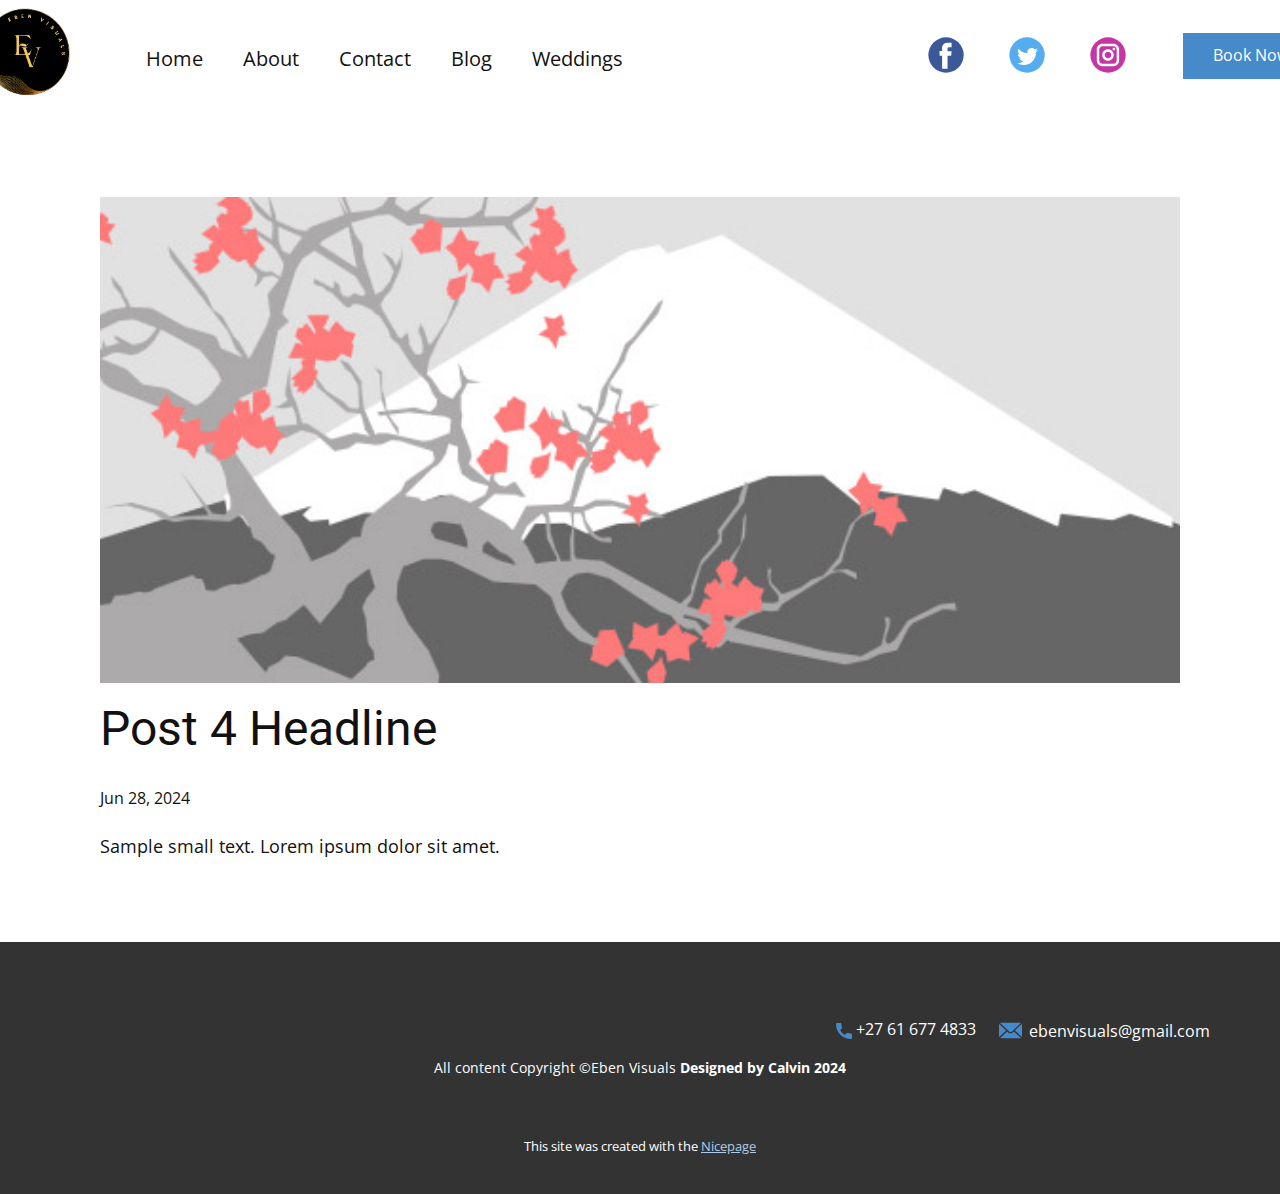
<file: blog/post-3.html>
<!DOCTYPE html>
<html style="font-size: 16px;" lang="en"><head>
    <meta name="viewport" content="width=device-width, initial-scale=1.0">
    <meta charset="utf-8">
    <meta name="keywords" content="Post 1 Headline">
    <meta name="description" content="">
    <title>Post 4 Headline</title>
    <link rel="stylesheet" href="../nicepage.css" media="screen">
<link rel="stylesheet" href="../Post-Template.css" media="screen">
    <script class="u-script" type="text/javascript" src="../jquery.js" defer=""></script>
    <script class="u-script" type="text/javascript" src="../nicepage.js" defer=""></script>
    <meta name="generator" content="Nicepage 6.12.10, nicepage.com">
    <link id="u-theme-google-font" rel="stylesheet" href="https://fonts.googleapis.com/css?family=Roboto:100,100i,300,300i,400,400i,500,500i,700,700i,900,900i|Open+Sans:300,300i,400,400i,500,500i,600,600i,700,700i,800,800i">
    
    
    
    <script type="application/ld+json">{
		"@context": "http://schema.org",
		"@type": "Organization",
		"name": "",
		"logo": "images/file11.png",
		"sameAs": [
				"https://facebook.com/name",
				"https://twitter.com/name",
				"@eben_visuals_photography"
		]
}</script>
    <meta name="theme-color" content="#478ac9">
    <meta name="twitter:site" content="@">
    <meta name="twitter:card" content="summary_large_image">
    <meta name="twitter:title" content="Post Template">
    <meta name="twitter:description" content="">
  <meta data-intl-tel-input-cdn-path="intlTelInput/"></head>
  <body data-path-to-root="./" data-include-products="false" class="u-body u-xl-mode" data-lang="en"><header class="u-align-center-sm u-align-center-xs u-clearfix u-header u-header" id="sec-dc43"><a href="#" class="u-image u-logo u-image-1" data-image-width="297" data-image-height="300">
        <img src="../images/file11.png" class="u-logo-image u-logo-image-1">
      </a><div class="u-social-icons u-spacing-45 u-social-icons-1">
        <a class="u-social-url" title="facebook" target="_blank" href="https://facebook.com/name"><span class="u-icon u-social-facebook u-social-icon u-icon-1"><svg class="u-svg-link" preserveAspectRatio="xMidYMin slice" viewBox="0 0 112 112" style=""><use xlink:href="#svg-aed8"></use></svg><svg class="u-svg-content" viewBox="0 0 112 112" x="0" y="0" id="svg-aed8"><circle fill="currentColor" cx="56.1" cy="56.1" r="55"></circle><path fill="#FFFFFF" d="M73.5,31.6h-9.1c-1.4,0-3.6,0.8-3.6,3.9v8.5h12.6L72,58.3H60.8v40.8H43.9V58.3h-8V43.9h8v-9.2
      c0-6.7,3.1-17,17-17h12.5v13.9H73.5z"></path></svg></span>
        </a>
        <a class="u-social-url" title="twitter" target="_blank" href="https://twitter.com/name"><span class="u-icon u-social-icon u-social-twitter u-icon-2"><svg class="u-svg-link" preserveAspectRatio="xMidYMin slice" viewBox="0 0 112 112" style=""><use xlink:href="#svg-3209"></use></svg><svg class="u-svg-content" viewBox="0 0 112 112" x="0" y="0" id="svg-3209"><circle fill="currentColor" class="st0" cx="56.1" cy="56.1" r="55"></circle><path fill="#FFFFFF" d="M83.8,47.3c0,0.6,0,1.2,0,1.7c0,17.7-13.5,38.2-38.2,38.2C38,87.2,31,85,25,81.2c1,0.1,2.1,0.2,3.2,0.2
      c6.3,0,12.1-2.1,16.7-5.7c-5.9-0.1-10.8-4-12.5-9.3c0.8,0.2,1.7,0.2,2.5,0.2c1.2,0,2.4-0.2,3.5-0.5c-6.1-1.2-10.8-6.7-10.8-13.1
      c0-0.1,0-0.1,0-0.2c1.8,1,3.9,1.6,6.1,1.7c-3.6-2.4-6-6.5-6-11.2c0-2.5,0.7-4.8,1.8-6.7c6.6,8.1,16.5,13.5,27.6,14
      c-0.2-1-0.3-2-0.3-3.1c0-7.4,6-13.4,13.4-13.4c3.9,0,7.3,1.6,9.8,4.2c3.1-0.6,5.9-1.7,8.5-3.3c-1,3.1-3.1,5.8-5.9,7.4
      c2.7-0.3,5.3-1,7.7-2.1C88.7,43,86.4,45.4,83.8,47.3z"></path></svg></span>
        </a>
        <a class="u-social-url" title="instagram" target="_blank" href="../@eben_visuals_photography"><span class="u-icon u-social-icon u-social-instagram u-icon-3"><svg class="u-svg-link" preserveAspectRatio="xMidYMin slice" viewBox="0 0 112 112" style=""><use xlink:href="#svg-b5f4"></use></svg><svg class="u-svg-content" viewBox="0 0 112 112" x="0" y="0" id="svg-b5f4"><circle fill="currentColor" cx="56.1" cy="56.1" r="55"></circle><path fill="#FFFFFF" d="M55.9,38.2c-9.9,0-17.9,8-17.9,17.9C38,66,46,74,55.9,74c9.9,0,17.9-8,17.9-17.9C73.8,46.2,65.8,38.2,55.9,38.2
      z M55.9,66.4c-5.7,0-10.3-4.6-10.3-10.3c-0.1-5.7,4.6-10.3,10.3-10.3c5.7,0,10.3,4.6,10.3,10.3C66.2,61.8,61.6,66.4,55.9,66.4z"></path><path fill="#FFFFFF" d="M74.3,33.5c-2.3,0-4.2,1.9-4.2,4.2s1.9,4.2,4.2,4.2s4.2-1.9,4.2-4.2S76.6,33.5,74.3,33.5z"></path><path fill="#FFFFFF" d="M73.1,21.3H38.6c-9.7,0-17.5,7.9-17.5,17.5v34.5c0,9.7,7.9,17.6,17.5,17.6h34.5c9.7,0,17.5-7.9,17.5-17.5V38.8
      C90.6,29.1,82.7,21.3,73.1,21.3z M83,73.3c0,5.5-4.5,9.9-9.9,9.9H38.6c-5.5,0-9.9-4.5-9.9-9.9V38.8c0-5.5,4.5-9.9,9.9-9.9h34.5
      c5.5,0,9.9,4.5,9.9,9.9V73.3z"></path></svg></span>
        </a>
      </div><nav class="u-align-left u-menu u-menu-one-level u-offcanvas u-menu-1">
        <div class="menu-collapse" style="font-size: 1.25rem;">
          <a class="u-button-style u-nav-link" href="#">
            <svg class="u-svg-link" preserveAspectRatio="xMidYMin slice" viewBox="0 0 302 302" style=""><use xmlns:xlink="http://www.w3.org/1999/xlink" xlink:href="#svg-8a8f"></use></svg>
            <svg xmlns="http://www.w3.org/2000/svg" xmlns:xlink="http://www.w3.org/1999/xlink" version="1.1" id="svg-8a8f" x="0px" y="0px" viewBox="0 0 302 302" style="enable-background:new 0 0 302 302;" xml:space="preserve" class="u-svg-content"><g><rect y="36" width="302" height="30"></rect><rect y="236" width="302" height="30"></rect><rect y="136" width="302" height="30"></rect>
</g><g></g><g></g><g></g><g></g><g></g><g></g><g></g><g></g><g></g><g></g><g></g><g></g><g></g><g></g><g></g></svg>
          </a>
        </div>
        <div class="u-custom-menu u-nav-container">
          <ul class="u-nav u-unstyled u-nav-1"><li class="u-nav-item"><a class="u-button-style u-nav-link u-text-active-palette-1-base u-text-hover-palette-2-base" href="../Home.html" style="padding: 5px 20px;">Home</a>
</li><li class="u-nav-item"><a class="u-button-style u-nav-link u-text-active-palette-1-base u-text-hover-palette-2-base" href="../About.html" style="padding: 5px 20px;">About</a>
</li><li class="u-nav-item"><a class="u-button-style u-nav-link u-text-active-palette-1-base u-text-hover-palette-2-base" href="../Contact.html" style="padding: 5px 20px;">Contact</a>
</li><li class="u-nav-item"><a class="u-button-style u-nav-link u-text-active-palette-1-base u-text-hover-palette-2-base" href="../Blog.html" style="padding: 5px 20px;">Blog</a>
</li><li class="u-nav-item"><a class="u-button-style u-nav-link u-text-active-palette-1-base u-text-hover-palette-2-base" href="../Weddings.html" style="padding: 5px 20px;">Weddings</a>
</li></ul>
        </div>
        <div class="u-custom-menu u-nav-container-collapse">
          <div class="u-align-center u-black u-container-style u-inner-container-layout u-opacity u-opacity-95 u-sidenav">
            <div class="u-inner-container-layout u-sidenav-overflow">
              <div class="u-menu-close"></div>
              <ul class="u-align-center u-nav u-popupmenu-items u-unstyled u-nav-2"><li class="u-nav-item"><a class="u-button-style u-nav-link" href="../Home.html">Home</a>
</li><li class="u-nav-item"><a class="u-button-style u-nav-link" href="../About.html">About</a>
</li><li class="u-nav-item"><a class="u-button-style u-nav-link" href="../Contact.html">Contact</a>
</li><li class="u-nav-item"><a class="u-button-style u-nav-link" href="../Blog.html">Blog</a>
</li><li class="u-nav-item"><a class="u-button-style u-nav-link" href="../Weddings.html">Weddings</a>
</li></ul>
            </div>
          </div>
          <div class="u-black u-menu-overlay u-opacity u-opacity-70"></div>
        </div>
      </nav><a href="#" class="u-border-none u-btn u-button-style u-hover-palette-5-base u-btn-1">Book Now</a></header>
    <section class="u-align-center u-clearfix u-section-1" id="sec-f687">
      <div class="u-clearfix u-sheet u-valign-middle-md u-valign-middle-sm u-valign-middle-xs u-sheet-1"><!--post_details--><!--post_details_options_json--><!--{"source":""}--><!--/post_details_options_json--><!--blog_post-->
        <div class="u-container-style u-expanded-width u-post-details u-post-details-1">
          <div class="u-container-layout u-valign-middle u-container-layout-1"><!--blog_post_image-->
            <img alt="" class="u-blog-control u-expanded-width u-image u-image-default u-image-1" src="../images/0fd3416c.jpeg"><!--/blog_post_image--><!--blog_post_header-->
            <h2 class="u-blog-control u-text u-text-1">Post 4 Headline</h2><!--/blog_post_header--><!--blog_post_metadata-->
            <div class="u-blog-control u-metadata u-metadata-1"><!--blog_post_metadata_date-->
              <span class="u-meta-date u-meta-icon">Jun 28, 2024</span><!--/blog_post_metadata_date--><!--blog_post_metadata_category-->
              <!--/blog_post_metadata_category--><!--blog_post_metadata_comments-->
              <!--/blog_post_metadata_comments-->
            </div><!--/blog_post_metadata--><!--blog_post_content-->
            <div class="u-align-justify u-blog-control u-post-content u-text u-text-2 fr-view">
  Sample small text. Lorem ipsum dolor sit amet.
  </div><!--/blog_post_content-->
          </div>
        </div><!--/blog_post--><!--/post_details-->
      </div>
    </section>
    
    
    
    <footer class="u-align-center u-clearfix u-footer u-grey-80 u-footer" id="sec-feab"><div class="u-clearfix u-sheet u-sheet-1">
        <a href="../mailto:info@site.com" class="u-active-none u-btn u-btn-rectangle u-button-style u-hover-none u-none u-text-white u-btn-1"><span class="u-icon u-icon-1"><svg class="u-svg-content" viewBox="0 0 24 16" x="0px" y="0px" style="width: 1em; height: 1em;"><path fill="currentColor" d="M23.8,1.1l-7.3,6.8l7.3,6.8c0.1-0.2,0.2-0.6,0.2-0.9V2C24,1.7,23.9,1.4,23.8,1.1z M21.8,0H2.2
	c-0.4,0-0.7,0.1-1,0.2L10.6,9c0.8,0.8,2.2,0.8,3,0l9.2-8.7C22.6,0.1,22.2,0,21.8,0z M0.2,1.1C0.1,1.4,0,1.7,0,2V14
	c0,0.3,0.1,0.6,0.2,0.9l7.3-6.8L0.2,1.1z M15.5,9l-1.1,1c-1.3,1.2-3.6,1.2-4.9,0l-1-1l-7.3,6.8c0.2,0.1,0.6,0.2,1,0.2H22
	c0.4,0,0.6-0.1,1-0.2L15.5,9z"></path></svg></span>&nbsp;ebenvisuals@gmail.com
        </a>
        <a href="#" class="u-active-none u-btn u-btn-rectangle u-button-style u-hover-none u-none u-btn-2"><span class="u-icon u-text-palette-1-base"><svg class="u-svg-content" viewBox="0 0 405.333 405.333" x="0px" y="0px" style="width: 1em; height: 1em;"><path d="M373.333,266.88c-25.003,0-49.493-3.904-72.704-11.563c-11.328-3.904-24.192-0.896-31.637,6.699l-46.016,34.752    c-52.8-28.181-86.592-61.952-114.389-114.368l33.813-44.928c8.512-8.512,11.563-20.971,7.915-32.64    C142.592,81.472,138.667,56.96,138.667,32c0-17.643-14.357-32-32-32H32C14.357,0,0,14.357,0,32    c0,205.845,167.488,373.333,373.333,373.333c17.643,0,32-14.357,32-32V298.88C405.333,281.237,390.976,266.88,373.333,266.88z"></path></svg></span>&nbsp;+27 61 677 4833
        </a>
        <p class="u-small-text u-text u-text-variant u-text-1">All content Copyright ©Eben Visuals <span style="font-weight: 700;">Designed by Calvin 2024 </span>
        </p>
      </div></footer>
    <section class="u-backlink u-clearfix u-grey-80">
      <p class="u-text">
        <span>This site was created with the </span>
        <a class="u-link" href="https://nicepage.com/" target="_blank" rel="nofollow">
          <span>Nicepage</span>
        </a>
      </p>
    </section>
  
</body></html>
</file>
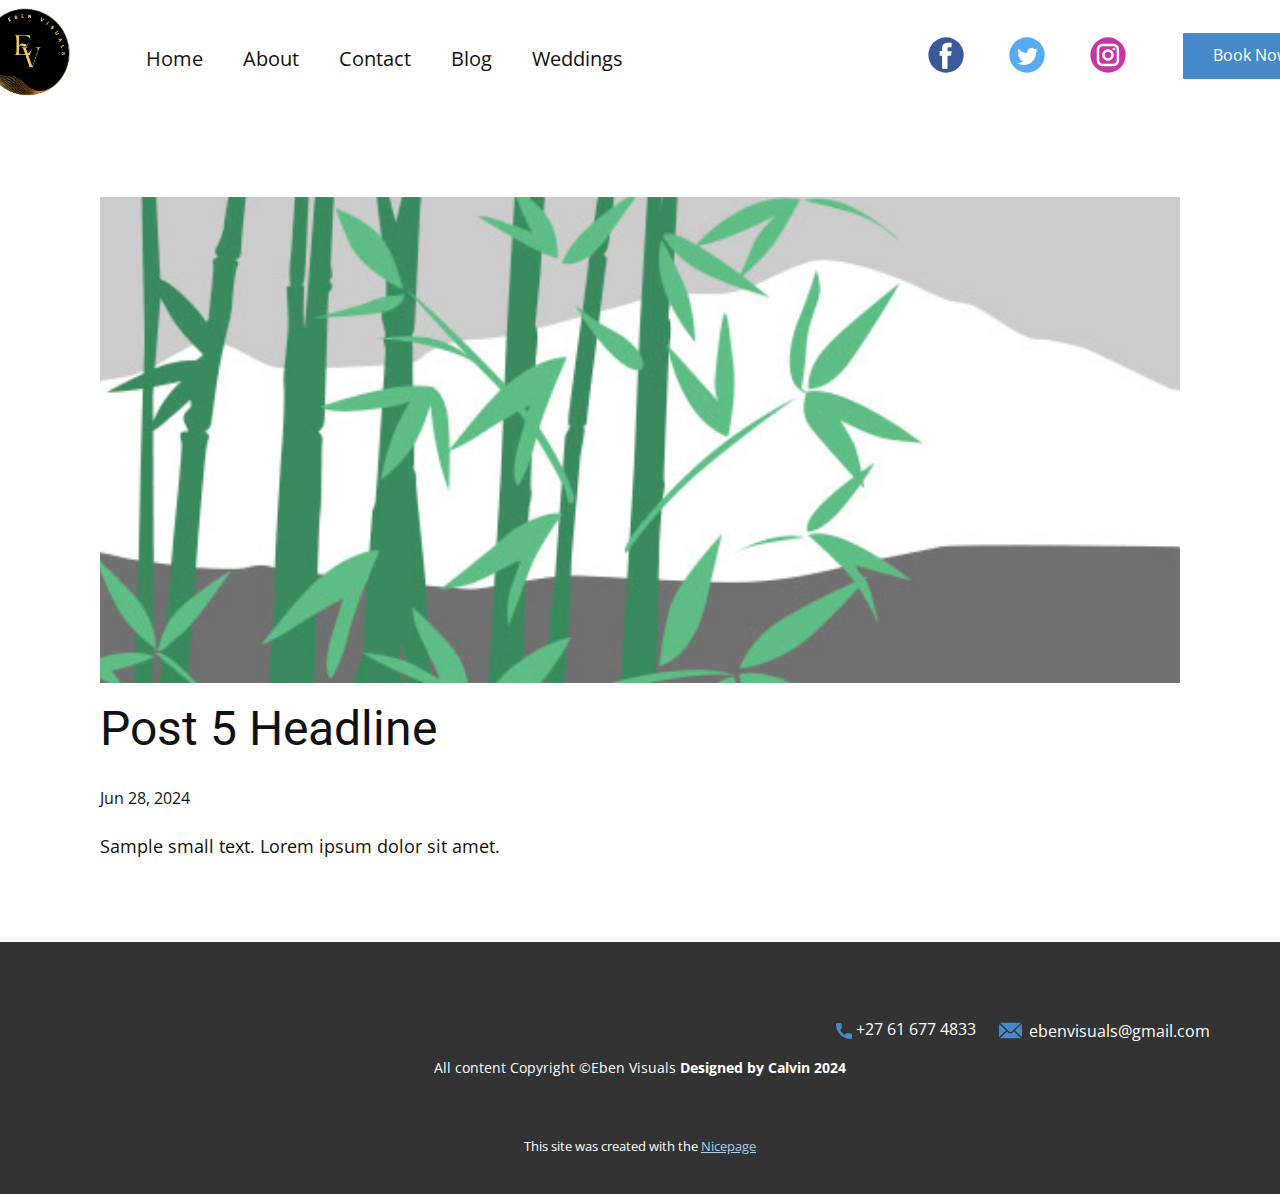
<file: blog/post-4.html>
<!DOCTYPE html>
<html style="font-size: 16px;" lang="en"><head>
    <meta name="viewport" content="width=device-width, initial-scale=1.0">
    <meta charset="utf-8">
    <meta name="keywords" content="Post 1 Headline">
    <meta name="description" content="">
    <title>Post 5 Headline</title>
    <link rel="stylesheet" href="../nicepage.css" media="screen">
<link rel="stylesheet" href="../Post-Template.css" media="screen">
    <script class="u-script" type="text/javascript" src="../jquery.js" defer=""></script>
    <script class="u-script" type="text/javascript" src="../nicepage.js" defer=""></script>
    <meta name="generator" content="Nicepage 6.12.10, nicepage.com">
    <link id="u-theme-google-font" rel="stylesheet" href="https://fonts.googleapis.com/css?family=Roboto:100,100i,300,300i,400,400i,500,500i,700,700i,900,900i|Open+Sans:300,300i,400,400i,500,500i,600,600i,700,700i,800,800i">
    
    
    
    <script type="application/ld+json">{
		"@context": "http://schema.org",
		"@type": "Organization",
		"name": "",
		"logo": "images/file11.png",
		"sameAs": [
				"https://facebook.com/name",
				"https://twitter.com/name",
				"@eben_visuals_photography"
		]
}</script>
    <meta name="theme-color" content="#478ac9">
    <meta name="twitter:site" content="@">
    <meta name="twitter:card" content="summary_large_image">
    <meta name="twitter:title" content="Post Template">
    <meta name="twitter:description" content="">
  <meta data-intl-tel-input-cdn-path="intlTelInput/"></head>
  <body data-path-to-root="./" data-include-products="false" class="u-body u-xl-mode" data-lang="en"><header class="u-align-center-sm u-align-center-xs u-clearfix u-header u-header" id="sec-dc43"><a href="#" class="u-image u-logo u-image-1" data-image-width="297" data-image-height="300">
        <img src="../images/file11.png" class="u-logo-image u-logo-image-1">
      </a><div class="u-social-icons u-spacing-45 u-social-icons-1">
        <a class="u-social-url" title="facebook" target="_blank" href="https://facebook.com/name"><span class="u-icon u-social-facebook u-social-icon u-icon-1"><svg class="u-svg-link" preserveAspectRatio="xMidYMin slice" viewBox="0 0 112 112" style=""><use xlink:href="#svg-aed8"></use></svg><svg class="u-svg-content" viewBox="0 0 112 112" x="0" y="0" id="svg-aed8"><circle fill="currentColor" cx="56.1" cy="56.1" r="55"></circle><path fill="#FFFFFF" d="M73.5,31.6h-9.1c-1.4,0-3.6,0.8-3.6,3.9v8.5h12.6L72,58.3H60.8v40.8H43.9V58.3h-8V43.9h8v-9.2
      c0-6.7,3.1-17,17-17h12.5v13.9H73.5z"></path></svg></span>
        </a>
        <a class="u-social-url" title="twitter" target="_blank" href="https://twitter.com/name"><span class="u-icon u-social-icon u-social-twitter u-icon-2"><svg class="u-svg-link" preserveAspectRatio="xMidYMin slice" viewBox="0 0 112 112" style=""><use xlink:href="#svg-3209"></use></svg><svg class="u-svg-content" viewBox="0 0 112 112" x="0" y="0" id="svg-3209"><circle fill="currentColor" class="st0" cx="56.1" cy="56.1" r="55"></circle><path fill="#FFFFFF" d="M83.8,47.3c0,0.6,0,1.2,0,1.7c0,17.7-13.5,38.2-38.2,38.2C38,87.2,31,85,25,81.2c1,0.1,2.1,0.2,3.2,0.2
      c6.3,0,12.1-2.1,16.7-5.7c-5.9-0.1-10.8-4-12.5-9.3c0.8,0.2,1.7,0.2,2.5,0.2c1.2,0,2.4-0.2,3.5-0.5c-6.1-1.2-10.8-6.7-10.8-13.1
      c0-0.1,0-0.1,0-0.2c1.8,1,3.9,1.6,6.1,1.7c-3.6-2.4-6-6.5-6-11.2c0-2.5,0.7-4.8,1.8-6.7c6.6,8.1,16.5,13.5,27.6,14
      c-0.2-1-0.3-2-0.3-3.1c0-7.4,6-13.4,13.4-13.4c3.9,0,7.3,1.6,9.8,4.2c3.1-0.6,5.9-1.7,8.5-3.3c-1,3.1-3.1,5.8-5.9,7.4
      c2.7-0.3,5.3-1,7.7-2.1C88.7,43,86.4,45.4,83.8,47.3z"></path></svg></span>
        </a>
        <a class="u-social-url" title="instagram" target="_blank" href="../@eben_visuals_photography"><span class="u-icon u-social-icon u-social-instagram u-icon-3"><svg class="u-svg-link" preserveAspectRatio="xMidYMin slice" viewBox="0 0 112 112" style=""><use xlink:href="#svg-b5f4"></use></svg><svg class="u-svg-content" viewBox="0 0 112 112" x="0" y="0" id="svg-b5f4"><circle fill="currentColor" cx="56.1" cy="56.1" r="55"></circle><path fill="#FFFFFF" d="M55.9,38.2c-9.9,0-17.9,8-17.9,17.9C38,66,46,74,55.9,74c9.9,0,17.9-8,17.9-17.9C73.8,46.2,65.8,38.2,55.9,38.2
      z M55.9,66.4c-5.7,0-10.3-4.6-10.3-10.3c-0.1-5.7,4.6-10.3,10.3-10.3c5.7,0,10.3,4.6,10.3,10.3C66.2,61.8,61.6,66.4,55.9,66.4z"></path><path fill="#FFFFFF" d="M74.3,33.5c-2.3,0-4.2,1.9-4.2,4.2s1.9,4.2,4.2,4.2s4.2-1.9,4.2-4.2S76.6,33.5,74.3,33.5z"></path><path fill="#FFFFFF" d="M73.1,21.3H38.6c-9.7,0-17.5,7.9-17.5,17.5v34.5c0,9.7,7.9,17.6,17.5,17.6h34.5c9.7,0,17.5-7.9,17.5-17.5V38.8
      C90.6,29.1,82.7,21.3,73.1,21.3z M83,73.3c0,5.5-4.5,9.9-9.9,9.9H38.6c-5.5,0-9.9-4.5-9.9-9.9V38.8c0-5.5,4.5-9.9,9.9-9.9h34.5
      c5.5,0,9.9,4.5,9.9,9.9V73.3z"></path></svg></span>
        </a>
      </div><nav class="u-align-left u-menu u-menu-one-level u-offcanvas u-menu-1">
        <div class="menu-collapse" style="font-size: 1.25rem;">
          <a class="u-button-style u-nav-link" href="#">
            <svg class="u-svg-link" preserveAspectRatio="xMidYMin slice" viewBox="0 0 302 302" style=""><use xmlns:xlink="http://www.w3.org/1999/xlink" xlink:href="#svg-8a8f"></use></svg>
            <svg xmlns="http://www.w3.org/2000/svg" xmlns:xlink="http://www.w3.org/1999/xlink" version="1.1" id="svg-8a8f" x="0px" y="0px" viewBox="0 0 302 302" style="enable-background:new 0 0 302 302;" xml:space="preserve" class="u-svg-content"><g><rect y="36" width="302" height="30"></rect><rect y="236" width="302" height="30"></rect><rect y="136" width="302" height="30"></rect>
</g><g></g><g></g><g></g><g></g><g></g><g></g><g></g><g></g><g></g><g></g><g></g><g></g><g></g><g></g><g></g></svg>
          </a>
        </div>
        <div class="u-custom-menu u-nav-container">
          <ul class="u-nav u-unstyled u-nav-1"><li class="u-nav-item"><a class="u-button-style u-nav-link u-text-active-palette-1-base u-text-hover-palette-2-base" href="../Home.html" style="padding: 5px 20px;">Home</a>
</li><li class="u-nav-item"><a class="u-button-style u-nav-link u-text-active-palette-1-base u-text-hover-palette-2-base" href="../About.html" style="padding: 5px 20px;">About</a>
</li><li class="u-nav-item"><a class="u-button-style u-nav-link u-text-active-palette-1-base u-text-hover-palette-2-base" href="../Contact.html" style="padding: 5px 20px;">Contact</a>
</li><li class="u-nav-item"><a class="u-button-style u-nav-link u-text-active-palette-1-base u-text-hover-palette-2-base" href="../Blog.html" style="padding: 5px 20px;">Blog</a>
</li><li class="u-nav-item"><a class="u-button-style u-nav-link u-text-active-palette-1-base u-text-hover-palette-2-base" href="../Weddings.html" style="padding: 5px 20px;">Weddings</a>
</li></ul>
        </div>
        <div class="u-custom-menu u-nav-container-collapse">
          <div class="u-align-center u-black u-container-style u-inner-container-layout u-opacity u-opacity-95 u-sidenav">
            <div class="u-inner-container-layout u-sidenav-overflow">
              <div class="u-menu-close"></div>
              <ul class="u-align-center u-nav u-popupmenu-items u-unstyled u-nav-2"><li class="u-nav-item"><a class="u-button-style u-nav-link" href="../Home.html">Home</a>
</li><li class="u-nav-item"><a class="u-button-style u-nav-link" href="../About.html">About</a>
</li><li class="u-nav-item"><a class="u-button-style u-nav-link" href="../Contact.html">Contact</a>
</li><li class="u-nav-item"><a class="u-button-style u-nav-link" href="../Blog.html">Blog</a>
</li><li class="u-nav-item"><a class="u-button-style u-nav-link" href="../Weddings.html">Weddings</a>
</li></ul>
            </div>
          </div>
          <div class="u-black u-menu-overlay u-opacity u-opacity-70"></div>
        </div>
      </nav><a href="#" class="u-border-none u-btn u-button-style u-hover-palette-5-base u-btn-1">Book Now</a></header>
    <section class="u-align-center u-clearfix u-section-1" id="sec-f687">
      <div class="u-clearfix u-sheet u-valign-middle-md u-valign-middle-sm u-valign-middle-xs u-sheet-1"><!--post_details--><!--post_details_options_json--><!--{"source":""}--><!--/post_details_options_json--><!--blog_post-->
        <div class="u-container-style u-expanded-width u-post-details u-post-details-1">
          <div class="u-container-layout u-valign-middle u-container-layout-1"><!--blog_post_image-->
            <img alt="" class="u-blog-control u-expanded-width u-image u-image-default u-image-1" src="../images/68f64b9d.jpeg"><!--/blog_post_image--><!--blog_post_header-->
            <h2 class="u-blog-control u-text u-text-1">Post 5 Headline</h2><!--/blog_post_header--><!--blog_post_metadata-->
            <div class="u-blog-control u-metadata u-metadata-1"><!--blog_post_metadata_date-->
              <span class="u-meta-date u-meta-icon">Jun 28, 2024</span><!--/blog_post_metadata_date--><!--blog_post_metadata_category-->
              <!--/blog_post_metadata_category--><!--blog_post_metadata_comments-->
              <!--/blog_post_metadata_comments-->
            </div><!--/blog_post_metadata--><!--blog_post_content-->
            <div class="u-align-justify u-blog-control u-post-content u-text u-text-2 fr-view">
  Sample small text. Lorem ipsum dolor sit amet.
  </div><!--/blog_post_content-->
          </div>
        </div><!--/blog_post--><!--/post_details-->
      </div>
    </section>
    
    
    
    <footer class="u-align-center u-clearfix u-footer u-grey-80 u-footer" id="sec-feab"><div class="u-clearfix u-sheet u-sheet-1">
        <a href="../mailto:info@site.com" class="u-active-none u-btn u-btn-rectangle u-button-style u-hover-none u-none u-text-white u-btn-1"><span class="u-icon u-icon-1"><svg class="u-svg-content" viewBox="0 0 24 16" x="0px" y="0px" style="width: 1em; height: 1em;"><path fill="currentColor" d="M23.8,1.1l-7.3,6.8l7.3,6.8c0.1-0.2,0.2-0.6,0.2-0.9V2C24,1.7,23.9,1.4,23.8,1.1z M21.8,0H2.2
	c-0.4,0-0.7,0.1-1,0.2L10.6,9c0.8,0.8,2.2,0.8,3,0l9.2-8.7C22.6,0.1,22.2,0,21.8,0z M0.2,1.1C0.1,1.4,0,1.7,0,2V14
	c0,0.3,0.1,0.6,0.2,0.9l7.3-6.8L0.2,1.1z M15.5,9l-1.1,1c-1.3,1.2-3.6,1.2-4.9,0l-1-1l-7.3,6.8c0.2,0.1,0.6,0.2,1,0.2H22
	c0.4,0,0.6-0.1,1-0.2L15.5,9z"></path></svg></span>&nbsp;ebenvisuals@gmail.com
        </a>
        <a href="#" class="u-active-none u-btn u-btn-rectangle u-button-style u-hover-none u-none u-btn-2"><span class="u-icon u-text-palette-1-base"><svg class="u-svg-content" viewBox="0 0 405.333 405.333" x="0px" y="0px" style="width: 1em; height: 1em;"><path d="M373.333,266.88c-25.003,0-49.493-3.904-72.704-11.563c-11.328-3.904-24.192-0.896-31.637,6.699l-46.016,34.752    c-52.8-28.181-86.592-61.952-114.389-114.368l33.813-44.928c8.512-8.512,11.563-20.971,7.915-32.64    C142.592,81.472,138.667,56.96,138.667,32c0-17.643-14.357-32-32-32H32C14.357,0,0,14.357,0,32    c0,205.845,167.488,373.333,373.333,373.333c17.643,0,32-14.357,32-32V298.88C405.333,281.237,390.976,266.88,373.333,266.88z"></path></svg></span>&nbsp;+27 61 677 4833
        </a>
        <p class="u-small-text u-text u-text-variant u-text-1">All content Copyright ©Eben Visuals <span style="font-weight: 700;">Designed by Calvin 2024 </span>
        </p>
      </div></footer>
    <section class="u-backlink u-clearfix u-grey-80">
      <p class="u-text">
        <span>This site was created with the </span>
        <a class="u-link" href="https://nicepage.com/" target="_blank" rel="nofollow">
          <span>Nicepage</span>
        </a>
      </p>
    </section>
  
</body></html>
</file>
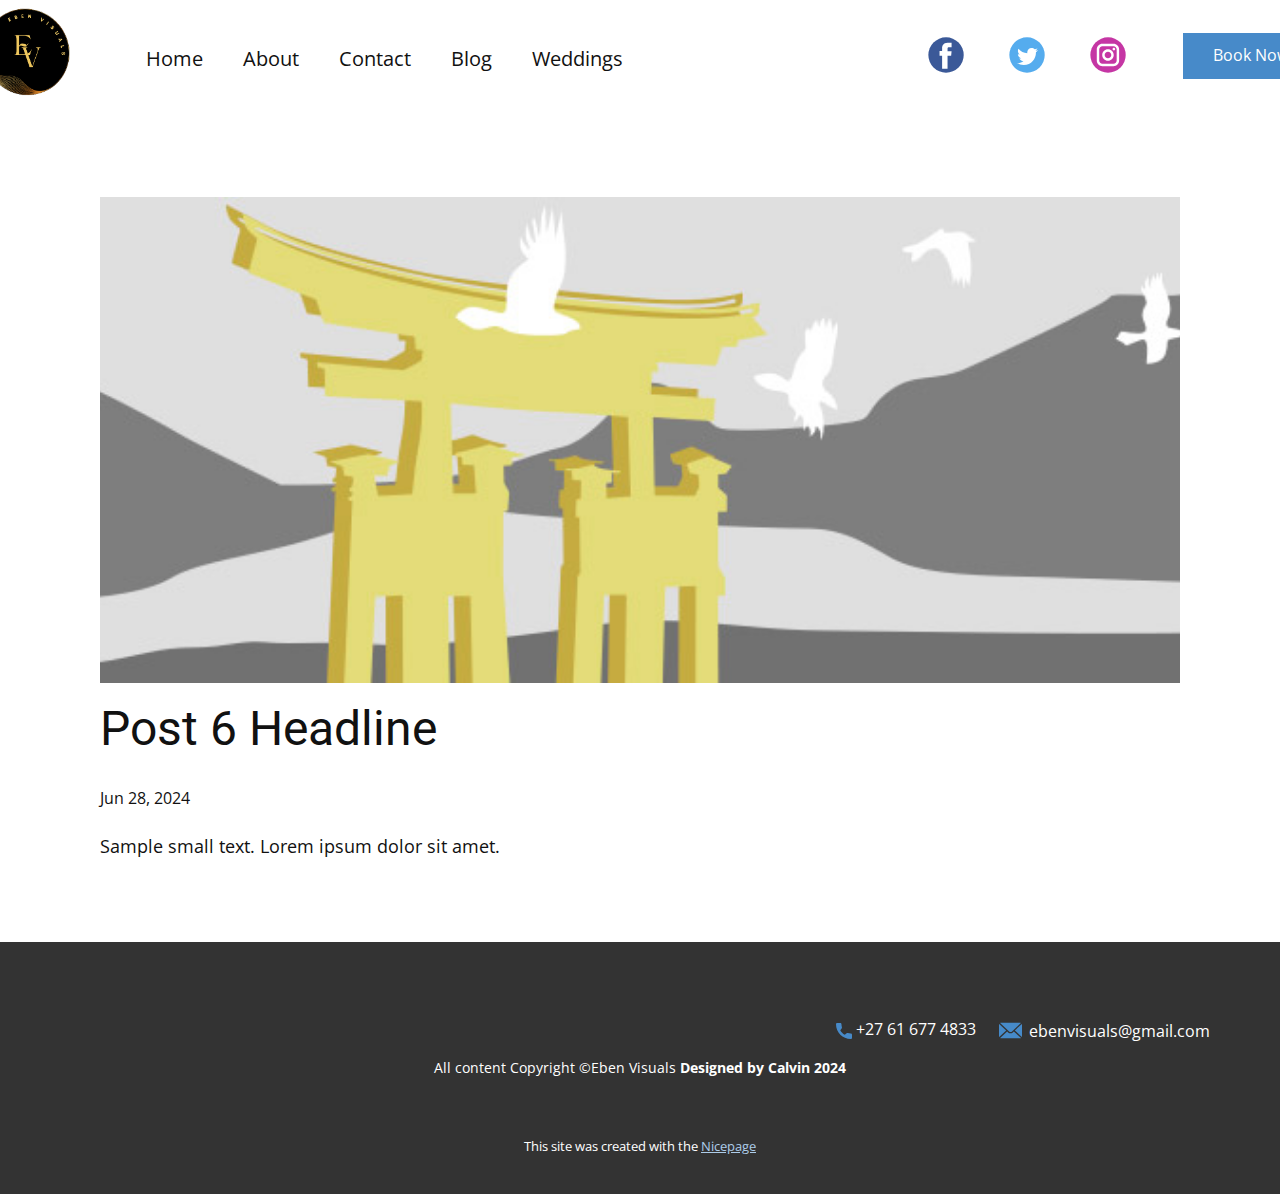
<file: blog/post-5.html>
<!DOCTYPE html>
<html style="font-size: 16px;" lang="en"><head>
    <meta name="viewport" content="width=device-width, initial-scale=1.0">
    <meta charset="utf-8">
    <meta name="keywords" content="Post 1 Headline">
    <meta name="description" content="">
    <title>Post 6 Headline</title>
    <link rel="stylesheet" href="../nicepage.css" media="screen">
<link rel="stylesheet" href="../Post-Template.css" media="screen">
    <script class="u-script" type="text/javascript" src="../jquery.js" defer=""></script>
    <script class="u-script" type="text/javascript" src="../nicepage.js" defer=""></script>
    <meta name="generator" content="Nicepage 6.12.10, nicepage.com">
    <link id="u-theme-google-font" rel="stylesheet" href="https://fonts.googleapis.com/css?family=Roboto:100,100i,300,300i,400,400i,500,500i,700,700i,900,900i|Open+Sans:300,300i,400,400i,500,500i,600,600i,700,700i,800,800i">
    
    
    
    <script type="application/ld+json">{
		"@context": "http://schema.org",
		"@type": "Organization",
		"name": "",
		"logo": "images/file11.png",
		"sameAs": [
				"https://facebook.com/name",
				"https://twitter.com/name",
				"@eben_visuals_photography"
		]
}</script>
    <meta name="theme-color" content="#478ac9">
    <meta name="twitter:site" content="@">
    <meta name="twitter:card" content="summary_large_image">
    <meta name="twitter:title" content="Post Template">
    <meta name="twitter:description" content="">
  <meta data-intl-tel-input-cdn-path="intlTelInput/"></head>
  <body data-path-to-root="./" data-include-products="false" class="u-body u-xl-mode" data-lang="en"><header class="u-align-center-sm u-align-center-xs u-clearfix u-header u-header" id="sec-dc43"><a href="#" class="u-image u-logo u-image-1" data-image-width="297" data-image-height="300">
        <img src="../images/file11.png" class="u-logo-image u-logo-image-1">
      </a><div class="u-social-icons u-spacing-45 u-social-icons-1">
        <a class="u-social-url" title="facebook" target="_blank" href="https://facebook.com/name"><span class="u-icon u-social-facebook u-social-icon u-icon-1"><svg class="u-svg-link" preserveAspectRatio="xMidYMin slice" viewBox="0 0 112 112" style=""><use xlink:href="#svg-aed8"></use></svg><svg class="u-svg-content" viewBox="0 0 112 112" x="0" y="0" id="svg-aed8"><circle fill="currentColor" cx="56.1" cy="56.1" r="55"></circle><path fill="#FFFFFF" d="M73.5,31.6h-9.1c-1.4,0-3.6,0.8-3.6,3.9v8.5h12.6L72,58.3H60.8v40.8H43.9V58.3h-8V43.9h8v-9.2
      c0-6.7,3.1-17,17-17h12.5v13.9H73.5z"></path></svg></span>
        </a>
        <a class="u-social-url" title="twitter" target="_blank" href="https://twitter.com/name"><span class="u-icon u-social-icon u-social-twitter u-icon-2"><svg class="u-svg-link" preserveAspectRatio="xMidYMin slice" viewBox="0 0 112 112" style=""><use xlink:href="#svg-3209"></use></svg><svg class="u-svg-content" viewBox="0 0 112 112" x="0" y="0" id="svg-3209"><circle fill="currentColor" class="st0" cx="56.1" cy="56.1" r="55"></circle><path fill="#FFFFFF" d="M83.8,47.3c0,0.6,0,1.2,0,1.7c0,17.7-13.5,38.2-38.2,38.2C38,87.2,31,85,25,81.2c1,0.1,2.1,0.2,3.2,0.2
      c6.3,0,12.1-2.1,16.7-5.7c-5.9-0.1-10.8-4-12.5-9.3c0.8,0.2,1.7,0.2,2.5,0.2c1.2,0,2.4-0.2,3.5-0.5c-6.1-1.2-10.8-6.7-10.8-13.1
      c0-0.1,0-0.1,0-0.2c1.8,1,3.9,1.6,6.1,1.7c-3.6-2.4-6-6.5-6-11.2c0-2.5,0.7-4.8,1.8-6.7c6.6,8.1,16.5,13.5,27.6,14
      c-0.2-1-0.3-2-0.3-3.1c0-7.4,6-13.4,13.4-13.4c3.9,0,7.3,1.6,9.8,4.2c3.1-0.6,5.9-1.7,8.5-3.3c-1,3.1-3.1,5.8-5.9,7.4
      c2.7-0.3,5.3-1,7.7-2.1C88.7,43,86.4,45.4,83.8,47.3z"></path></svg></span>
        </a>
        <a class="u-social-url" title="instagram" target="_blank" href="../@eben_visuals_photography"><span class="u-icon u-social-icon u-social-instagram u-icon-3"><svg class="u-svg-link" preserveAspectRatio="xMidYMin slice" viewBox="0 0 112 112" style=""><use xlink:href="#svg-b5f4"></use></svg><svg class="u-svg-content" viewBox="0 0 112 112" x="0" y="0" id="svg-b5f4"><circle fill="currentColor" cx="56.1" cy="56.1" r="55"></circle><path fill="#FFFFFF" d="M55.9,38.2c-9.9,0-17.9,8-17.9,17.9C38,66,46,74,55.9,74c9.9,0,17.9-8,17.9-17.9C73.8,46.2,65.8,38.2,55.9,38.2
      z M55.9,66.4c-5.7,0-10.3-4.6-10.3-10.3c-0.1-5.7,4.6-10.3,10.3-10.3c5.7,0,10.3,4.6,10.3,10.3C66.2,61.8,61.6,66.4,55.9,66.4z"></path><path fill="#FFFFFF" d="M74.3,33.5c-2.3,0-4.2,1.9-4.2,4.2s1.9,4.2,4.2,4.2s4.2-1.9,4.2-4.2S76.6,33.5,74.3,33.5z"></path><path fill="#FFFFFF" d="M73.1,21.3H38.6c-9.7,0-17.5,7.9-17.5,17.5v34.5c0,9.7,7.9,17.6,17.5,17.6h34.5c9.7,0,17.5-7.9,17.5-17.5V38.8
      C90.6,29.1,82.7,21.3,73.1,21.3z M83,73.3c0,5.5-4.5,9.9-9.9,9.9H38.6c-5.5,0-9.9-4.5-9.9-9.9V38.8c0-5.5,4.5-9.9,9.9-9.9h34.5
      c5.5,0,9.9,4.5,9.9,9.9V73.3z"></path></svg></span>
        </a>
      </div><nav class="u-align-left u-menu u-menu-one-level u-offcanvas u-menu-1">
        <div class="menu-collapse" style="font-size: 1.25rem;">
          <a class="u-button-style u-nav-link" href="#">
            <svg class="u-svg-link" preserveAspectRatio="xMidYMin slice" viewBox="0 0 302 302" style=""><use xmlns:xlink="http://www.w3.org/1999/xlink" xlink:href="#svg-8a8f"></use></svg>
            <svg xmlns="http://www.w3.org/2000/svg" xmlns:xlink="http://www.w3.org/1999/xlink" version="1.1" id="svg-8a8f" x="0px" y="0px" viewBox="0 0 302 302" style="enable-background:new 0 0 302 302;" xml:space="preserve" class="u-svg-content"><g><rect y="36" width="302" height="30"></rect><rect y="236" width="302" height="30"></rect><rect y="136" width="302" height="30"></rect>
</g><g></g><g></g><g></g><g></g><g></g><g></g><g></g><g></g><g></g><g></g><g></g><g></g><g></g><g></g><g></g></svg>
          </a>
        </div>
        <div class="u-custom-menu u-nav-container">
          <ul class="u-nav u-unstyled u-nav-1"><li class="u-nav-item"><a class="u-button-style u-nav-link u-text-active-palette-1-base u-text-hover-palette-2-base" href="../Home.html" style="padding: 5px 20px;">Home</a>
</li><li class="u-nav-item"><a class="u-button-style u-nav-link u-text-active-palette-1-base u-text-hover-palette-2-base" href="../About.html" style="padding: 5px 20px;">About</a>
</li><li class="u-nav-item"><a class="u-button-style u-nav-link u-text-active-palette-1-base u-text-hover-palette-2-base" href="../Contact.html" style="padding: 5px 20px;">Contact</a>
</li><li class="u-nav-item"><a class="u-button-style u-nav-link u-text-active-palette-1-base u-text-hover-palette-2-base" href="../Blog.html" style="padding: 5px 20px;">Blog</a>
</li><li class="u-nav-item"><a class="u-button-style u-nav-link u-text-active-palette-1-base u-text-hover-palette-2-base" href="../Weddings.html" style="padding: 5px 20px;">Weddings</a>
</li></ul>
        </div>
        <div class="u-custom-menu u-nav-container-collapse">
          <div class="u-align-center u-black u-container-style u-inner-container-layout u-opacity u-opacity-95 u-sidenav">
            <div class="u-inner-container-layout u-sidenav-overflow">
              <div class="u-menu-close"></div>
              <ul class="u-align-center u-nav u-popupmenu-items u-unstyled u-nav-2"><li class="u-nav-item"><a class="u-button-style u-nav-link" href="../Home.html">Home</a>
</li><li class="u-nav-item"><a class="u-button-style u-nav-link" href="../About.html">About</a>
</li><li class="u-nav-item"><a class="u-button-style u-nav-link" href="../Contact.html">Contact</a>
</li><li class="u-nav-item"><a class="u-button-style u-nav-link" href="../Blog.html">Blog</a>
</li><li class="u-nav-item"><a class="u-button-style u-nav-link" href="../Weddings.html">Weddings</a>
</li></ul>
            </div>
          </div>
          <div class="u-black u-menu-overlay u-opacity u-opacity-70"></div>
        </div>
      </nav><a href="#" class="u-border-none u-btn u-button-style u-hover-palette-5-base u-btn-1">Book Now</a></header>
    <section class="u-align-center u-clearfix u-section-1" id="sec-f687">
      <div class="u-clearfix u-sheet u-valign-middle-md u-valign-middle-sm u-valign-middle-xs u-sheet-1"><!--post_details--><!--post_details_options_json--><!--{"source":""}--><!--/post_details_options_json--><!--blog_post-->
        <div class="u-container-style u-expanded-width u-post-details u-post-details-1">
          <div class="u-container-layout u-valign-middle u-container-layout-1"><!--blog_post_image-->
            <img alt="" class="u-blog-control u-expanded-width u-image u-image-default u-image-1" src="../images/8ad73f3c.jpeg"><!--/blog_post_image--><!--blog_post_header-->
            <h2 class="u-blog-control u-text u-text-1">Post 6 Headline</h2><!--/blog_post_header--><!--blog_post_metadata-->
            <div class="u-blog-control u-metadata u-metadata-1"><!--blog_post_metadata_date-->
              <span class="u-meta-date u-meta-icon">Jun 28, 2024</span><!--/blog_post_metadata_date--><!--blog_post_metadata_category-->
              <!--/blog_post_metadata_category--><!--blog_post_metadata_comments-->
              <!--/blog_post_metadata_comments-->
            </div><!--/blog_post_metadata--><!--blog_post_content-->
            <div class="u-align-justify u-blog-control u-post-content u-text u-text-2 fr-view">
  Sample small text. Lorem ipsum dolor sit amet.
  </div><!--/blog_post_content-->
          </div>
        </div><!--/blog_post--><!--/post_details-->
      </div>
    </section>
    
    
    
    <footer class="u-align-center u-clearfix u-footer u-grey-80 u-footer" id="sec-feab"><div class="u-clearfix u-sheet u-sheet-1">
        <a href="../mailto:info@site.com" class="u-active-none u-btn u-btn-rectangle u-button-style u-hover-none u-none u-text-white u-btn-1"><span class="u-icon u-icon-1"><svg class="u-svg-content" viewBox="0 0 24 16" x="0px" y="0px" style="width: 1em; height: 1em;"><path fill="currentColor" d="M23.8,1.1l-7.3,6.8l7.3,6.8c0.1-0.2,0.2-0.6,0.2-0.9V2C24,1.7,23.9,1.4,23.8,1.1z M21.8,0H2.2
	c-0.4,0-0.7,0.1-1,0.2L10.6,9c0.8,0.8,2.2,0.8,3,0l9.2-8.7C22.6,0.1,22.2,0,21.8,0z M0.2,1.1C0.1,1.4,0,1.7,0,2V14
	c0,0.3,0.1,0.6,0.2,0.9l7.3-6.8L0.2,1.1z M15.5,9l-1.1,1c-1.3,1.2-3.6,1.2-4.9,0l-1-1l-7.3,6.8c0.2,0.1,0.6,0.2,1,0.2H22
	c0.4,0,0.6-0.1,1-0.2L15.5,9z"></path></svg></span>&nbsp;ebenvisuals@gmail.com
        </a>
        <a href="#" class="u-active-none u-btn u-btn-rectangle u-button-style u-hover-none u-none u-btn-2"><span class="u-icon u-text-palette-1-base"><svg class="u-svg-content" viewBox="0 0 405.333 405.333" x="0px" y="0px" style="width: 1em; height: 1em;"><path d="M373.333,266.88c-25.003,0-49.493-3.904-72.704-11.563c-11.328-3.904-24.192-0.896-31.637,6.699l-46.016,34.752    c-52.8-28.181-86.592-61.952-114.389-114.368l33.813-44.928c8.512-8.512,11.563-20.971,7.915-32.64    C142.592,81.472,138.667,56.96,138.667,32c0-17.643-14.357-32-32-32H32C14.357,0,0,14.357,0,32    c0,205.845,167.488,373.333,373.333,373.333c17.643,0,32-14.357,32-32V298.88C405.333,281.237,390.976,266.88,373.333,266.88z"></path></svg></span>&nbsp;+27 61 677 4833
        </a>
        <p class="u-small-text u-text u-text-variant u-text-1">All content Copyright ©Eben Visuals <span style="font-weight: 700;">Designed by Calvin 2024 </span>
        </p>
      </div></footer>
    <section class="u-backlink u-clearfix u-grey-80">
      <p class="u-text">
        <span>This site was created with the </span>
        <a class="u-link" href="https://nicepage.com/" target="_blank" rel="nofollow">
          <span>Nicepage</span>
        </a>
      </p>
    </section>
  
</body></html>
</file>
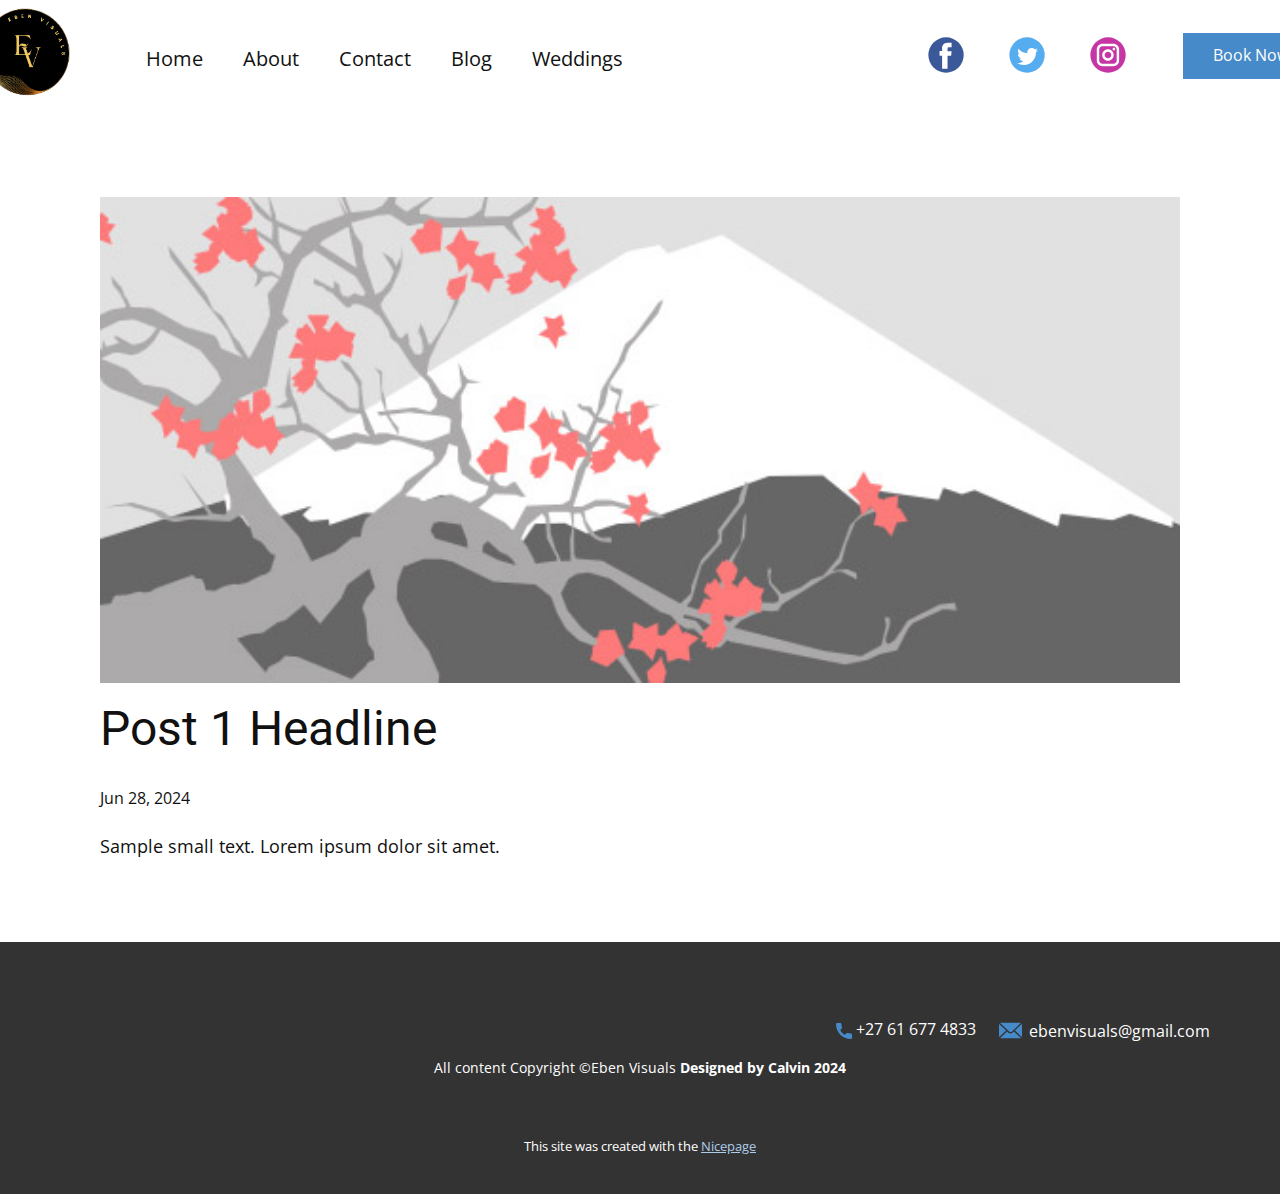
<file: blog/post.html>
<!DOCTYPE html>
<html style="font-size: 16px;" lang="en"><head>
    <meta name="viewport" content="width=device-width, initial-scale=1.0">
    <meta charset="utf-8">
    <meta name="keywords" content="Post 1 Headline">
    <meta name="description" content="">
    <title>Post 1 Headline</title>
    <link rel="stylesheet" href="../nicepage.css" media="screen">
<link rel="stylesheet" href="../Post-Template.css" media="screen">
    <script class="u-script" type="text/javascript" src="../jquery.js" defer=""></script>
    <script class="u-script" type="text/javascript" src="../nicepage.js" defer=""></script>
    <meta name="generator" content="Nicepage 6.12.10, nicepage.com">
    <link id="u-theme-google-font" rel="stylesheet" href="https://fonts.googleapis.com/css?family=Roboto:100,100i,300,300i,400,400i,500,500i,700,700i,900,900i|Open+Sans:300,300i,400,400i,500,500i,600,600i,700,700i,800,800i">
    
    
    
    <script type="application/ld+json">{
		"@context": "http://schema.org",
		"@type": "Organization",
		"name": "",
		"logo": "images/file11.png",
		"sameAs": [
				"https://facebook.com/name",
				"https://twitter.com/name",
				"@eben_visuals_photography"
		]
}</script>
    <meta name="theme-color" content="#478ac9">
    <meta name="twitter:site" content="@">
    <meta name="twitter:card" content="summary_large_image">
    <meta name="twitter:title" content="Post Template">
    <meta name="twitter:description" content="">
  <meta data-intl-tel-input-cdn-path="intlTelInput/"></head>
  <body data-path-to-root="./" data-include-products="false" class="u-body u-xl-mode" data-lang="en"><header class="u-align-center-sm u-align-center-xs u-clearfix u-header u-header" id="sec-dc43"><a href="#" class="u-image u-logo u-image-1" data-image-width="297" data-image-height="300">
        <img src="../images/file11.png" class="u-logo-image u-logo-image-1">
      </a><div class="u-social-icons u-spacing-45 u-social-icons-1">
        <a class="u-social-url" title="facebook" target="_blank" href="https://facebook.com/name"><span class="u-icon u-social-facebook u-social-icon u-icon-1"><svg class="u-svg-link" preserveAspectRatio="xMidYMin slice" viewBox="0 0 112 112" style=""><use xlink:href="#svg-aed8"></use></svg><svg class="u-svg-content" viewBox="0 0 112 112" x="0" y="0" id="svg-aed8"><circle fill="currentColor" cx="56.1" cy="56.1" r="55"></circle><path fill="#FFFFFF" d="M73.5,31.6h-9.1c-1.4,0-3.6,0.8-3.6,3.9v8.5h12.6L72,58.3H60.8v40.8H43.9V58.3h-8V43.9h8v-9.2
      c0-6.7,3.1-17,17-17h12.5v13.9H73.5z"></path></svg></span>
        </a>
        <a class="u-social-url" title="twitter" target="_blank" href="https://twitter.com/name"><span class="u-icon u-social-icon u-social-twitter u-icon-2"><svg class="u-svg-link" preserveAspectRatio="xMidYMin slice" viewBox="0 0 112 112" style=""><use xlink:href="#svg-3209"></use></svg><svg class="u-svg-content" viewBox="0 0 112 112" x="0" y="0" id="svg-3209"><circle fill="currentColor" class="st0" cx="56.1" cy="56.1" r="55"></circle><path fill="#FFFFFF" d="M83.8,47.3c0,0.6,0,1.2,0,1.7c0,17.7-13.5,38.2-38.2,38.2C38,87.2,31,85,25,81.2c1,0.1,2.1,0.2,3.2,0.2
      c6.3,0,12.1-2.1,16.7-5.7c-5.9-0.1-10.8-4-12.5-9.3c0.8,0.2,1.7,0.2,2.5,0.2c1.2,0,2.4-0.2,3.5-0.5c-6.1-1.2-10.8-6.7-10.8-13.1
      c0-0.1,0-0.1,0-0.2c1.8,1,3.9,1.6,6.1,1.7c-3.6-2.4-6-6.5-6-11.2c0-2.5,0.7-4.8,1.8-6.7c6.6,8.1,16.5,13.5,27.6,14
      c-0.2-1-0.3-2-0.3-3.1c0-7.4,6-13.4,13.4-13.4c3.9,0,7.3,1.6,9.8,4.2c3.1-0.6,5.9-1.7,8.5-3.3c-1,3.1-3.1,5.8-5.9,7.4
      c2.7-0.3,5.3-1,7.7-2.1C88.7,43,86.4,45.4,83.8,47.3z"></path></svg></span>
        </a>
        <a class="u-social-url" title="instagram" target="_blank" href="../@eben_visuals_photography"><span class="u-icon u-social-icon u-social-instagram u-icon-3"><svg class="u-svg-link" preserveAspectRatio="xMidYMin slice" viewBox="0 0 112 112" style=""><use xlink:href="#svg-b5f4"></use></svg><svg class="u-svg-content" viewBox="0 0 112 112" x="0" y="0" id="svg-b5f4"><circle fill="currentColor" cx="56.1" cy="56.1" r="55"></circle><path fill="#FFFFFF" d="M55.9,38.2c-9.9,0-17.9,8-17.9,17.9C38,66,46,74,55.9,74c9.9,0,17.9-8,17.9-17.9C73.8,46.2,65.8,38.2,55.9,38.2
      z M55.9,66.4c-5.7,0-10.3-4.6-10.3-10.3c-0.1-5.7,4.6-10.3,10.3-10.3c5.7,0,10.3,4.6,10.3,10.3C66.2,61.8,61.6,66.4,55.9,66.4z"></path><path fill="#FFFFFF" d="M74.3,33.5c-2.3,0-4.2,1.9-4.2,4.2s1.9,4.2,4.2,4.2s4.2-1.9,4.2-4.2S76.6,33.5,74.3,33.5z"></path><path fill="#FFFFFF" d="M73.1,21.3H38.6c-9.7,0-17.5,7.9-17.5,17.5v34.5c0,9.7,7.9,17.6,17.5,17.6h34.5c9.7,0,17.5-7.9,17.5-17.5V38.8
      C90.6,29.1,82.7,21.3,73.1,21.3z M83,73.3c0,5.5-4.5,9.9-9.9,9.9H38.6c-5.5,0-9.9-4.5-9.9-9.9V38.8c0-5.5,4.5-9.9,9.9-9.9h34.5
      c5.5,0,9.9,4.5,9.9,9.9V73.3z"></path></svg></span>
        </a>
      </div><nav class="u-align-left u-menu u-menu-one-level u-offcanvas u-menu-1">
        <div class="menu-collapse" style="font-size: 1.25rem;">
          <a class="u-button-style u-nav-link" href="#">
            <svg class="u-svg-link" preserveAspectRatio="xMidYMin slice" viewBox="0 0 302 302" style=""><use xmlns:xlink="http://www.w3.org/1999/xlink" xlink:href="#svg-8a8f"></use></svg>
            <svg xmlns="http://www.w3.org/2000/svg" xmlns:xlink="http://www.w3.org/1999/xlink" version="1.1" id="svg-8a8f" x="0px" y="0px" viewBox="0 0 302 302" style="enable-background:new 0 0 302 302;" xml:space="preserve" class="u-svg-content"><g><rect y="36" width="302" height="30"></rect><rect y="236" width="302" height="30"></rect><rect y="136" width="302" height="30"></rect>
</g><g></g><g></g><g></g><g></g><g></g><g></g><g></g><g></g><g></g><g></g><g></g><g></g><g></g><g></g><g></g></svg>
          </a>
        </div>
        <div class="u-custom-menu u-nav-container">
          <ul class="u-nav u-unstyled u-nav-1"><li class="u-nav-item"><a class="u-button-style u-nav-link u-text-active-palette-1-base u-text-hover-palette-2-base" href="../Home.html" style="padding: 5px 20px;">Home</a>
</li><li class="u-nav-item"><a class="u-button-style u-nav-link u-text-active-palette-1-base u-text-hover-palette-2-base" href="../About.html" style="padding: 5px 20px;">About</a>
</li><li class="u-nav-item"><a class="u-button-style u-nav-link u-text-active-palette-1-base u-text-hover-palette-2-base" href="../Contact.html" style="padding: 5px 20px;">Contact</a>
</li><li class="u-nav-item"><a class="u-button-style u-nav-link u-text-active-palette-1-base u-text-hover-palette-2-base" href="../Blog.html" style="padding: 5px 20px;">Blog</a>
</li><li class="u-nav-item"><a class="u-button-style u-nav-link u-text-active-palette-1-base u-text-hover-palette-2-base" href="../Weddings.html" style="padding: 5px 20px;">Weddings</a>
</li></ul>
        </div>
        <div class="u-custom-menu u-nav-container-collapse">
          <div class="u-align-center u-black u-container-style u-inner-container-layout u-opacity u-opacity-95 u-sidenav">
            <div class="u-inner-container-layout u-sidenav-overflow">
              <div class="u-menu-close"></div>
              <ul class="u-align-center u-nav u-popupmenu-items u-unstyled u-nav-2"><li class="u-nav-item"><a class="u-button-style u-nav-link" href="../Home.html">Home</a>
</li><li class="u-nav-item"><a class="u-button-style u-nav-link" href="../About.html">About</a>
</li><li class="u-nav-item"><a class="u-button-style u-nav-link" href="../Contact.html">Contact</a>
</li><li class="u-nav-item"><a class="u-button-style u-nav-link" href="../Blog.html">Blog</a>
</li><li class="u-nav-item"><a class="u-button-style u-nav-link" href="../Weddings.html">Weddings</a>
</li></ul>
            </div>
          </div>
          <div class="u-black u-menu-overlay u-opacity u-opacity-70"></div>
        </div>
      </nav><a href="#" class="u-border-none u-btn u-button-style u-hover-palette-5-base u-btn-1">Book Now</a></header>
    <section class="u-align-center u-clearfix u-section-1" id="sec-f687">
      <div class="u-clearfix u-sheet u-valign-middle-md u-valign-middle-sm u-valign-middle-xs u-sheet-1"><!--post_details--><!--post_details_options_json--><!--{"source":""}--><!--/post_details_options_json--><!--blog_post-->
        <div class="u-container-style u-expanded-width u-post-details u-post-details-1">
          <div class="u-container-layout u-valign-middle u-container-layout-1"><!--blog_post_image-->
            <img alt="" class="u-blog-control u-expanded-width u-image u-image-default u-image-1" src="../images/0fd3416c.jpeg"><!--/blog_post_image--><!--blog_post_header-->
            <h2 class="u-blog-control u-text u-text-1">Post 1 Headline</h2><!--/blog_post_header--><!--blog_post_metadata-->
            <div class="u-blog-control u-metadata u-metadata-1"><!--blog_post_metadata_date-->
              <span class="u-meta-date u-meta-icon">Jun 28, 2024</span><!--/blog_post_metadata_date--><!--blog_post_metadata_category-->
              <!--/blog_post_metadata_category--><!--blog_post_metadata_comments-->
              <!--/blog_post_metadata_comments-->
            </div><!--/blog_post_metadata--><!--blog_post_content-->
            <div class="u-align-justify u-blog-control u-post-content u-text u-text-2 fr-view">
  Sample small text. Lorem ipsum dolor sit amet.
  </div><!--/blog_post_content-->
          </div>
        </div><!--/blog_post--><!--/post_details-->
      </div>
    </section>
    
    
    
    <footer class="u-align-center u-clearfix u-footer u-grey-80 u-footer" id="sec-feab"><div class="u-clearfix u-sheet u-sheet-1">
        <a href="../mailto:info@site.com" class="u-active-none u-btn u-btn-rectangle u-button-style u-hover-none u-none u-text-white u-btn-1"><span class="u-icon u-icon-1"><svg class="u-svg-content" viewBox="0 0 24 16" x="0px" y="0px" style="width: 1em; height: 1em;"><path fill="currentColor" d="M23.8,1.1l-7.3,6.8l7.3,6.8c0.1-0.2,0.2-0.6,0.2-0.9V2C24,1.7,23.9,1.4,23.8,1.1z M21.8,0H2.2
	c-0.4,0-0.7,0.1-1,0.2L10.6,9c0.8,0.8,2.2,0.8,3,0l9.2-8.7C22.6,0.1,22.2,0,21.8,0z M0.2,1.1C0.1,1.4,0,1.7,0,2V14
	c0,0.3,0.1,0.6,0.2,0.9l7.3-6.8L0.2,1.1z M15.5,9l-1.1,1c-1.3,1.2-3.6,1.2-4.9,0l-1-1l-7.3,6.8c0.2,0.1,0.6,0.2,1,0.2H22
	c0.4,0,0.6-0.1,1-0.2L15.5,9z"></path></svg></span>&nbsp;ebenvisuals@gmail.com
        </a>
        <a href="#" class="u-active-none u-btn u-btn-rectangle u-button-style u-hover-none u-none u-btn-2"><span class="u-icon u-text-palette-1-base"><svg class="u-svg-content" viewBox="0 0 405.333 405.333" x="0px" y="0px" style="width: 1em; height: 1em;"><path d="M373.333,266.88c-25.003,0-49.493-3.904-72.704-11.563c-11.328-3.904-24.192-0.896-31.637,6.699l-46.016,34.752    c-52.8-28.181-86.592-61.952-114.389-114.368l33.813-44.928c8.512-8.512,11.563-20.971,7.915-32.64    C142.592,81.472,138.667,56.96,138.667,32c0-17.643-14.357-32-32-32H32C14.357,0,0,14.357,0,32    c0,205.845,167.488,373.333,373.333,373.333c17.643,0,32-14.357,32-32V298.88C405.333,281.237,390.976,266.88,373.333,266.88z"></path></svg></span>&nbsp;+27 61 677 4833
        </a>
        <p class="u-small-text u-text u-text-variant u-text-1">All content Copyright ©Eben Visuals <span style="font-weight: 700;">Designed by Calvin 2024 </span>
        </p>
      </div></footer>
    <section class="u-backlink u-clearfix u-grey-80">
      <p class="u-text">
        <span>This site was created with the </span>
        <a class="u-link" href="https://nicepage.com/" target="_blank" rel="nofollow">
          <span>Nicepage</span>
        </a>
      </p>
    </section>
  
</body></html>
</file>
